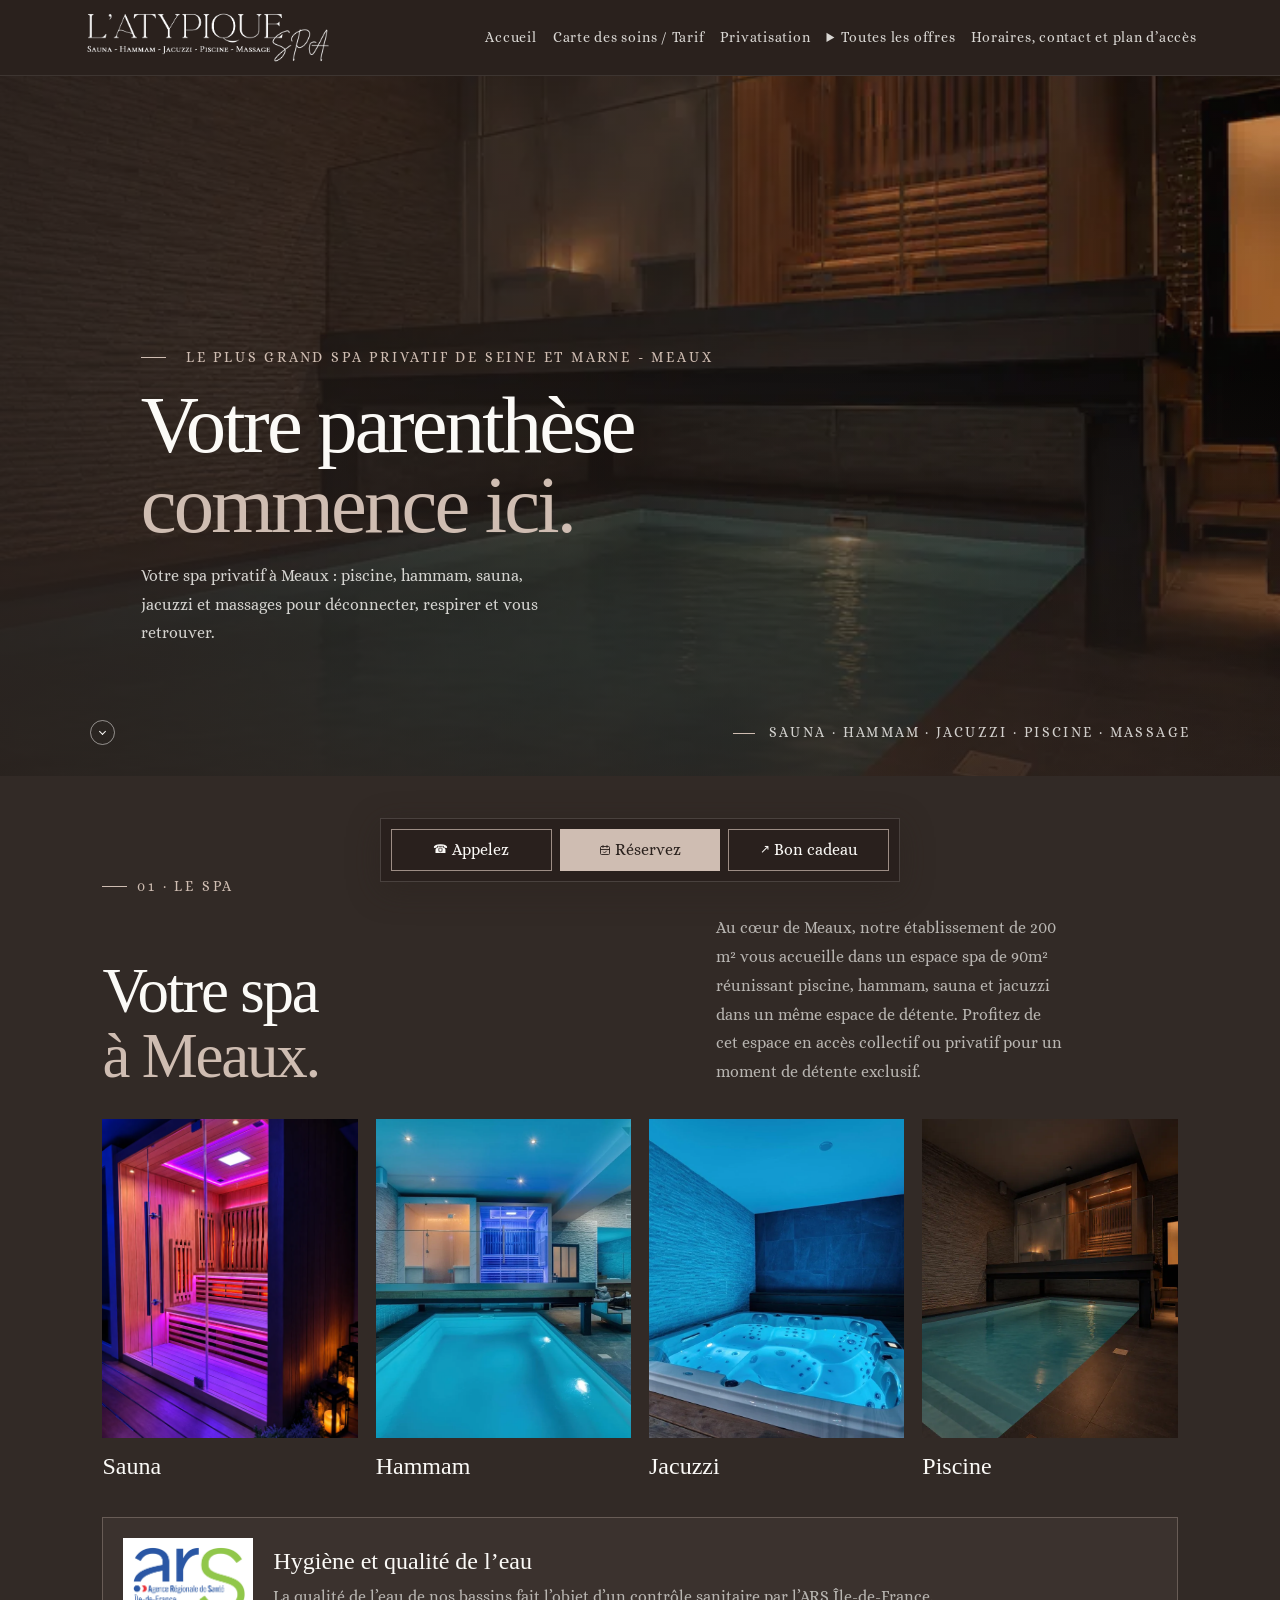
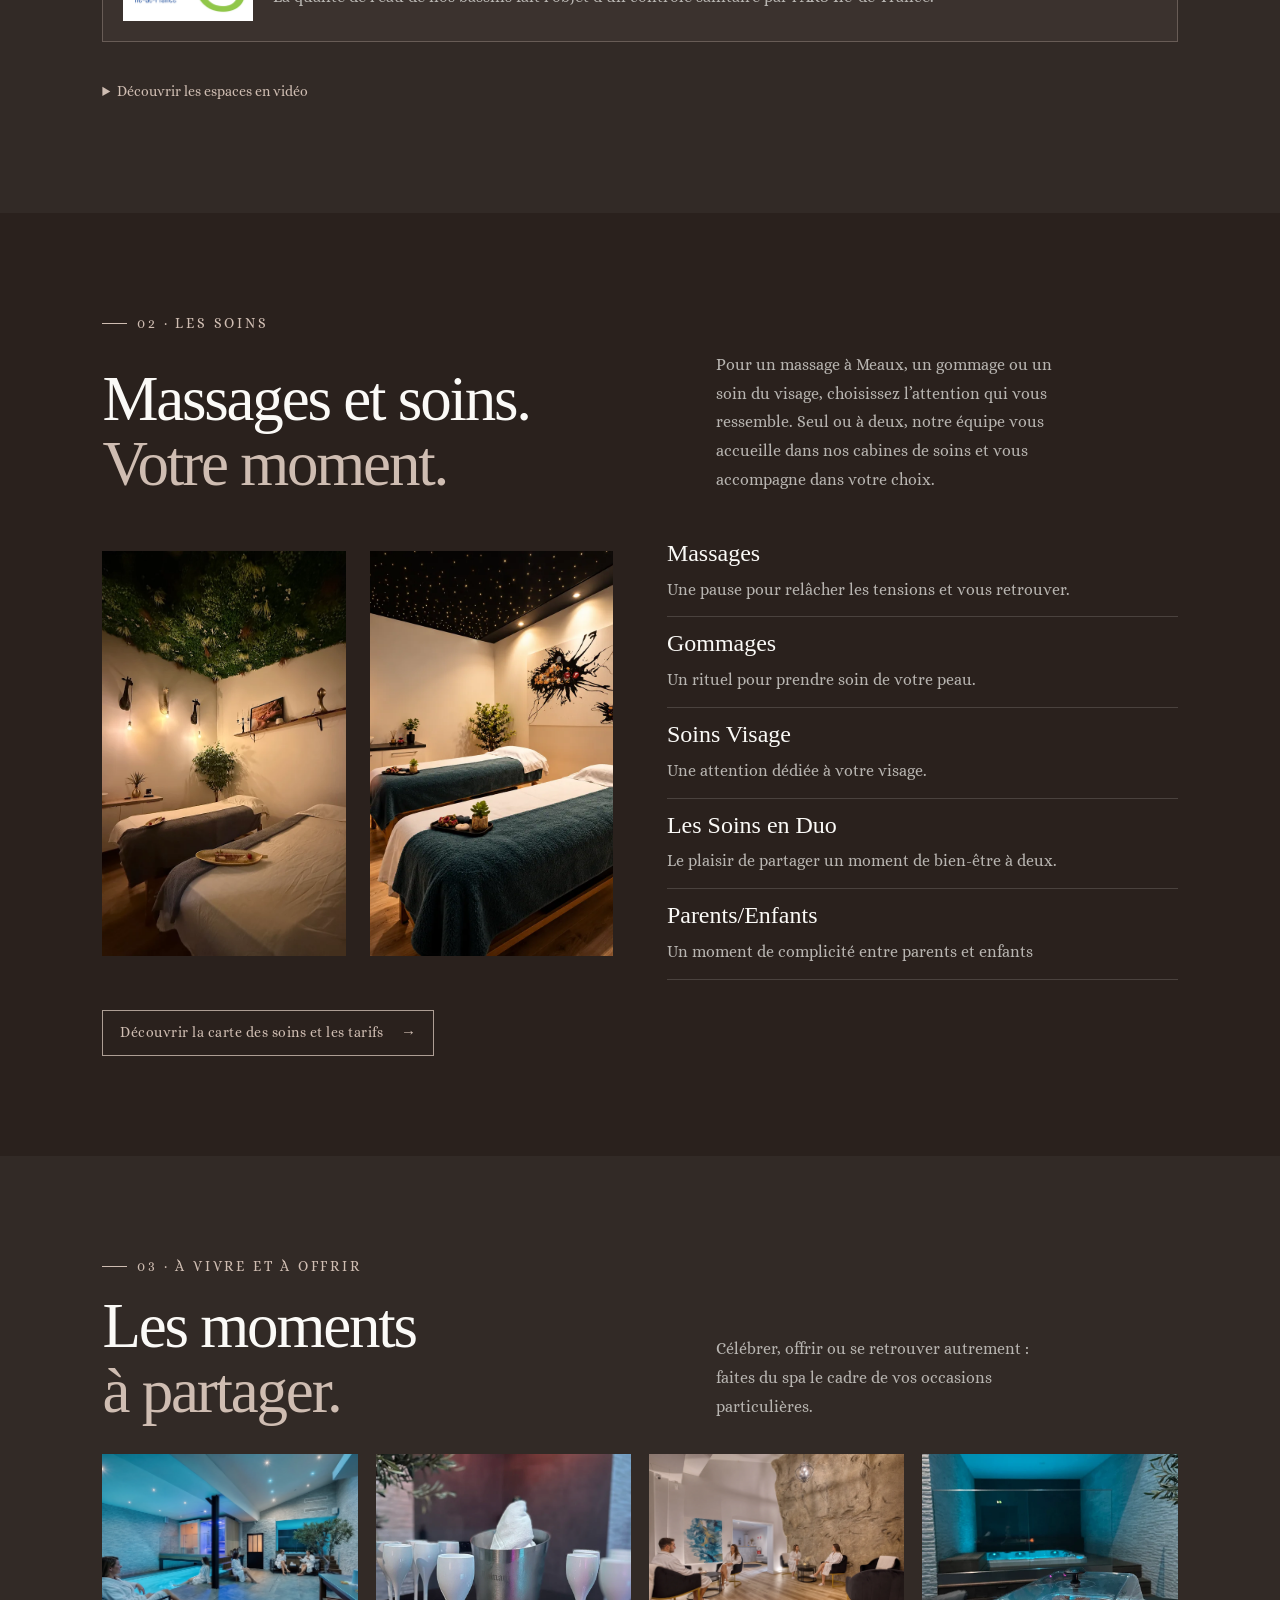
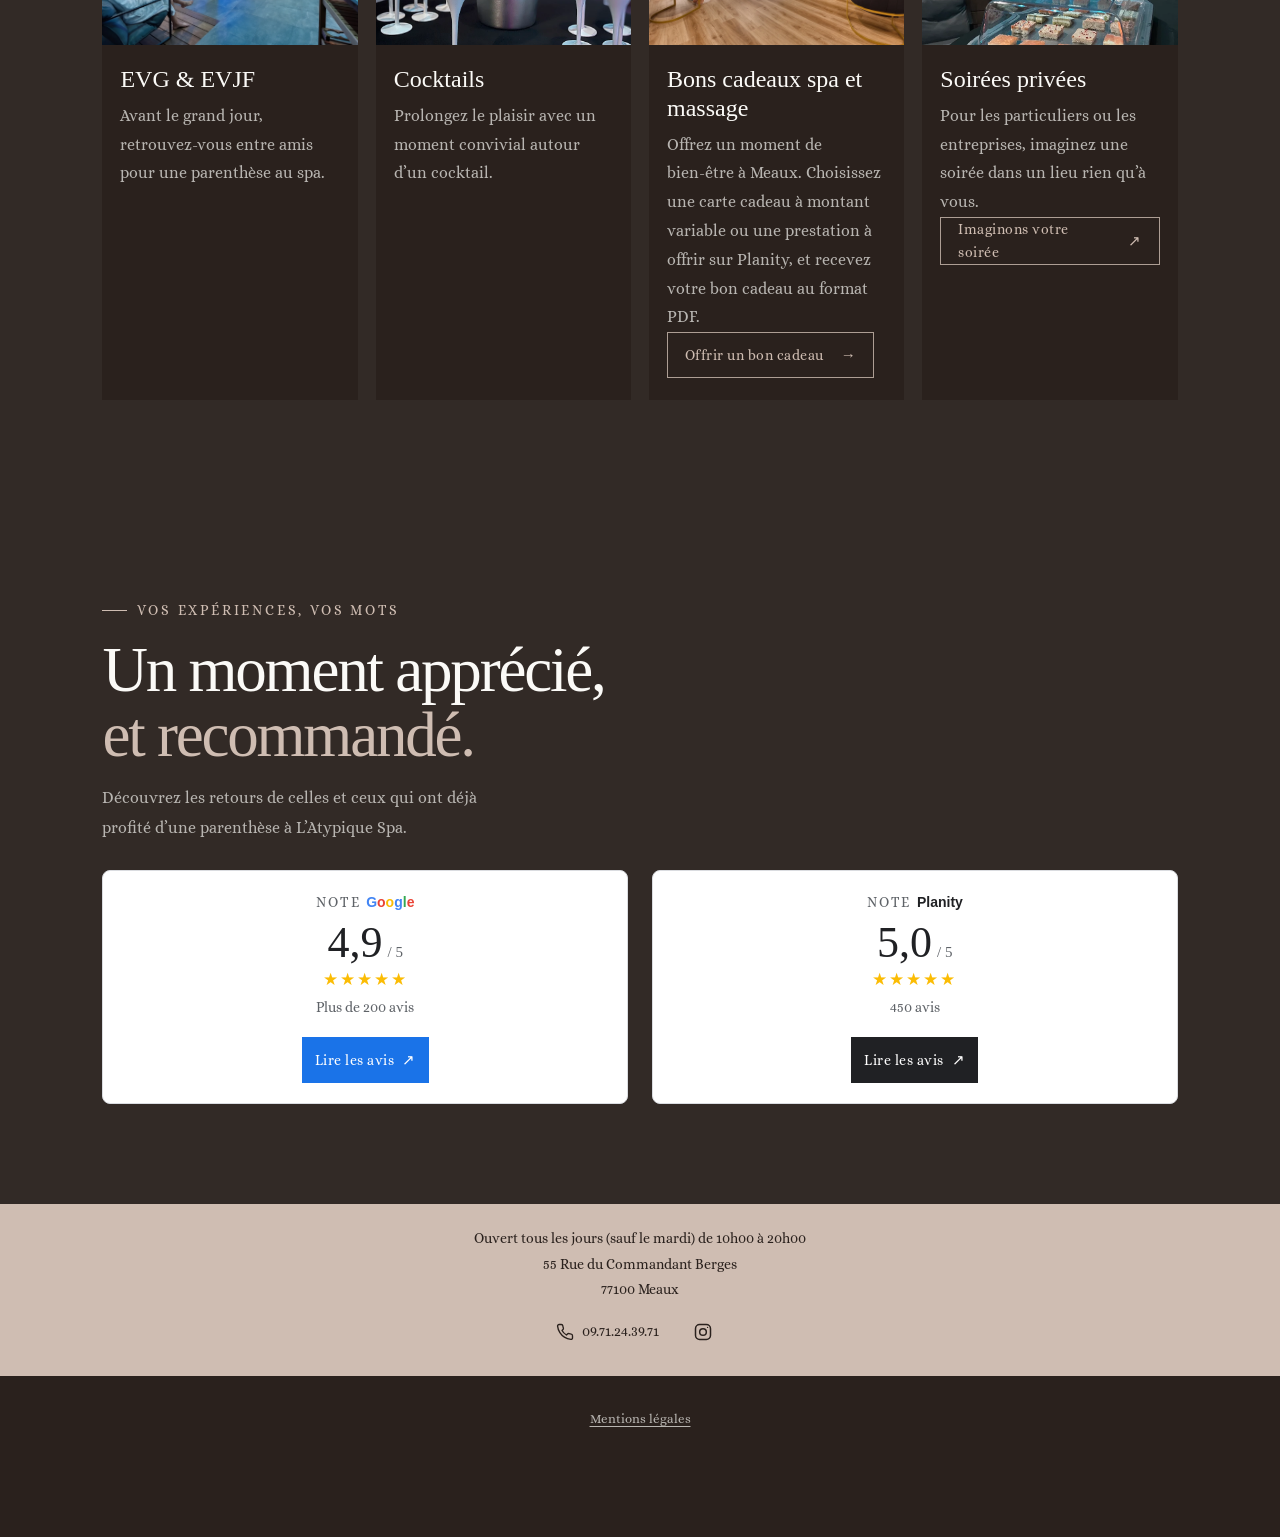
<file: docs/index.html>
<!doctype html>
<html lang="fr">
<head>
  <meta charset="utf-8">
  <meta name="viewport" content="width=device-width, initial-scale=1, viewport-fit=cover">
  <meta name="description" content="À Meaux, L’Atypique Spa vous accueille pour un massage, un soin ou une pause avec piscine, hammam, sauna et jacuzzi. Découvrez les tarifs et réservez.">
  <meta name="theme-color" content="#2a211d">
  <title>Spa à Meaux : piscine, hammam et massages | L’Atypique Spa</title>
  <link rel="canonical" href="https://latypiquespa.com/">
  <script type="application/ld+json">
    {
      "@context": "https://schema.org",
      "@type": "DaySpa",
      "@id": "https://latypiquespa.com/#spa",
      "name": "L’Atypique Spa",
      "url": "https://latypiquespa.com/",
      "description": "Spa à Meaux : massages, soins, piscine, hammam, sauna et jacuzzi, avec un espace spa privatisable.",
      "image": "https://latypiquespa.com/assets/images/piscine.webp",
      "logo": "https://latypiquespa.com/assets/Logo/logo1.webp",
      "telephone": "+33971243971",
      "email": "latypique.spa@gmail.com",
      "address": {
        "@type": "PostalAddress",
        "streetAddress": "55 rue du Commandant Berges",
        "postalCode": "77100",
        "addressLocality": "Meaux",
        "addressCountry": "FR"
      },
      "openingHoursSpecification": {
        "@type": "OpeningHoursSpecification",
        "dayOfWeek": [
          "https://schema.org/Monday",
          "https://schema.org/Wednesday",
          "https://schema.org/Thursday",
          "https://schema.org/Friday",
          "https://schema.org/Saturday",
          "https://schema.org/Sunday"
        ],
        "opens": "10:00",
        "closes": "20:00"
      },
      "sameAs": [
        "https://www.instagram.com/latypiquespa/",
        "https://www.planity.com/latypique-spa-77100-meaux-qjz"
      ]
    }
  </script>
  <link rel="icon" type="image/png" sizes="96x96" href="assets/favicon/favicon-96x96.png">
  <link rel="icon" type="image/svg+xml" href="assets/favicon/favicon.svg">
  <link rel="shortcut icon" href="assets/favicon/favicon.ico">
  <link rel="apple-touch-icon" sizes="180x180" href="assets/favicon/apple-touch-icon.png">
  <meta name="apple-mobile-web-app-title" content="L’Atypique Spa">
  <link rel="manifest" href="assets/favicon/site.webmanifest">
  <link rel="stylesheet" href="proposition-3.css?v=20261023-3">
</head>
<body>
  <a class="skip-link" href="#contenu">Aller au contenu</a>

  <header class="site-header">
    <a class="brand" href="#accueil" aria-label="L’Atypique Spa, accueil">
      <img class="brand-logo" src="assets/Logo/logo1.webp" alt="L’Atypique Spa — Sauna, hammam, jacuzzi, piscine et massage" width="683" height="140">
    </a>
    <input class="menu-toggle" type="checkbox" id="menu-toggle" aria-label="Ouvrir le menu">
    <label class="menu-button" for="menu-toggle" aria-label="Afficher le menu"><span></span><span></span><span></span></label>
    <nav class="main-nav" aria-label="Navigation principale">
      <a href="#accueil" aria-current="page">Accueil</a>
      <a href="carte-tarifs.html">Carte des soins / Tarif</a>
      <a href="privatisation.html">Privatisation</a>
      <details class="nav-offers">
        <summary>Toutes les offres</summary>
        <ul class="nav-submenu">
          <li><a href="carte-tarifs.html#massage">Nos Massages</a></li>
          <li><a href="carte-tarifs.html#gommage">Nos Gommages</a></li>
          <li><a href="carte-tarifs.html#visage">Soins Visage</a></li>
          <li><a href="carte-tarifs.html#duo">Les Soins en Duo</a></li>
          <li><a href="carte-tarifs.html#parent-enfant">Prestations parent/enfant</a></li>
          <li><a href="carte-tarifs.html#privatif">Le Spa Privatif</a></li>
          <li><a href="carte-tarifs.html#formules">Les Formules</a></li>
          <li><a href="carte-tarifs.html#evc">Offres Groupes</a></li>
          <li><a href="carte-tarifs.html#privatisation">Privatisation en Soirée</a></li>
        </ul>
      </details>
      <a href="contact.html">Horaires, contact et plan d’accès</a>
    </nav>
  </header>

  <main id="contenu">
    <section class="hero" id="accueil" aria-labelledby="hero-title">
      <video class="hero-video" autoplay muted loop playsinline preload="metadata" poster="assets/images/piscine.webp" aria-label="La piscine et l’espace détente de L’Atypique Spa">
        <source src="assets/video/Vidéo-spa-1.mp4" type="video/mp4">
      </video>
      <div class="hero-shade"></div>
      <div class="hero-copy">
        <p class="eyebrow"><span></span> Le plus grand spa privatif de Seine et Marne - Meaux</p>
        <h1 id="hero-title">Votre parenthèse<br><em>commence ici.</em></h1>
        <p>Votre spa privatif à Meaux : piscine, hammam, sauna, jacuzzi et massages pour déconnecter, respirer et vous retrouver.</p>
      </div>
      <div class="hero-caption"><span></span> Sauna · Hammam · Jacuzzi · Piscine · Massage</div>
      <a class="hero-scroll" href="#decouvrir" aria-label="Défiler vers le contenu"><span></span></a>
    </section>

    <div class="mobile-trust" aria-label="Les essentiels du spa">
      <span>Un espace<br>de <strong>200 m²</strong></span>
      <i></i>
      <span>Au cœur de<br><strong>Meaux</strong></span>
      <i></i>
      <span>Votre moment<br><strong>à vous</strong></span>
    </div>

    <section class="home-section section-pad" id="decouvrir" aria-labelledby="space-title">
      <div class="section-intro">
        <p class="eyebrow">01 · Le spa</p>
        <h2 id="space-title">Votre spa<br><em>à Meaux.</em></h2>
        <p>Au cœur de Meaux, notre établissement de 200 m² vous accueille dans un espace spa de 90m² réunissant piscine, hammam, sauna et jacuzzi dans un même espace de détente. Profitez de cet espace en accès collectif ou privatif pour un moment de détente exclusif.</p>
      </div>
      <div class="home-gallery" id="espace">
        <figure>
          <img src="assets/images/sauna-2.webp" alt="Le sauna et son éclairage chaleureux" loading="lazy">
          <figcaption>Sauna</figcaption>
        </figure>
        <figure>
          <img src="assets/images/piscine-vue-sauna-hammam.webp" alt="Vue de l’espace piscine et des accès au sauna et au hammam" loading="lazy">
          <figcaption>Hammam</figcaption>
        </figure>
        <figure>
          <img src="assets/images/jacuzzi-eclairage-bleu.webp" alt="Le jacuzzi éclairé de bleu" loading="lazy">
          <figcaption>Jacuzzi</figcaption>
        </figure>
        <figure>
          <img src="assets/images/piscine.webp" alt="La piscine de L’Atypique Spa" loading="lazy">
          <figcaption>Piscine</figcaption>
        </figure>
      </div>
      <aside class="water-quality" aria-labelledby="water-quality-title">
        <img src="assets/images/logo_ars_idf.webp" alt="Agence régionale de santé Île-de-France" width="1842" height="1080" loading="lazy">
        <div>
          <h3 id="water-quality-title">Hygiène et qualité de l’eau</h3>
          <p>La qualité de l’eau de nos bassins fait l’objet d’un contrôle sanitaire par l’ARS Île-de-France.</p>
        </div>
      </aside>
      <details class="home-tour">
        <summary>Découvrir les espaces en vidéo</summary>
        <video class="film-video" controls loop playsinline preload="none" poster="assets/images/piscine.webp" aria-label="Visite vidéo de l’Atypique Spa">
        <source src="assets/video/Video-2.mp4" type="video/mp4">
        Votre navigateur ne prend pas en charge la lecture vidéo.
        </video>
      </details>
    </section>

    <section class="home-section home-care section-pad" id="soins" aria-labelledby="care-title">
      <div class="section-intro">
        <p class="eyebrow">02 · Les soins</p>
        <h2 id="care-title">Massages et soins.<br><em>Votre moment.</em></h2>
        <p>Pour un massage à Meaux, un gommage ou un soin du visage, choisissez l’attention qui vous ressemble. Seul ou à deux, notre équipe vous accueille dans nos cabines de soins et vous accompagne dans votre choix.</p>
      </div>
      <div class="home-care-layout">
        <div class="home-care-photos">
          <img src="assets/images/cabine-massage-duo.webp" alt="La cabine de soins duo au plafond végétal" loading="lazy">
          <img src="assets/images/cabine-etoilée.webp" alt="Les tables de soins préparées pour votre accueil" loading="lazy">
        </div>
        <div class="home-care-options">
          <article><h3>Massages</h3><p>Une pause pour relâcher les tensions et vous retrouver.</p></article>
          <article><h3>Gommages</h3><p>Un rituel pour prendre soin de votre peau.</p></article>
          <article><h3>Soins Visage</h3><p>Une attention dédiée à votre visage.</p></article>
          <article><h3>Les Soins en Duo</h3><p>Le plaisir de partager un moment de bien-être à deux.</p></article>
          <article><h3>Parents/Enfants</h3><p>Un moment de complicité entre parents et enfants</p></article>
        </div>
      </div>
      <a class="button button-outline home-section-link" href="carte-tarifs.html">Découvrir la carte des soins et les tarifs <span aria-hidden="true">→</span></a>
    </section>

    <section class="home-section section-pad" id="privatisation" aria-labelledby="moments-title">
      <div class="section-intro">
        <p class="eyebrow">03 · À vivre et à offrir</p>
        <h2 id="moments-title">Les moments<br><em>à partager.</em></h2>
        <p>Célébrer, offrir ou se retrouver autrement : faites du spa le cadre de vos occasions particulières.</p>
      </div>
      <div class="home-moments-grid">
        <article>
          <img src="assets/images/EVJF-1.webp" alt="L’espace spa pour se retrouver en groupe" loading="lazy">
          <div><h3>EVG & EVJF</h3><p>Avant le grand jour, retrouvez-vous entre amis pour une parenthèse au spa.</p></div>
        </article>
        <article>
          <img src="assets/images/coupes-seau-espace-spa.webp" alt="Des coupes et un seau dans l’espace spa" loading="lazy">
          <div><h3>Cocktails</h3><p>Prolongez le plaisir avec un moment convivial autour d’un cocktail.</p></div>
        </article>
        <article>
          <img src="assets/images/Gemini_Generated_Image_ku5u34ku5u34ku5u.webp" alt="Le salon d’accueil de L’Atypique Spa" loading="lazy">
          <div>
            <h3>Bons cadeaux spa et massage</h3>
            <p>Offrez un moment de bien-être à Meaux. Choisissez une carte cadeau à montant variable ou une prestation à offrir sur Planity, et recevez votre bon cadeau au format PDF.</p>
            <a class="button button-outline" href="reservation.html?module=bons-cadeaux#reservation">Offrir un bon cadeau <span aria-hidden="true">→</span></a>
          </div>
        </article>
        <article>
          <img src="assets/images/buffet-sale-vue-jacuzzi.webp" alt="Un buffet installé près du jacuzzi" loading="lazy">
          <div>
            <h3>Soirées privées</h3>
            <p>Pour les particuliers ou les entreprises, imaginez une soirée dans un lieu rien qu’à vous.</p>
            <a class="button button-outline" href="tel:+33971243971">Imaginons votre soirée <span aria-hidden="true">↗</span></a>
          </div>
        </article>
      </div>
    </section>

    <section class="reviews section-pad" aria-labelledby="reviews-title">
      <div class="reviews-copy">
        <p class="eyebrow">Vos expériences, vos mots</p>
        <h2 id="reviews-title">Un moment apprécié,<br><em>et recommandé.</em></h2>
        <p>Découvrez les retours de celles et ceux qui ont déjà profité d’une parenthèse à L’Atypique Spa.</p>
      </div>
      <div class="reviews-platforms">
        <div class="reviews-card" aria-label="Note Google : 4,9 sur 5, basée sur plus de 200 avis">
          <span class="reviews-label">Note <span class="google-name" aria-label="Google"><span aria-hidden="true">G</span><span aria-hidden="true">o</span><span aria-hidden="true">o</span><span aria-hidden="true">g</span><span aria-hidden="true">l</span><span aria-hidden="true">e</span></span></span>
          <div class="reviews-score">
            <strong>4,9</strong>
            <span>/ 5</span>
          </div>
          <div class="reviews-stars" aria-hidden="true">★★★★★</div>
          <p>Plus de 200 avis</p>
          <a class="button button-outline" href="https://www.google.com/maps/search/?api=1&amp;query=L%27Atypique%20Spa%2C%2055%20rue%20du%20Commandant%20Berges%2C%2077100%20Meaux" target="_blank" rel="noopener noreferrer" aria-label="Lire les avis Google">Lire les avis <span aria-hidden="true">↗</span></a>
        </div>
        <div class="reviews-card reviews-card-planity" aria-label="Note Planity : 5 sur 5, basée sur 450 avis">
          <span class="reviews-label">Note <span class="planity-name">Planity</span></span>
          <div class="reviews-score">
            <strong>5,0</strong>
            <span>/ 5</span>
          </div>
          <div class="reviews-stars" aria-hidden="true">★★★★★</div>
          <p>450 avis</p>
          <a class="button button-outline" href="https://www.planity.com/latypique-spa-77100-meaux-qjz" target="_blank" rel="noopener noreferrer" aria-label="Lire les avis Planity">Lire les avis <span aria-hidden="true">↗</span></a>
        </div>
      </div>
    </section>
    <div class="hours-banner">
      <p>Ouvert tous les jours (sauf le mardi) de 10h00 à 20h00<br><span class="hours-address">55 Rue du Commandant Berges<br> 77100 Meaux</span></p>
      <div class="hours-contact">
        <a href="tel:+33971243971">
          <svg width="18" height="18" viewBox="0 0 24 24" fill="none" stroke="currentColor" stroke-width="1.8" stroke-linecap="round" stroke-linejoin="round" aria-hidden="true" focusable="false">
            <path d="M22 16.9v3a2 2 0 0 1-2.2 2 19.8 19.8 0 0 1-8.6-3.1 19.5 19.5 0 0 1-6-6 19.8 19.8 0 0 1-3.1-8.7A2 2 0 0 1 4.1 2h3a2 2 0 0 1 2 1.7c.1 1 .4 2 .7 2.9a2 2 0 0 1-.5 2.1L8 10a16 16 0 0 0 6 6l1.3-1.3a2 2 0 0 1 2.1-.5c.9.3 1.9.6 2.9.7a2 2 0 0 1 1.7 2z"></path>
          </svg>
          09.71.24.39.71
        </a>
        <a href="https://www.instagram.com/latypiquespa/" target="_blank" rel="noopener noreferrer" aria-label="L’Atypique Spa sur Instagram">
          <svg width="20" height="20" viewBox="0 0 24 24" fill="none" stroke="currentColor" stroke-width="1.8" stroke-linecap="round" stroke-linejoin="round" aria-hidden="true" focusable="false">
            <rect x="3" y="3" width="18" height="18" rx="5"></rect>
            <circle cx="12" cy="12" r="4"></circle>
            <circle cx="17.5" cy="6.5" r=".8" fill="currentColor" stroke="none"></circle>
          </svg>
        </a>
      </div>
    </div>
    <p class="legal-footer"><a href="mentions-legales.html">Mentions légales</a></p>
  </main>

  <div class="mobile-actions" aria-label="Actions rapides">
    <a href="tel:+33971243971"><span aria-hidden="true">☎</span> Appelez</a>
    <a class="mobile-booking" href="reservation.html">
      <svg width="12" height="12" viewBox="0 0 24 24" fill="none" stroke="currentColor" stroke-width="1.8" stroke-linecap="round" stroke-linejoin="round" aria-hidden="true" focusable="false">
        <rect x="3" y="5" width="18" height="16" rx="2"></rect>
        <path d="M16 3v4M8 3v4M3 11h18M9 16l2 2 4-4"></path>
      </svg>
      Réservez
    </a>
    <a href="reservation.html?module=bons-cadeaux#reservation"><span aria-hidden="true">↗</span> Bon cadeau</a>
  </div>
  <script>
    const tour = document.querySelector(".home-tour");
    const tourSummary = tour.querySelector("summary");
    const tourVideo = tour.querySelector("video");

    tourSummary.addEventListener("click", () => {
      if (tour.open) {
        tourVideo.pause();
        return;
      }

      tourVideo.play().catch((error) => {
        console.error("La lecture automatique de la visite vidéo a échoué.", error);
      });
    });
  </script>
</body>
</html>
</file>
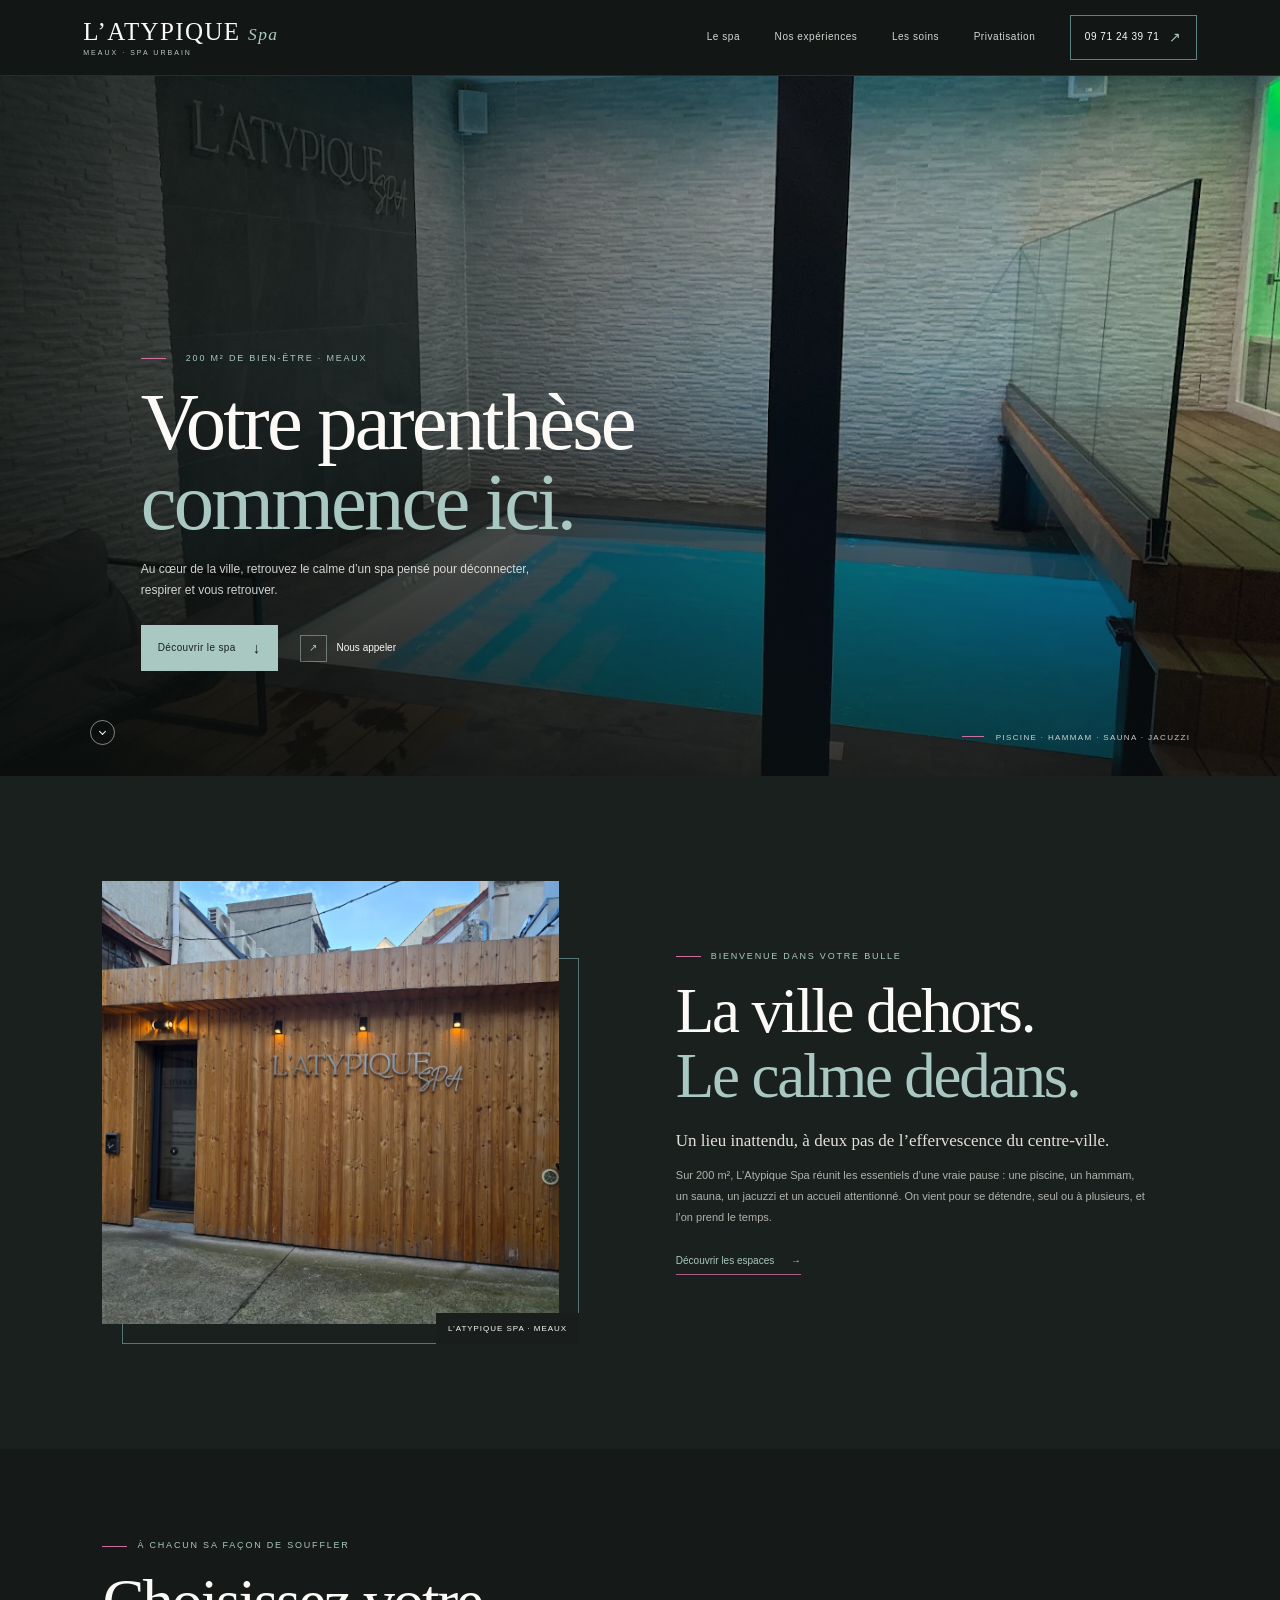
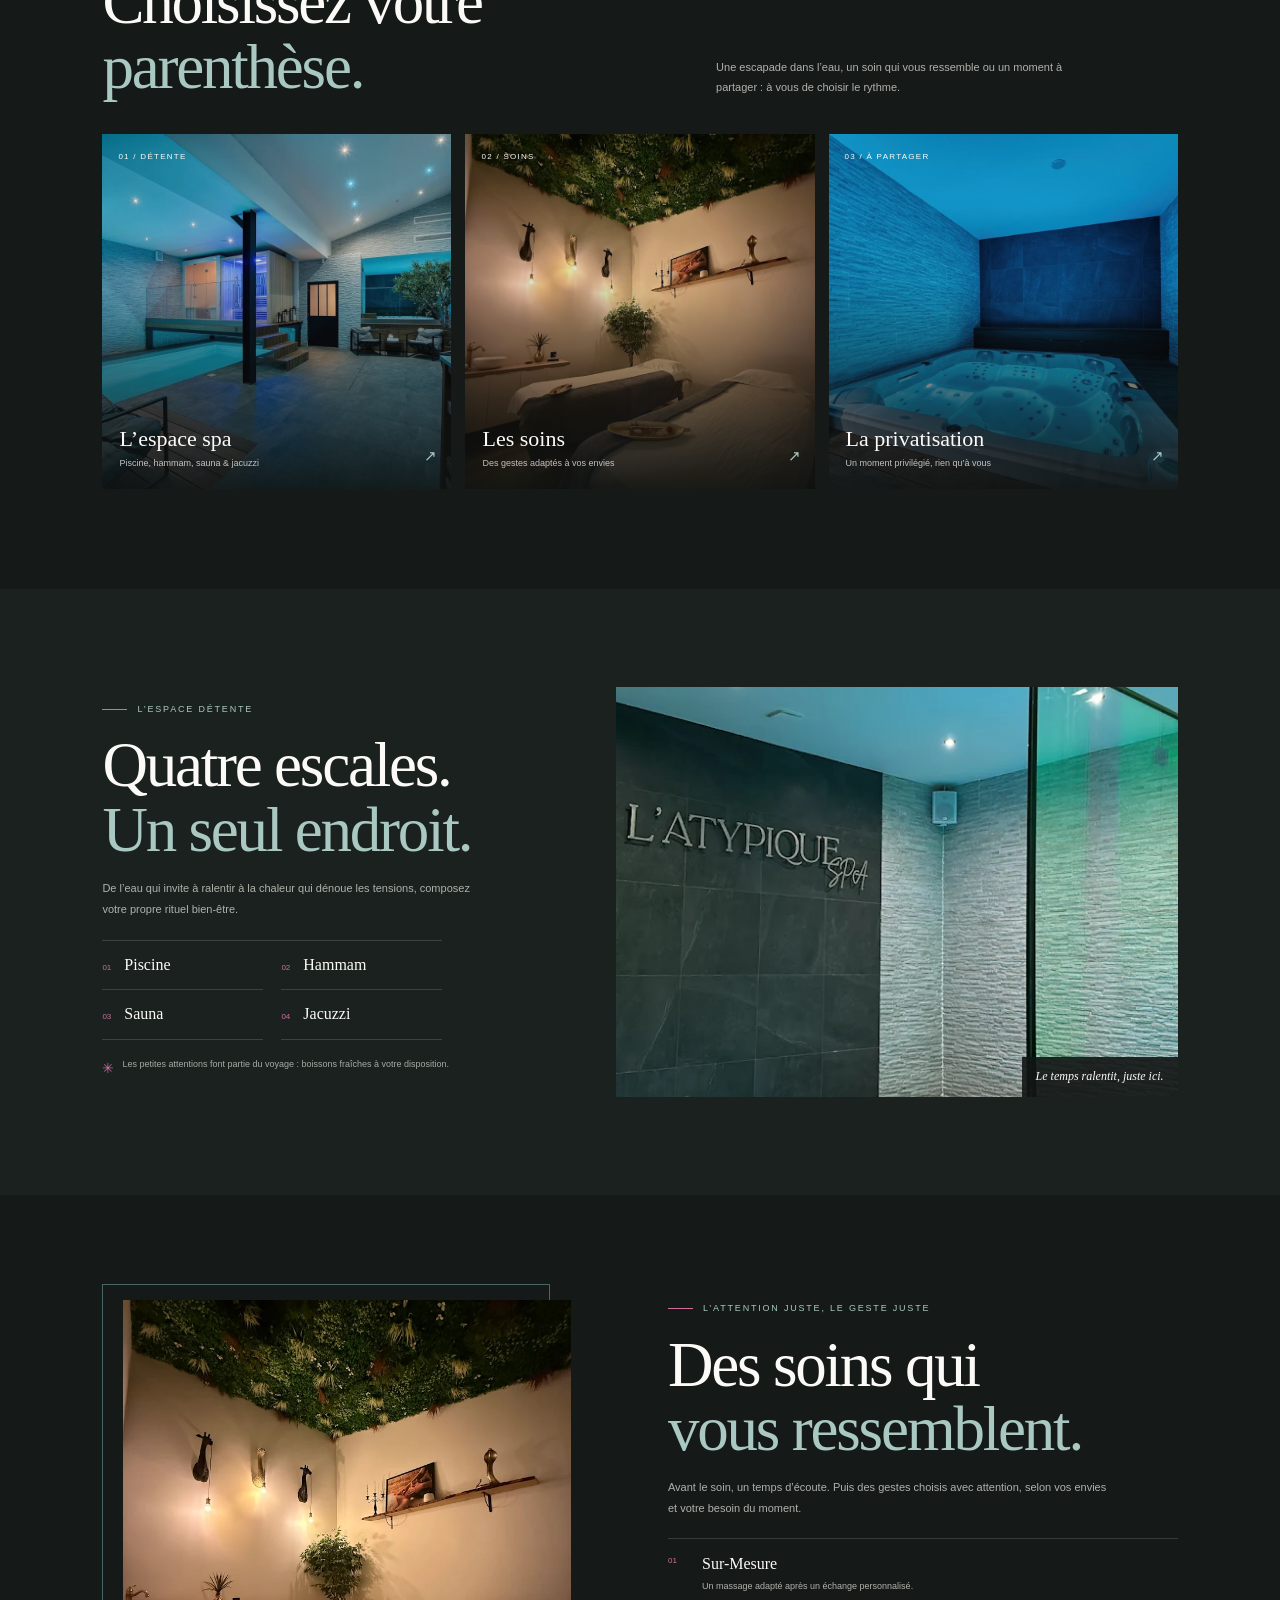
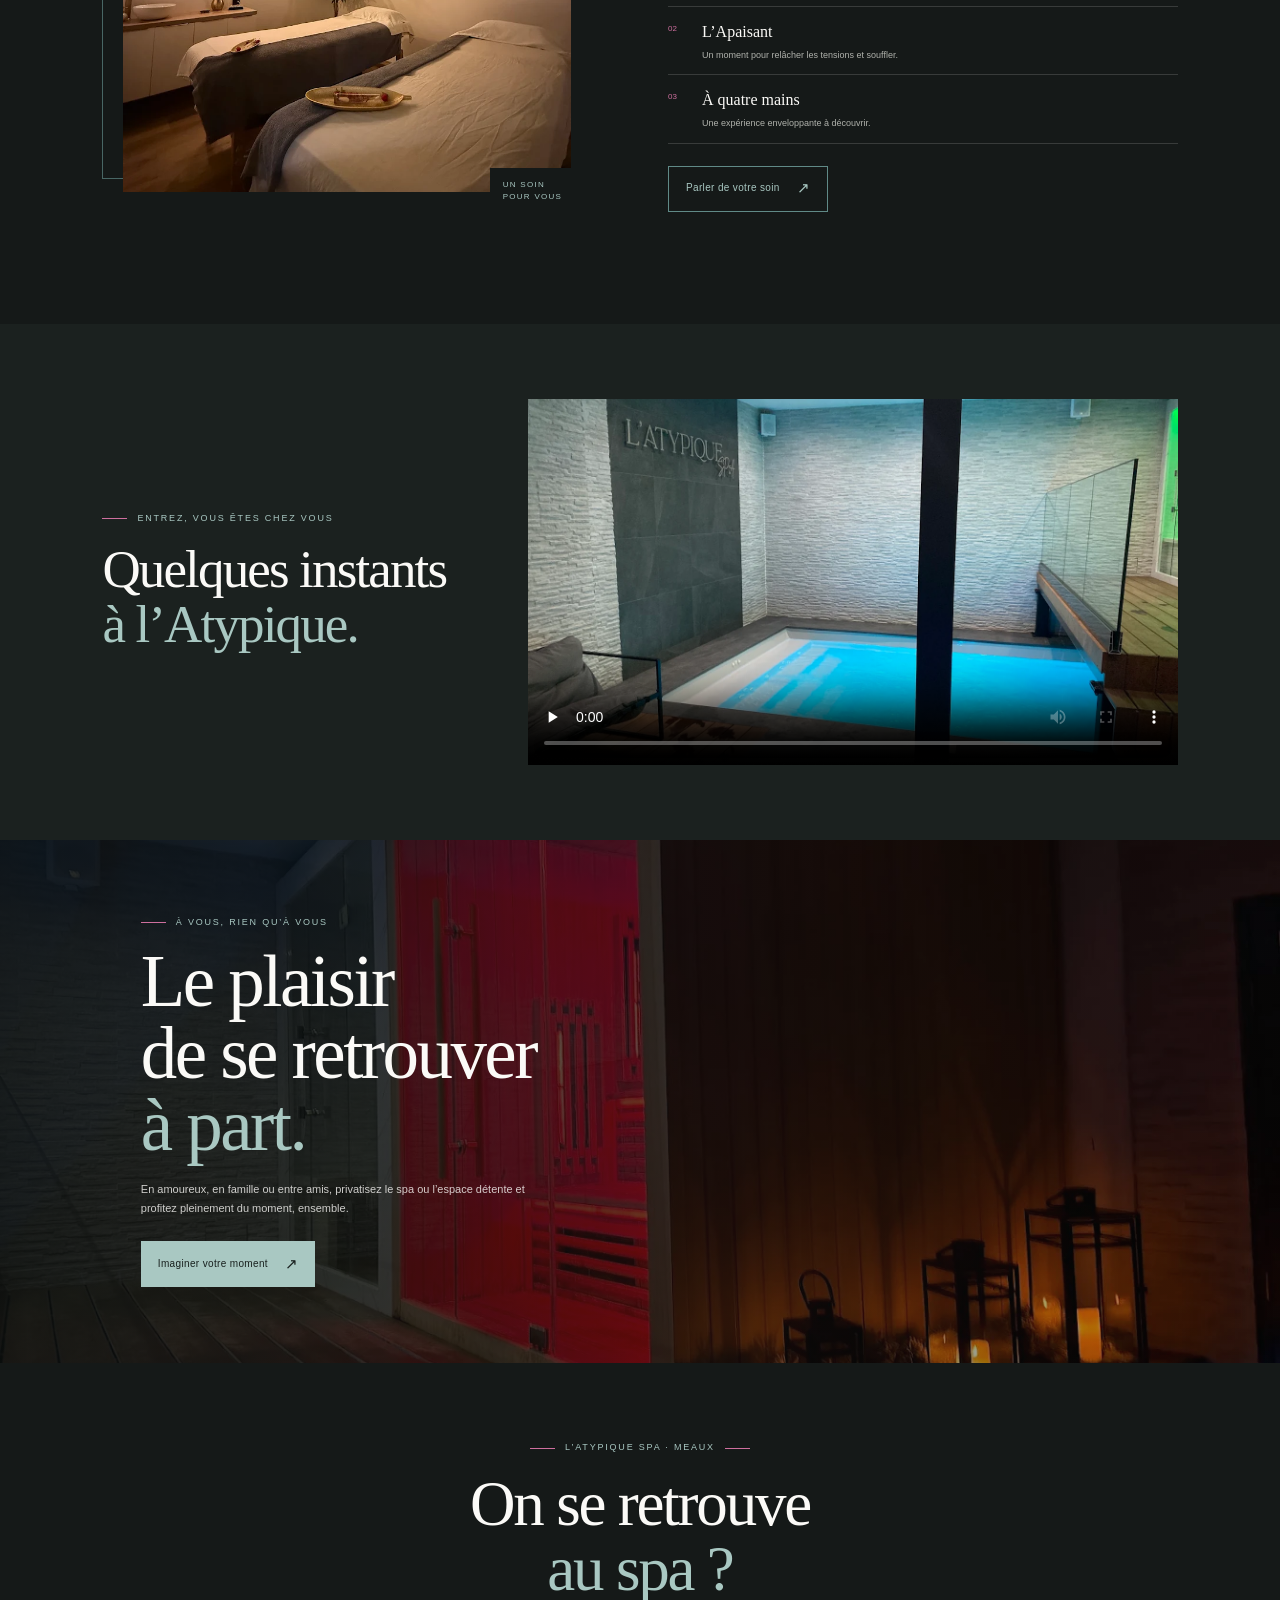
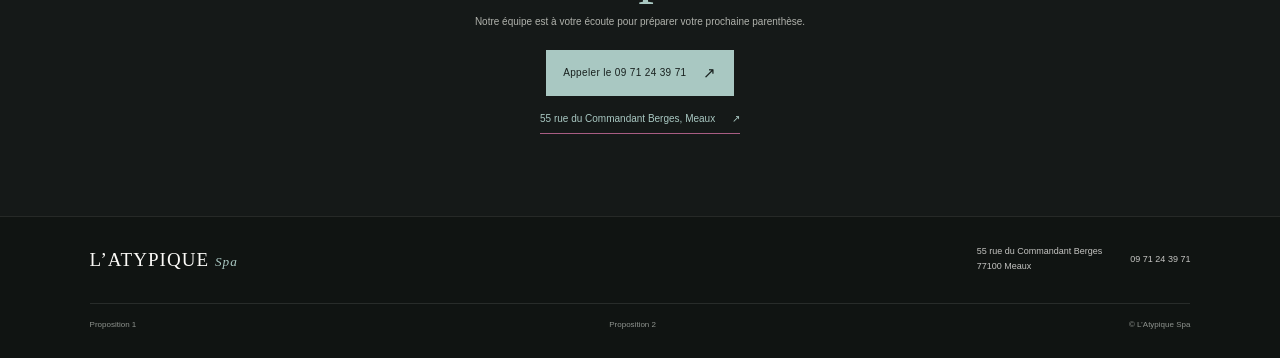
<file: proposition-3.html>
<!doctype html>
<html lang="fr">
<head>
  <meta charset="utf-8">
  <meta name="viewport" content="width=device-width, initial-scale=1, viewport-fit=cover">
  <meta name="description" content="Découvrez L'Atypique Spa à Meaux : piscine, hammam, sauna, jacuzzi, soins personnalisés et espace privatisable.">
  <meta name="theme-color" content="#151918">
  <title>L’Atypique Spa — Le bien-être au cœur de Meaux</title>
  <link rel="icon" href="images/unnamed (6).webp">
  <link rel="stylesheet" href="proposition-3.css">
</head>
<body>
  <a class="skip-link" href="#contenu">Aller au contenu</a>

  <header class="site-header">
    <a class="brand" href="#accueil" aria-label="L’Atypique Spa, accueil">
      <span class="brand-title">L’ATYPIQUE <i>Spa</i></span>
      <span class="brand-place">MEAUX · SPA URBAIN</span>
    </a>
    <input class="menu-toggle" type="checkbox" id="menu-toggle" aria-label="Ouvrir le menu">
    <label class="menu-button" for="menu-toggle" aria-label="Afficher le menu"><span></span><span></span><span></span></label>
    <nav class="main-nav" aria-label="Navigation principale">
      <a href="#decouvrir">Le spa</a>
      <a href="#experiences">Nos expériences</a>
      <a href="#soins">Les soins</a>
      <a href="#privatisation">Privatisation</a>
      <a class="nav-phone" href="tel:+33971243971">09 71 24 39 71 <span aria-hidden="true">↗</span></a>
    </nav>
  </header>

  <main id="contenu">
    <section class="hero" id="accueil" aria-labelledby="hero-title">
      <video class="hero-video" autoplay muted loop playsinline preload="metadata" poster="images/unnamed (6).webp" aria-label="La piscine et l’espace détente de L’Atypique Spa">
        <source src="video/Video-1.mp4" type="video/mp4">
      </video>
      <div class="hero-shade"></div>
      <div class="hero-copy">
        <p class="eyebrow"><span></span> 200 m² de bien-être · Meaux</p>
        <h1 id="hero-title">Votre parenthèse<br><em>commence ici.</em></h1>
        <p>Au cœur de la ville, retrouvez le calme d’un spa pensé pour déconnecter, respirer et vous retrouver.</p>
        <div class="hero-actions">
          <a class="button button-light" href="#decouvrir">Découvrir le spa <span aria-hidden="true">↓</span></a>
          <a class="hero-call" href="tel:+33971243971"><span class="call-icon" aria-hidden="true">↗</span> Nous appeler</a>
        </div>
      </div>
      <div class="hero-caption"><span></span> Piscine · Hammam · Sauna · Jacuzzi</div>
      <a class="hero-scroll" href="#decouvrir" aria-label="Défiler vers le contenu"><span></span></a>
    </section>

    <div class="mobile-trust" aria-label="Les essentiels du spa">
      <span>Un espace de <strong>200 m²</strong></span>
      <i></i>
      <span>Au cœur de <strong>Meaux</strong></span>
      <i></i>
      <span>Votre moment <strong>à vous</strong></span>
    </div>

    <section class="welcome section-pad" id="decouvrir" aria-labelledby="welcome-title">
      <div class="welcome-image">
        <img src="images/unnamed (7).webp" alt="Un espace détente chaleureux pour prolonger votre moment au spa" loading="lazy">
        <span class="image-tag">L’Atypique Spa · Meaux</span>
      </div>
      <div class="welcome-copy">
        <p class="eyebrow">Bienvenue dans votre bulle</p>
        <h2 id="welcome-title">La ville dehors.<br><em>Le calme dedans.</em></h2>
        <p class="welcome-lead">Un lieu inattendu, à deux pas de l’effervescence du centre-ville.</p>
        <p>Sur 200 m², L’Atypique Spa réunit les essentiels d’une vraie pause : une piscine, un hammam, un sauna, un jacuzzi et un accueil attentionné. On vient pour se détendre, seul ou à plusieurs, et l’on prend le temps.</p>
        <a class="text-link" href="#experiences">Découvrir les espaces <span aria-hidden="true">→</span></a>
      </div>
    </section>

    <section class="experiences section-pad" id="experiences" aria-labelledby="experiences-title">
      <div class="section-intro">
        <p class="eyebrow">À chacun sa façon de souffler</p>
        <h2 id="experiences-title">Choisissez votre<br><em>parenthèse.</em></h2>
        <p>Une escapade dans l’eau, un soin qui vous ressemble ou un moment à partager : à vous de choisir le rythme.</p>
      </div>
      <div class="experience-grid">
        <a class="experience-card experience-spa" href="#espace">
          <img src="images/unnamed.webp" alt="La piscine au cœur de l’espace spa" loading="lazy">
          <span class="card-number">01 / DÉTENTE</span>
          <span class="card-info"><strong>L’espace spa</strong><small>Piscine, hammam, sauna & jacuzzi</small></span>
          <span class="card-arrow" aria-hidden="true">↗</span>
        </a>
        <a class="experience-card experience-care" href="#soins">
          <img src="images/unnamed (3).webp" alt="La cabine de soins duo, préparée pour vous accueillir" loading="lazy">
          <span class="card-number">02 / SOINS</span>
          <span class="card-info"><strong>Les soins</strong><small>Des gestes adaptés à vos envies</small></span>
          <span class="card-arrow" aria-hidden="true">↗</span>
        </a>
        <a class="experience-card experience-private" href="#privatisation">
          <img src="images/unnamed (4).webp" alt="Un espace de soin chaleureux à partager" loading="lazy">
          <span class="card-number">03 / À PARTAGER</span>
          <span class="card-info"><strong>La privatisation</strong><small>Un moment privilégié, rien qu’à vous</small></span>
          <span class="card-arrow" aria-hidden="true">↗</span>
        </a>
      </div>
    </section>

    <section class="space section-pad" id="espace" aria-labelledby="space-title">
      <div class="space-copy">
        <p class="eyebrow">L’espace détente</p>
        <h2 id="space-title">Quatre escales.<br><em>Un seul endroit.</em></h2>
        <p>De l’eau qui invite à ralentir à la chaleur qui dénoue les tensions, composez votre propre rituel bien-être.</p>
        <ul class="amenities">
          <li><span>01</span> Piscine</li>
          <li><span>02</span> Hammam</li>
          <li><span>03</span> Sauna</li>
          <li><span>04</span> Jacuzzi</li>
        </ul>
        <p class="small-note"><span aria-hidden="true">✳</span> Les petites attentions font partie du voyage : boissons fraîches à votre disposition.</p>
      </div>
      <div class="space-photo">
        <img src="images/unnamed (5).webp" alt="La piscine et les installations bien-être de L’Atypique Spa" loading="lazy">
        <span class="photo-caption">Le temps ralentit, juste ici.</span>
      </div>
    </section>

    <section class="care section-pad" id="soins" aria-labelledby="care-title">
      <div class="care-image">
        <img src="images/unnamed (3).webp" alt="Une cabine double, aménagée pour les soins" loading="lazy">
        <span class="care-stamp">UN SOIN<br>POUR VOUS</span>
      </div>
      <div class="care-copy">
        <p class="eyebrow">L’attention juste, le geste juste</p>
        <h2 id="care-title">Des soins qui<br><em>vous ressemblent.</em></h2>
        <p>Avant le soin, un temps d’écoute. Puis des gestes choisis avec attention, selon vos envies et votre besoin du moment.</p>
        <div class="care-list">
          <div><span>01</span><p><strong>Sur-Mesure</strong><small>Un massage adapté après un échange personnalisé.</small></p></div>
          <div><span>02</span><p><strong>L’Apaisant</strong><small>Un moment pour relâcher les tensions et souffler.</small></p></div>
          <div><span>03</span><p><strong>À quatre mains</strong><small>Une expérience enveloppante à découvrir.</small></p></div>
        </div>
        <a class="button button-outline" href="tel:+33971243971">Parler de votre soin <span aria-hidden="true">↗</span></a>
      </div>
    </section>

    <section class="film section-pad" aria-labelledby="film-title">
      <div class="film-heading">
        <p class="eyebrow">Entrez, vous êtes chez vous</p>
        <h2 id="film-title">Quelques instants<br><em>à l’Atypique.</em></h2>
      </div>
      <video class="film-video" controls playsinline preload="none" poster="images/unnamed (6).webp" aria-label="Visite vidéo de l’Atypique Spa">
        <source src="video/Video-2.mp4" type="video/mp4">
        Votre navigateur ne prend pas en charge la lecture vidéo.
      </video>
    </section>

    <section class="private" id="privatisation" aria-labelledby="private-title">
      <img class="private-image" src="images/unnamed (1).webp" alt="Le jacuzzi, prêt à vous accueillir pour une parenthèse privée" loading="lazy">
      <div class="private-shade"></div>
      <div class="private-copy">
        <p class="eyebrow">À vous, rien qu’à vous</p>
        <h2 id="private-title">Le plaisir<br>de se retrouver<br><em>à part.</em></h2>
        <p>En amoureux, en famille ou entre amis, privatisez le spa ou l’espace détente et profitez pleinement du moment, ensemble.</p>
        <a class="button button-light" href="tel:+33971243971">Imaginer votre moment <span aria-hidden="true">↗</span></a>
      </div>
    </section>

    <section class="visit section-pad" aria-labelledby="visit-title">
      <p class="eyebrow">L’Atypique Spa · Meaux</p>
      <h2 id="visit-title">On se retrouve<br><em>au spa ?</em></h2>
      <p>Notre équipe est à votre écoute pour préparer votre prochaine parenthèse.</p>
      <div class="visit-actions">
        <a class="button button-light" href="tel:+33971243971">Appeler le 09 71 24 39 71 <span aria-hidden="true">↗</span></a>
        <a class="text-link" href="https://www.google.com/maps/search/?api=1&query=55+rue+du+Commandant+Berges+77100+Meaux" target="_blank" rel="noopener noreferrer">55 rue du Commandant Berges, Meaux <span aria-hidden="true">↗</span></a>
      </div>
    </section>
  </main>

  <footer class="site-footer" id="contact">
    <a class="footer-brand" href="#accueil">L’ATYPIQUE <i>Spa</i></a>
    <p>55 rue du Commandant Berges<br>77100 Meaux</p>
    <a href="tel:+33971243971">09 71 24 39 71</a>
    <div class="footer-links">
      <a href="spa/index.html">Proposition 1</a>
      <a href="spa/proposition-noire.html">Proposition 2</a>
      <span>© L’Atypique Spa</span>
    </div>
  </footer>

  <div class="mobile-actions" aria-label="Actions rapides">
    <a href="tel:+33971243971"><span aria-hidden="true">☎</span> Appeler le spa</a>
    <a href="#privatisation"><span aria-hidden="true">↗</span> Privatiser</a>
  </div>
</body>
</html>
</file>
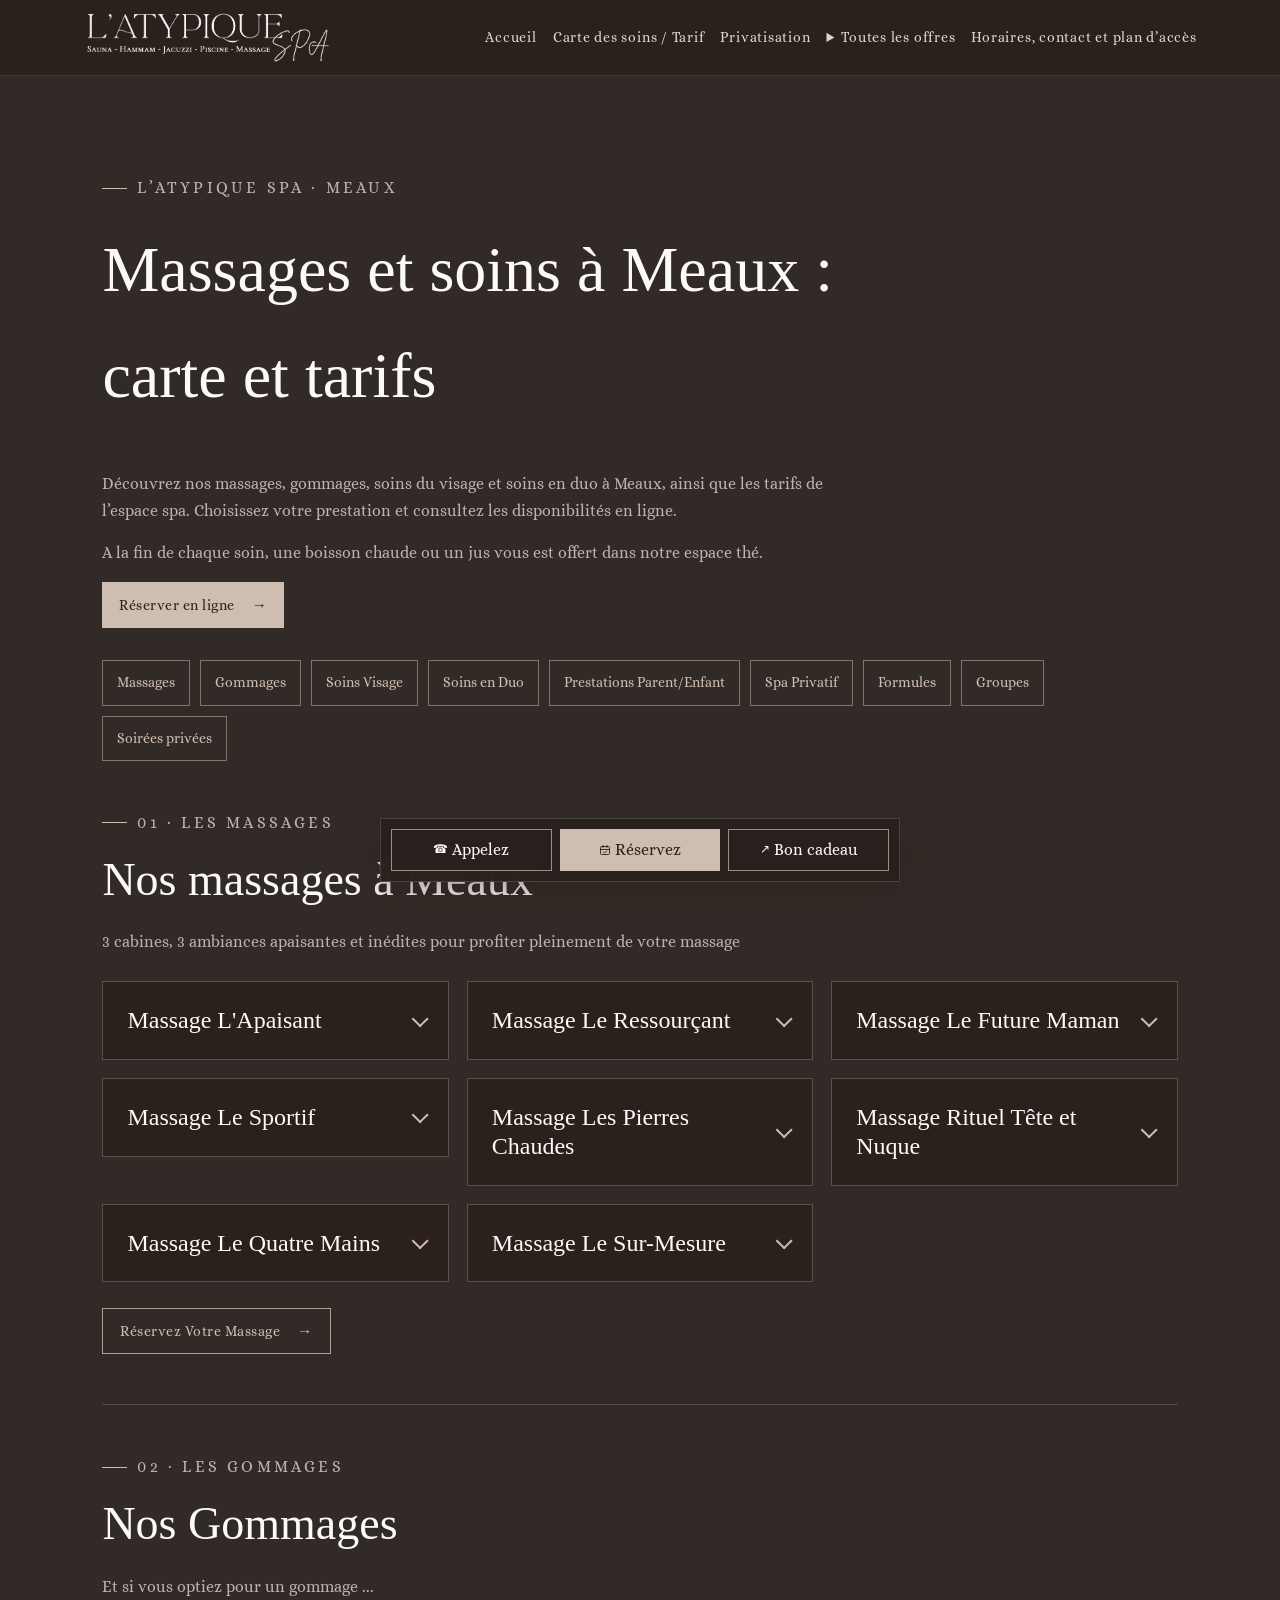
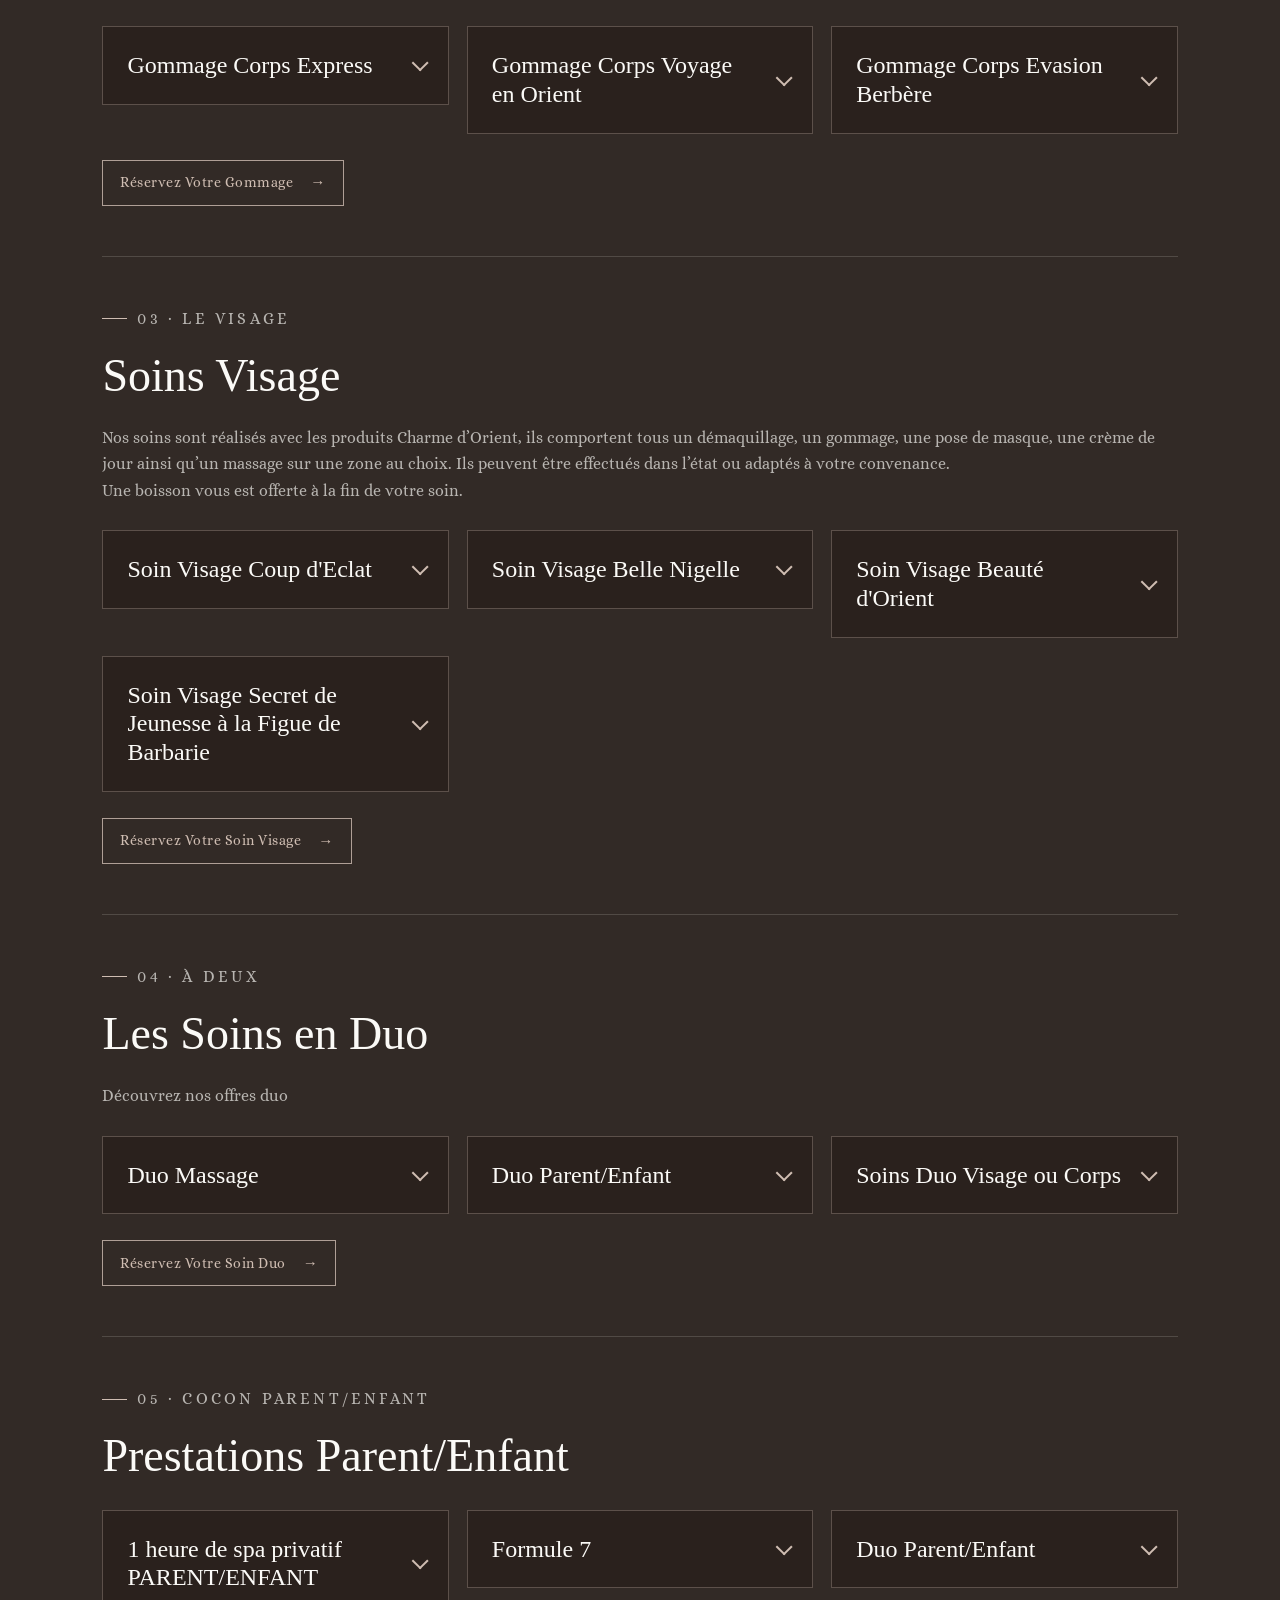
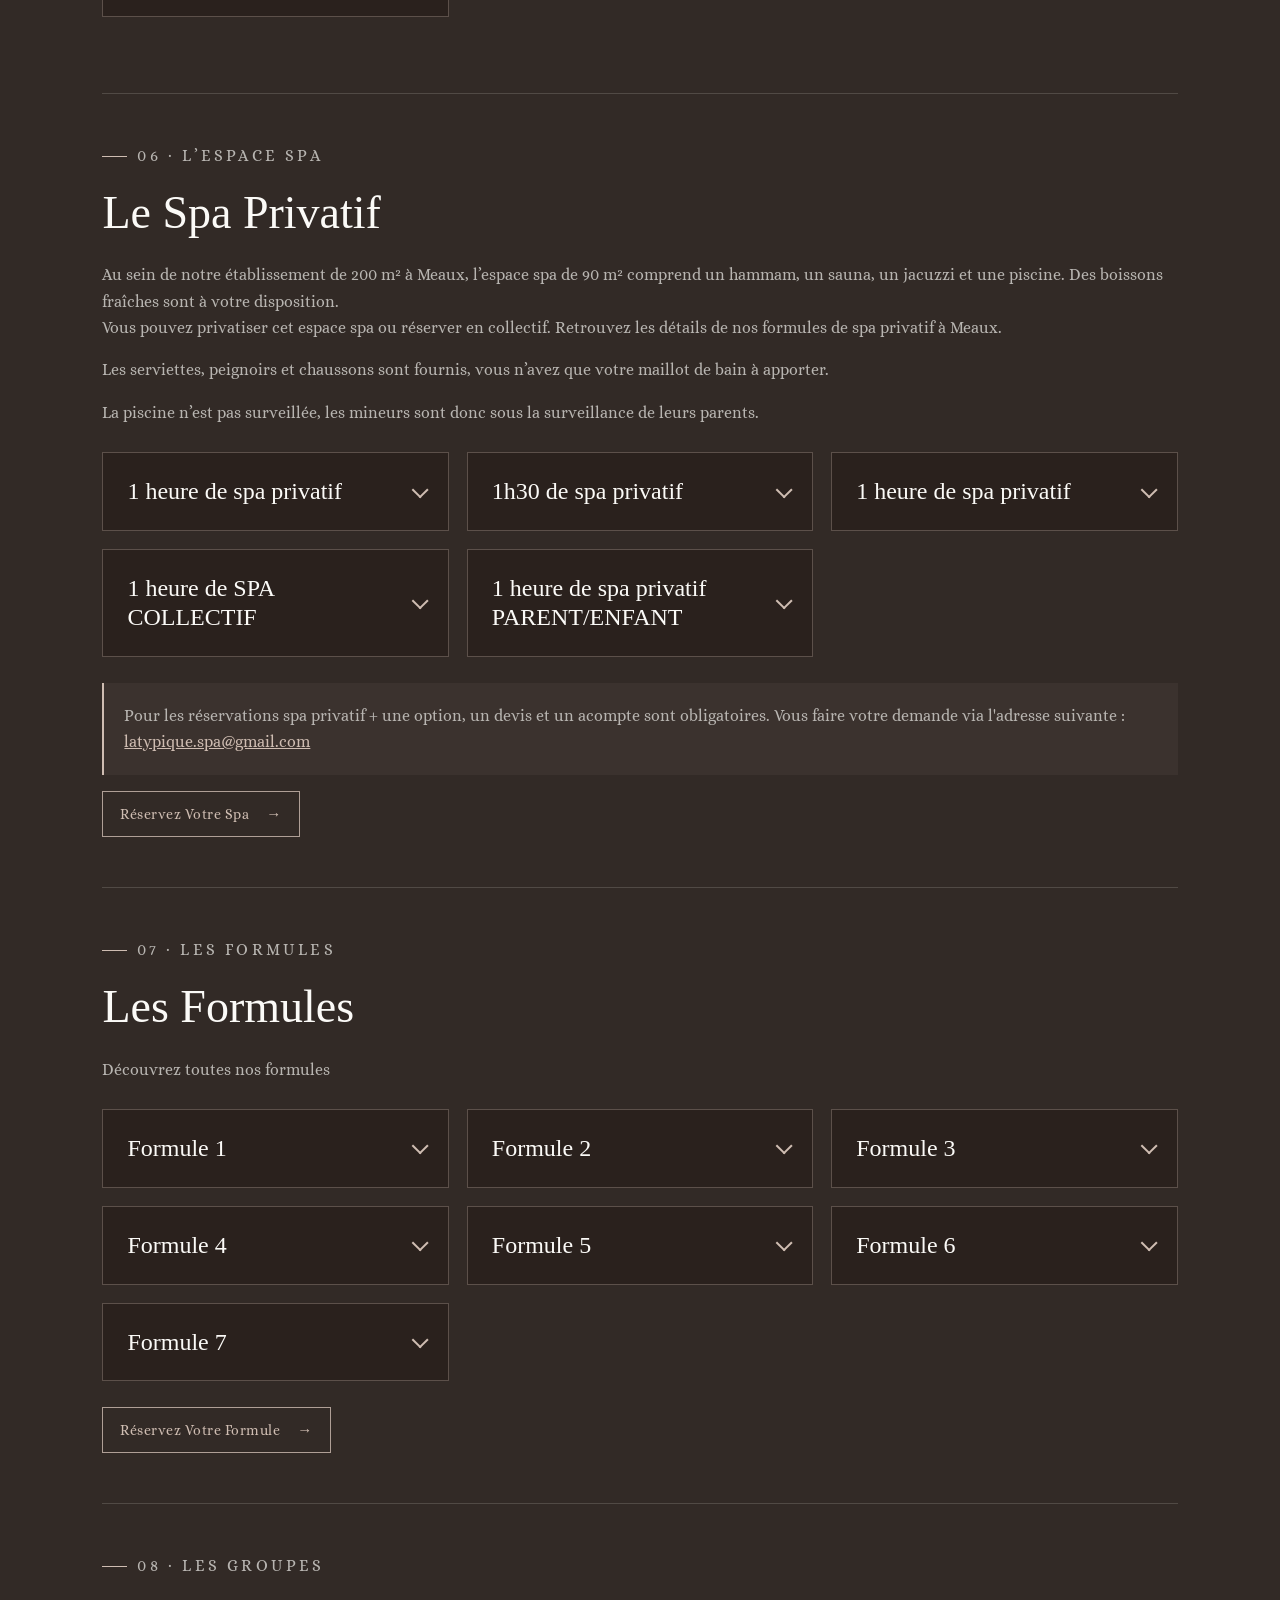
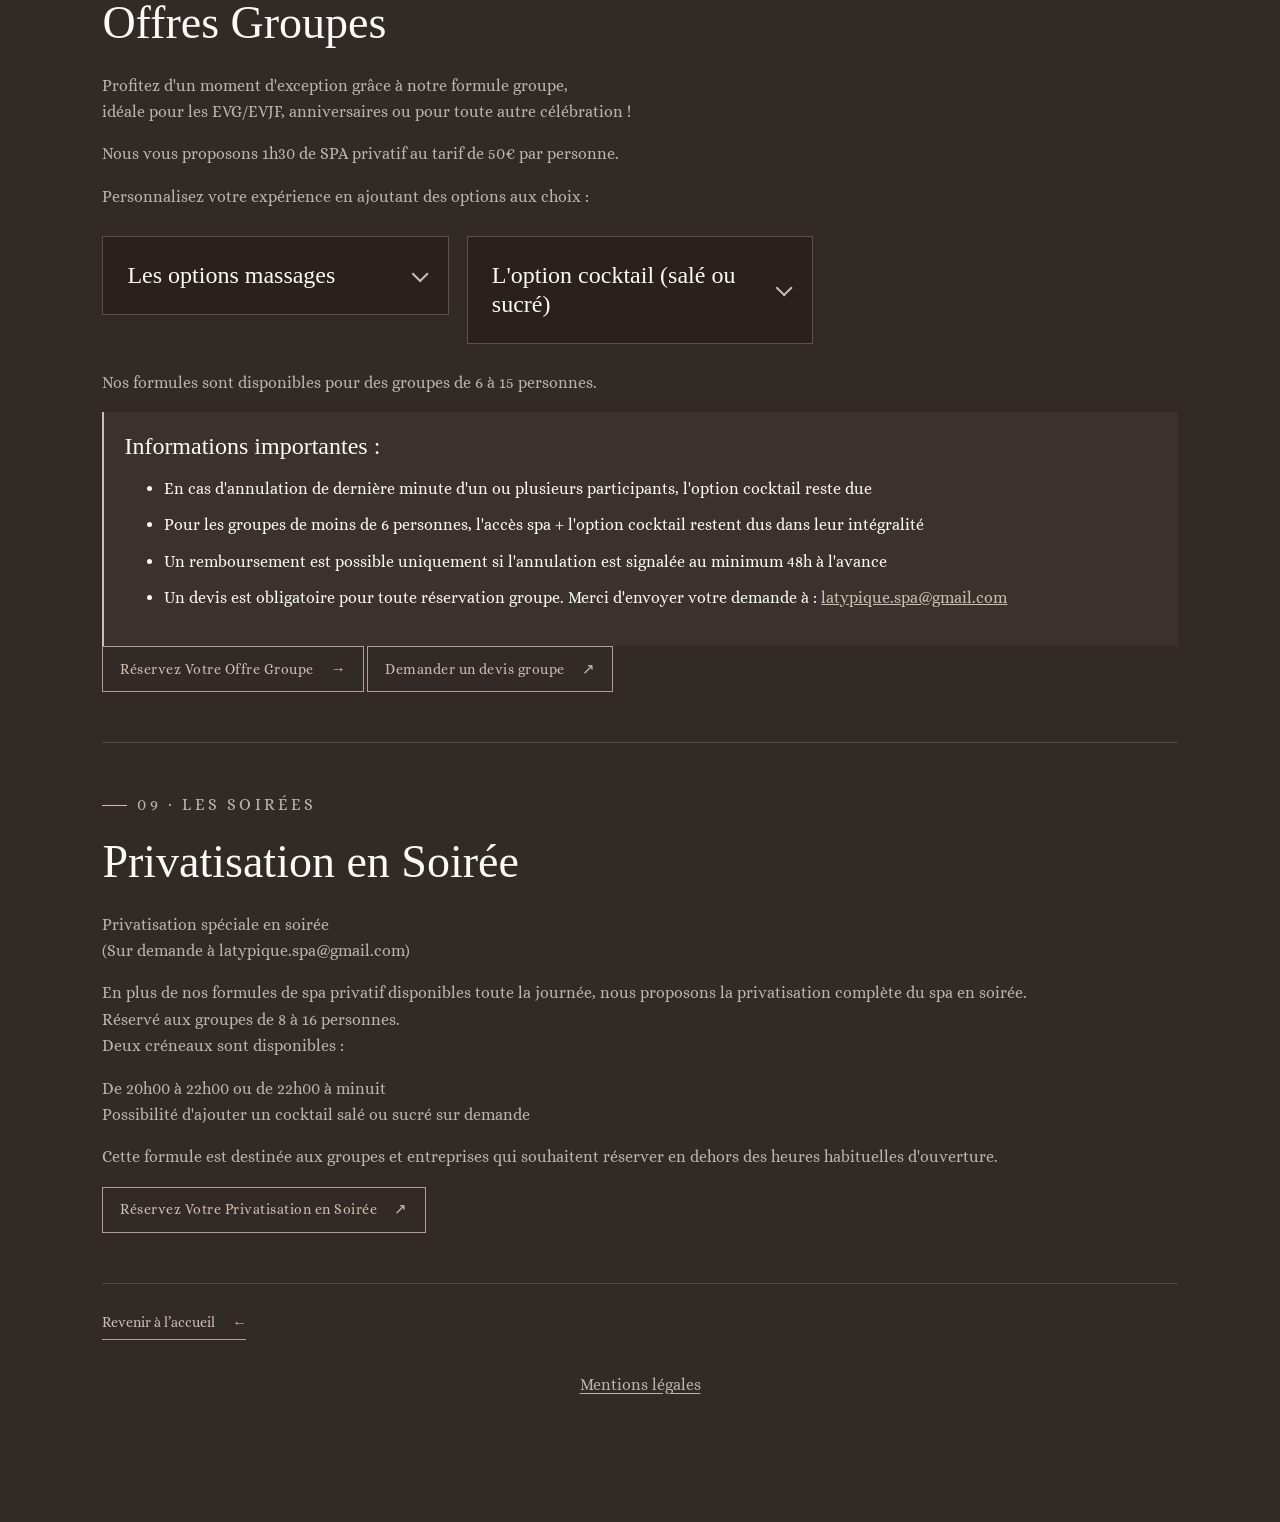
<file: docs/carte-tarifs.html>
<!doctype html>
<html lang="fr">
<head>
  <meta charset="utf-8">
  <meta name="viewport" content="width=device-width, initial-scale=1, viewport-fit=cover">
  <meta name="description" content="Consultez les tarifs des massages, soins du visage, gommages et soins en duo à Meaux. Découvrez aussi nos formules spa et réservez à L’Atypique Spa.">
  <meta name="theme-color" content="#2a211d">
  <title>Massages et soins à Meaux : carte et tarifs | L’Atypique Spa</title>
  <link rel="canonical" href="https://latypiquespa.com/carte-tarifs.html">
  <link rel="icon" href="assets/favicon/favicon.ico">
  <link rel="stylesheet" href="proposition-3.css?v=20261026-1">
</head>
<body class="rates-page">
  <a class="skip-link" href="#contenu">Aller au contenu</a>
  <header class="site-header">
    <a class="brand" href="index.html" aria-label="L’Atypique Spa, accueil">
      <img class="brand-logo" src="assets/Logo/logo1.webp" alt="L’Atypique Spa" width="683" height="140">
    </a>
    <input class="menu-toggle" type="checkbox" id="menu-toggle" aria-label="Ouvrir le menu">
    <label class="menu-button" for="menu-toggle" aria-label="Afficher le menu"><span></span><span></span><span></span></label>
    <nav class="main-nav" aria-label="Navigation principale">
      <a href="index.html">Accueil</a>
      <a href="carte-tarifs.html" aria-current="page">Carte des soins / Tarif</a>
      <a href="privatisation.html">Privatisation</a>
      <details class="nav-offers">
        <summary>Toutes les offres</summary>
        <ul class="nav-submenu">
          <li><a href="#massage">Nos Massages</a></li>
          <li><a href="#gommage">Nos Gommages</a></li>
          <li><a href="#visage">Soins Visage</a></li>
          <li><a href="#duo">Les Soins en Duo</a></li>
          <li><a href="#parent-enfant">Prestations parent/enfant</a></li>
          <li><a href="#privatif">Le Spa Privatif</a></li>
          <li><a href="#formules">Les Formules</a></li>
          <li><a href="#evc">Offres Groupes</a></li>
          <li><a href="#privatisation">Privatisation en Soirée</a></li>
        </ul>
      </details>
      <a href="contact.html">Horaires, contact et plan d’accès</a>
    </nav>
  </header>
  <main class="rates-content section-pad" id="contenu">
    <div class="rates-intro">
      <p class="eyebrow">L’Atypique Spa · Meaux</p>
      <h1>Massages et soins à Meaux :<br>carte et tarifs</h1>
      <p>Découvrez nos massages, gommages, soins du visage et soins en duo à Meaux, ainsi que les tarifs de l’espace spa. Choisissez votre prestation et consultez les disponibilités en ligne.</p>
      <p>A la fin de chaque soin, une boisson chaude ou un jus vous est offert dans notre espace thé.</p>
      <a class="button button-light" href="reservation.html">Réserver en ligne <span aria-hidden="true">→</span></a>
    </div>
    <nav class="rates-categories" aria-label="Rubriques de la carte">
      <a href="#massage">Massages</a><a href="#gommage">Gommages</a><a href="#visage">Soins Visage</a><a href="#duo">Soins en Duo</a><a href="#parent-enfant">Prestations Parent/Enfant</a><a href="#privatif">Spa Privatif</a><a href="#formules">Formules</a><a href="#evc">Groupes</a><a href="#privatisation">Soirées privées</a>
    </nav>

    <section class="rates-section" id="massage" aria-labelledby="massage-title">
      <p class="eyebrow">01 · Les massages</p>
      <h2 id="massage-title">Nos massages à Meaux</h2>
      <p>3 cabines, 3 ambiances apaisantes et inédites pour profiter pleinement de votre massage</p>
      <div class="rates-grid">
        <details class="rate-card">
          <summary><h3>Massage L'Apaisant</h3></summary>
          <p>La combinaison parfaite de longs effleurements et de mouvements amples et fluides</p>
          <p>Il permet d’éliminer les tensions physiques et psychiques</p>
          <p>Composé d’une gestuelle lente et douce, il vous offrira un apaisement total</p>
          <ul class="rate-prices"><li>90 min <strong>120 €</strong></li><li>60 min <strong>85 €</strong></li><li>30 min <strong>55 €</strong></li></ul>
        </details>
        <details class="rate-card">
          <summary><h3>Massage Le Ressourçant</h3></summary>
          <p>Inspiré du massage Hawaïen, il se veut tonique et souple à la fois</p>
          <p>Il se pratique en parcourant le corps de haut en bas</p>
          <p>Il permet de masser plusieurs zones en même temps, provoquant ainsi, une sensation de relaxation intense</p>
          <ul class="rate-prices"><li>90 min <strong>125 €</strong></li><li>60 min <strong>90 €</strong></li><li>30 min <strong>60 €</strong></li></ul>
        </details>
        <details class="rate-card">
          <summary><h3>Massage Le Future Maman</h3></summary>
          <p>Il agit sur le sommeil et permet de diminuer les douleurs liées à la sciatique</p>
          <p>Réalisé avec une huile neutre bio, vous profiterez d’un moment de bien-être et de détente</p>
          <p>Il se pratique entre le 3ème et 8ème mois de grossesse, en position latérale et sur le dos</p>
          <ul class="rate-prices"><li>60 min <strong>85 €</strong></li><li>30 min <strong>55 €</strong></li></ul>
        </details>
        <details class="rate-card">
          <summary><h3>Massage Le Sportif</h3></summary>
          <p>Un mélange d’étirements thaï, de travail musculaire et de drainage lymphatique</p>
          <p>Il soulage les douleurs liées au sport, prévient les courbatures et détend la musculature</p>
          <p>Associé à un massage à l’huile avec pression, il sera l’allié imparable pour améliorer votre performance</p>
          <ul class="rate-prices"><li>60 min <strong>90 €</strong></li><li>30 min <strong>60 €</strong></li></ul>
        </details>
        <details class="rate-card">
          <summary><h3>Massage Les Pierres Chaudes</h3></summary>
          <p>Un massage manuel réalisé aux huiles essentielles de camomille, associé à un massage aux pierres de basalte volcanique</p>
          <p>La chaleur des pierres va permettre de travailler plus intensément les nœuds pour dénouer les tensions musculaires profondes</p>
          <p class="rate-note">Déconseillé pour les personnes souffrant de diabète et de troubles cardiaques</p>
          <ul class="rate-prices"><li>60 min <strong>95 €</strong></li><li>30 min <strong>65 €</strong></li></ul>
        </details>
        <details class="rate-card">
          <summary><h3>Massage Rituel Tête et Nuque</h3></summary>
          <p>Spécialement conçu pour offrir une relaxation profonde</p>
          <p>Ce massage libère les tensions du visage, du crâne et de la nuque, procurant une sensation de bien-être immédiate</p>
          <ul class="rate-prices"><li>30 min <strong>50 €</strong></li></ul>
        </details>
        <details class="rate-card">
          <summary><h3>Massage Le Quatre Mains</h3></summary>
          <p>Ce massage s’impose comme une alternative originale aux pratiques habituelles, grâce à des manœuvres réalisées harmonieusement par 2 praticiennes</p>
          <p>Pour des sensations décuplées et un effet de bien-être général</p>
          <ul class="rate-prices"><li>50 min <strong>150 €</strong></li></ul>
        </details>
        <details class="rate-card">
          <summary><h3>Massage Le Sur-Mesure</h3></summary>
          <p>Après avoir répondu aux 10 questions de L’atypique, votre massage sera composé sur mesure, adapté à vos envies ou vos besoins, mélangeant plusieurs techniques de massage venues du monde entier</p>
          <p>Vous vous évaderez pour un moment de bien-être et de sérénité</p>
          <ul class="rate-prices"><li>60 min <strong>130 €</strong></li></ul>
        </details>
      </div>
      <a class="button button-outline" href="reservation.html">Réservez Votre Massage <span aria-hidden="true">→</span></a>
    </section>

    <section class="rates-section" id="gommage" aria-labelledby="gommage-title">
      <p class="eyebrow">02 · Les gommages</p>
      <h2 id="gommage-title">Nos Gommages</h2>
      <p>Et si vous optiez pour un gommage ...</p>
      <div class="rates-grid">
        <details class="rate-card">
          <summary><h3>Gommage Corps Express</h3></summary>
          <p>Gommage rapide sur le corps entier pour éliminer les cellules mortes et redonner à votre peau une sensation de douceur.</p>
          <ul class="rate-prices"><li>30 min <strong>48 €</strong></li></ul>
        </details>
        <details class="rate-card">
          <summary><h3>Gommage Corps Voyage en Orient</h3></summary>
          <p>Gommage Charme d’Orient réalisé aux cristaux de rose pour un gommage détoxifiant et reminéralisant</p>
          <p>Suivi d’un enveloppement au beurre d’arganier et d'un modelage final pour une réhydratation totale</p>
          <ul class="rate-prices"><li>90 min <strong>125 €</strong></li></ul>
        </details>
        <details class="rate-card">
          <summary><h3>Gommage Corps Evasion Berbère</h3></summary>
          <p>Une douce et profonde exfoliation, suivie d’un enveloppement et d’un effleurage à l’huile sur le corps entier</p>
          <p>La combinaison des richesses des céréales, ainsi que les bienfaits du miel, de la gelée royale et des huiles végétales vous permettront de retrouver une peau dynamisée, redensifiée et nourrie</p>
          <ul class="rate-prices"><li>75 min <strong>120 €</strong></li></ul>
        </details>
      </div>
      <a class="button button-outline" href="reservation.html">Réservez Votre Gommage <span aria-hidden="true">→</span></a>
    </section>

    <section class="rates-section" id="visage" aria-labelledby="visage-title">
      <p class="eyebrow">03 · Le visage</p>
      <h2 id="visage-title">Soins Visage</h2>
      <p>Nos soins sont réalisés avec les produits Charme d’Orient, ils comportent tous un démaquillage, un gommage, une pose de masque, une crème de jour ainsi qu’un massage sur une zone au choix. Ils peuvent être effectués dans l’état ou adaptés à votre convenance.<br>Une boisson vous est offerte à la fin de votre soin.</p>
      <div class="rates-grid">
        <details class="rate-card"><summary><h3>Soin Visage Coup d'Eclat</h3></summary><p>Grâce à l’utilisation du miel et de la gelée royale, vous retrouverez une peau lumineuse et un coup d’éclat immédiat donnant un teint unifié et nacré à la peau.</p><ul class="rate-prices"><li>45 min <strong>65 €</strong></li></ul></details>
        <details class="rate-card"><summary><h3>Soin Visage Belle Nigelle</h3></summary><p>Soin à base d’huile de Nigelle pour le respect des peaux sensibles et réactives. Votre peau sera réhydratée et apaisée.</p><ul class="rate-prices"><li>55 min <strong>75 €</strong></li></ul></details>
        <details class="rate-card"><summary><h3>Soin Visage Beauté d'Orient</h3></summary><p>Soin adapté aux peaux mixtes à grasses, à tendance comédogène. Vous retrouverez une peau purifiée, oxygénée, un grain de peau lisse. (utilisation du vapozone pour l’extraction de comédons) .</p><ul class="rate-prices"><li>55 min <strong>88 €</strong></li></ul></details>
        <details class="rate-card"><summary><h3>Soin Visage Secret de Jeunesse à la Figue de Barbarie</h3></summary><p>Grâce à l’utilisation du miel et de la figue de barbarie, vous retrouverez une peau lumineuse et un coup d’éclat immédiat donnant un teint unifié et nacré à la peau.</p><ul class="rate-prices"><li>55 min <strong>105 €</strong></li></ul></details>
      </div>
      <a class="button button-outline" href="reservation.html">Réservez Votre Soin Visage <span aria-hidden="true">→</span></a>
    </section>

    <section class="rates-section" id="duo" aria-labelledby="duo-title">
      <p class="eyebrow">04 · À deux</p>
      <h2 id="duo-title">Les Soins en Duo</h2>
      <p>Découvrez nos offres duo</p>
      <div class="rates-grid">
        <details class="rate-card"><summary><h3>Duo Massage</h3></summary><p>Massage sur mesure pour 2 personnes</p><ul class="rate-prices"><li>30 min <strong>120 €</strong></li><li>60 min <strong>180 €</strong></li><li>90 min <strong>230 €</strong></li></ul></details>
        <details class="rate-card"><summary><h3>Duo Parent/Enfant</h3></summary><p>Nous ne réalisons les massages enfants (à partir de 5 ans), qu’en présence d’un parent.</p><ul class="rate-prices"><li>30 min <strong>90 €</strong></li><li>60 min <strong>150 €</strong></li></ul></details>
        <details class="rate-card"><summary><h3>Soins Duo Visage ou Corps</h3></summary><p>Soin visage ou corps sur mesure avec un massage sur une zone au choix.<br>Pour 2 personnes en duo</p><ul class="rate-prices"><li>60 min <strong>195 €</strong></li></ul></details>
      </div>
      <a class="button button-outline" href="reservation.html">Réservez Votre Soin Duo <span aria-hidden="true">→</span></a>
    </section>

    <section class="rates-section" id="parent-enfant" aria-labelledby="parent-enfant-title">
      <p class="eyebrow">05 · Cocon parent/enfant</p>
      <h2 id="parent-enfant-title">Prestations Parent/Enfant</h2>
      <div class="rates-grid">
        <details class="rate-card"><summary><h3>1 heure de spa privatif PARENT/ENFANT</h3></summary><ul class="rate-prices"><li>Par adulte <strong>65 €</strong></li><li>Par enfant/adolescent <strong>40 €</strong></li><li>Option massage duo · 30 min <strong>70 €</strong></li></ul></details>
        <details class="rate-card"><summary><h3>Formule 7</h3></summary><p>Spa privatif 1 heure +<br>Massage 30 minutes parent/enfant (12 ans maxi)</p><p class="rate-total">175 € pour 2 personnes</p></details>
        <details class="rate-card"><summary><h3>Duo Parent/Enfant</h3></summary><p>Nous ne réalisons les massages enfants (à partir de 5 ans), qu’en présence d’un parent.</p><ul class="rate-prices"><li>30 min <strong>90 €</strong></li><li>60 min <strong>150 €</strong></li></ul></details>
      </div>
    </section>

    <section class="rates-section" id="privatif" aria-labelledby="privatif-title">
      <p class="eyebrow">06 · L’espace spa</p>
      <h2 id="privatif-title">Le Spa Privatif</h2>
      <p>Au sein de notre établissement de 200 m² à Meaux, l’espace spa de 90 m² comprend un hammam, un sauna, un jacuzzi et une piscine. Des boissons fraîches sont à votre disposition.<br>Vous pouvez privatiser cet espace spa ou réserver en collectif. Retrouvez les détails de nos <a href="privatisation.html#privatif">formules de spa privatif à Meaux</a>.</p>
      <p>Les serviettes, peignoirs et chaussons sont fournis, vous n’avez que votre maillot de bain à apporter.</p>
      <p>La piscine n’est pas surveillée, les mineurs sont donc sous la surveillance de leurs parents.</p>
      <div class="rates-grid">
        <details class="rate-card"><summary><h3>1 heure de spa privatif</h3></summary><p>du lundi au vendredi</p><ul class="rate-prices"><li>A partir de 2 personnes <strong>60 €/personne</strong></li><li>A partir de 4 personnes <strong>50 €/personne</strong></li><li>A partir de 8 personnes <strong>40 €/personne</strong></li></ul></details>
        <details class="rate-card"><summary><h3>1h30 de spa privatif</h3></summary><p>du lundi au vendredi</p><ul class="rate-prices"><li>A partir de 2 personnes <strong>80 €/personne</strong></li><li>A partir de 4 personnes <strong>70 €/personne</strong></li><li>A partir de 8 personnes <strong>55 €/personne</strong></li></ul></details>
        <details class="rate-card"><summary><h3>1 heure de spa privatif</h3></summary><p>les week-ends</p><ul class="rate-prices"><li>A partir de 2 personnes <strong>70 €/personne</strong></li><li>A partir de 4 personnes <strong>60 €/personne</strong></li><li>A partir de 6 personnes <strong>55 €/personne</strong></li><li>A partir de 8 personnes <strong>50 €/personne</strong></li></ul></details>
        <details class="rate-card"><summary><h3>1 heure de SPA COLLECTIF</h3></summary><p>Profitez de tous nos équipements (piscine, jacuzzi, sauna et hammam) dans un espace partagé avec d’autres clients, dans la limite de 8 personnes maximum. À la différence de nos espaces privatifs, ce cocon de bien-être reste ouvert à d'autres hôtes pendant votre séance.</p><ul class="rate-prices"><li>Par personne <strong>40 €</strong></li></ul></details>
        <details class="rate-card"><summary><h3>1 heure de spa privatif PARENT/ENFANT</h3></summary><ul class="rate-prices"><li>Par adulte <strong>65 €</strong></li><li>Par enfant/adolescent <strong>40 €</strong></li><li>Option massage duo · 30 min <strong>70 €</strong></li></ul></details>
      </div>
      <p class="rates-notice">Pour les réservations spa privatif + une option, un devis et un acompte sont obligatoires. Vous faire votre demande via l'adresse suivante : <a href="mailto:latypique.spa@gmail.com">latypique.spa@gmail.com</a></p>
      <a class="button button-outline" href="reservation.html">Réservez Votre Spa <span aria-hidden="true">→</span></a>
    </section>

    <section class="rates-section" id="formules" aria-labelledby="formules-title">
      <p class="eyebrow">07 · Les formules</p>
      <h2 id="formules-title">Les Formules</h2>
      <p>Découvrez toutes nos formules</p>
      <div class="rates-grid">
        <details class="rate-card"><summary><h3>Formule 1</h3></summary><p>Spa privatif 1h +<br>Massage 1h</p><p class="rate-total">120 €/personne</p></details>
        <details class="rate-card"><summary><h3>Formule 2</h3></summary><p>Spa privatif 1h +<br>Massage 30 minutes</p><p class="rate-total">100 €/personne</p></details>
        <details class="rate-card"><summary><h3>Formule 3</h3></summary><p>Spa collectif 1h +<br>Massage 30 minutes</p><p class="rate-total">75 €/personne</p></details>
        <details class="rate-card"><summary><h3>Formule 4</h3></summary><p>Spa privatif 1h +<br>Massage 1h +<br>un soin du visage 45 mn</p><p class="rate-total">187 €/personne</p></details>
        <details class="rate-card"><summary><h3>Formule 5</h3></summary><p>Massage 1h +<br>Gommage corps 30 minutes +<br>Soin visage 45 minutes</p><p class="rate-total">187 €/personne</p></details>
        <details class="rate-card"><summary><h3>Formule 6</h3></summary><p>Massage 1 heure +<br>Soin visage 45 minutes</p><p class="rate-total">130 €/personne</p></details>
        <details class="rate-card"><summary><h3>Formule 7</h3></summary><p>Spa privatif 1 heure +<br>Massage 30 minutes parent/enfant (12 ans maxi)</p><p class="rate-total">175 € pour 2 personnes</p></details>
      </div>
      <a class="button button-outline" href="reservation.html">Réservez Votre Formule <span aria-hidden="true">→</span></a>
    </section>

    <section class="rates-section" id="evc" aria-labelledby="evc-title">
      <p class="eyebrow">08 · Les groupes</p>
      <h2 id="evc-title">Offres Groupes</h2>
      <p>Profitez d'un moment d'exception grâce à notre formule groupe,<br>idéale pour les EVG/EVJF, anniversaires ou pour toute autre célébration !</p>
      <p>Nous vous proposons 1h30 de SPA privatif au tarif de 50€ par personne.</p>
      <p>Personnalisez votre expérience en ajoutant des options aux choix :</p>
      <div class="rates-grid">
        <details class="rate-card"><summary><h3>Les options massages</h3></summary><p>15 minutes: 20€ / 30 minutes: 30€ / 45 minutes: 45€.</p><p>Nos massages sont réalisés pendant le temps de votre spa.</p></details>
        <details class="rate-card"><summary><h3>L'option cocktail (salé ou sucré)</h3></summary><p>(une bouteille de champagne offerte pour toute réservation de l'option cocktail).</p><p class="rate-total">18€ TTC par personne</p></details>
      </div>
      <p>Nos formules sont disponibles pour des groupes de 6 à 15 personnes.</p>
      <div class="rates-notice"><h3>Informations importantes :</h3><ul>
        <li>En cas d'annulation de dernière minute d'un ou plusieurs participants, l'option cocktail reste due</li>
        <li>Pour les groupes de moins de 6 personnes, l'accès spa + l'option cocktail restent dus dans leur intégralité</li>
        <li>Un remboursement est possible uniquement si l'annulation est signalée au minimum 48h à l'avance</li>
        <li>Un devis est obligatoire pour toute réservation groupe. Merci d'envoyer votre demande à : <a href="mailto:latypique.spa@gmail.com">latypique.spa@gmail.com</a></li>
      </ul></div>
      <a class="button button-outline" href="reservation.html">Réservez Votre Offre Groupe <span aria-hidden="true">→</span></a>
      <a class="button button-outline" href="mailto:latypique.spa@gmail.com?subject=Demande%20de%20devis%20groupe">Demander un devis groupe <span aria-hidden="true">↗</span></a>
    </section>

    <section class="rates-section" id="privatisation" aria-labelledby="privatisation-title">
      <p class="eyebrow">09 · Les soirées</p>
      <h2 id="privatisation-title">Privatisation en Soirée</h2>
      <p>Privatisation spéciale en soirée<br>(Sur demande à <a href="mailto:latypique.spa@gmail.com">latypique.spa@gmail.com</a>)</p>
      <p>En plus de nos formules de spa privatif disponibles toute la journée, nous proposons la privatisation complète du spa en soirée.<br>Réservé aux groupes de 8 à 16 personnes.<br>Deux créneaux sont disponibles :</p>
      <p>De 20h00 à 22h00 ou de 22h00 à minuit<br>Possibilité d'ajouter un cocktail salé ou sucré sur demande</p>
      <p>Cette formule est destinée aux groupes et entreprises qui souhaitent réserver en dehors des heures habituelles d'ouverture.</p>
      <a class="button button-outline" href="mailto:latypique.spa@gmail.com?subject=Demande%20d%27informations%20privatisation%20du%20spa">Réservez Votre Privatisation en Soirée <span aria-hidden="true">↗</span></a>
    </section>
    <a class="text-link" href="index.html">Revenir à l’accueil <span aria-hidden="true">←</span></a>
    <p class="legal-footer"><a href="mentions-legales.html">Mentions légales</a></p>
  </main>
  <div class="mobile-actions" aria-label="Actions rapides">
    <a href="tel:+33971243971"><span aria-hidden="true">☎</span> Appelez</a>
    <a class="mobile-booking" href="reservation.html">
      <svg width="12" height="12" viewBox="0 0 24 24" fill="none" stroke="currentColor" stroke-width="1.8" stroke-linecap="round" stroke-linejoin="round" aria-hidden="true" focusable="false">
        <rect x="3" y="5" width="18" height="16" rx="2"></rect>
        <path d="M16 3v4M8 3v4M3 11h18M9 16l2 2 4-4"></path>
      </svg>
      Réservez
    </a>
    <a href="reservation.html?module=bons-cadeaux#reservation"><span aria-hidden="true">↗</span> Bon cadeau</a>
  </div>
</body>
</html>
</file>
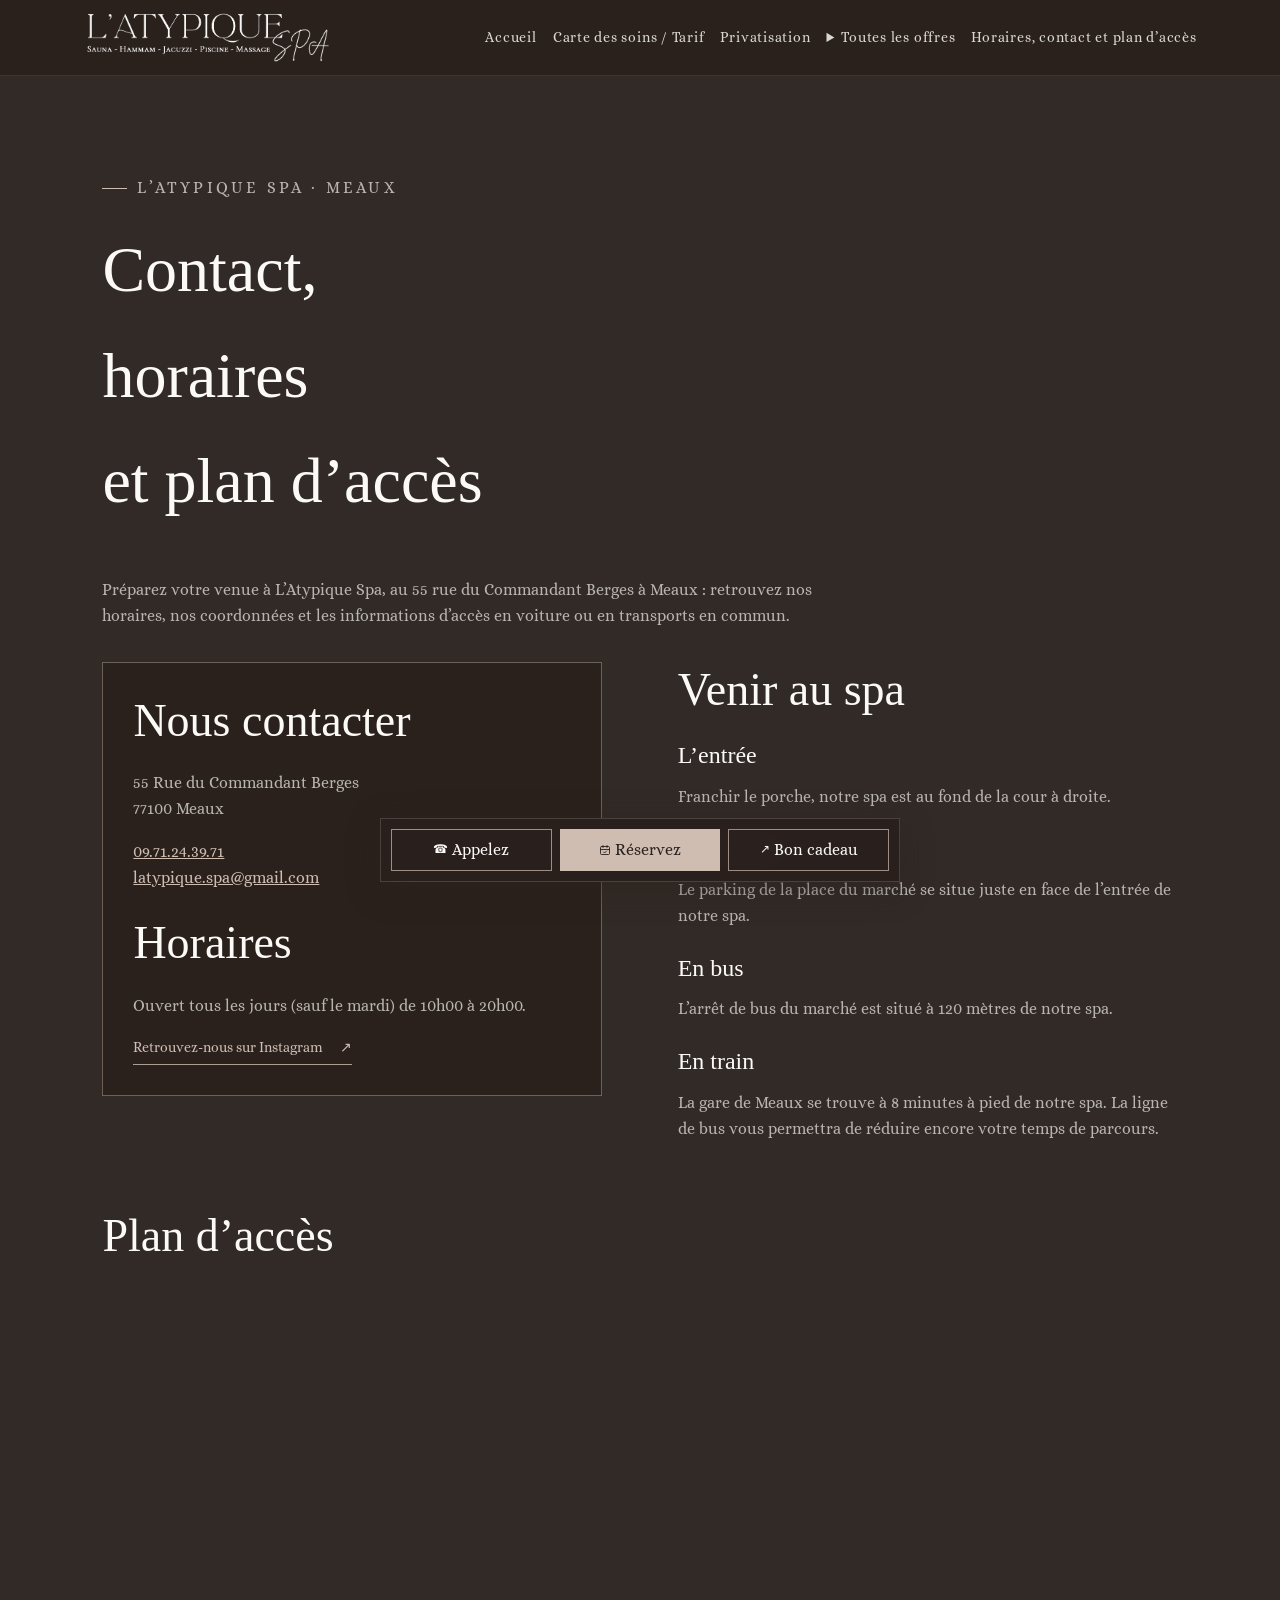
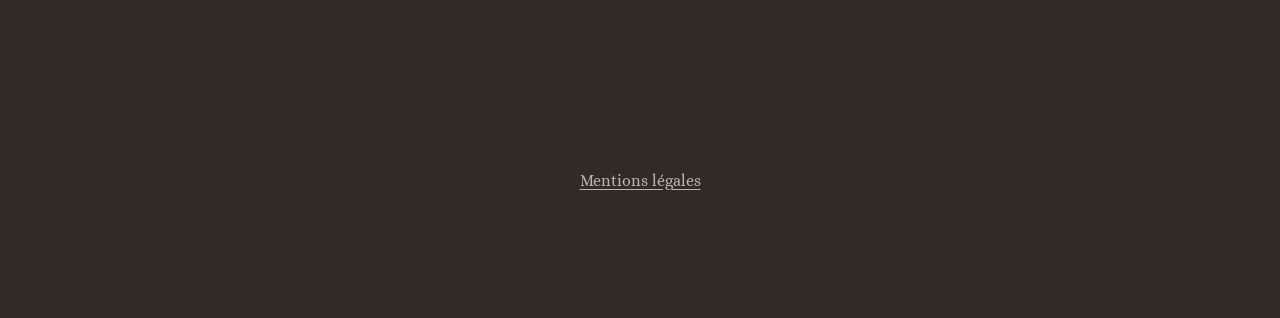
<file: docs/contact.html>
<!doctype html>
<html lang="fr">
<head>
  <meta charset="utf-8">
  <meta name="viewport" content="width=device-width, initial-scale=1, viewport-fit=cover">
  <meta name="description" content="Contactez L’Atypique Spa au 09.71.24.39.71 et préparez votre venue au 55 rue du Commandant Berges à Meaux : horaires, parking, bus et plan d’accès.">
  <meta name="theme-color" content="#2a211d">
  <title>Spa à Meaux : contact, horaires et accès | L’Atypique Spa</title>
  <link rel="canonical" href="https://latypiquespa.com/contact.html">
  <link rel="icon" href="assets/favicon/favicon.ico">
  <link rel="stylesheet" href="proposition-3.css?v=20261020-1">
</head>
<body class="rates-page">
  <a class="skip-link" href="#contenu">Aller au contenu</a>
  <header class="site-header">
    <a class="brand" href="index.html" aria-label="L’Atypique Spa, accueil">
      <img class="brand-logo" src="assets/Logo/logo1.webp" alt="L’Atypique Spa" width="683" height="140">
    </a>
    <input class="menu-toggle" type="checkbox" id="menu-toggle" aria-label="Ouvrir le menu">
    <label class="menu-button" for="menu-toggle" aria-label="Afficher le menu"><span></span><span></span><span></span></label>
    <nav class="main-nav" aria-label="Navigation principale">
      <a href="index.html">Accueil</a>
      <a href="carte-tarifs.html">Carte des soins / Tarif</a>
      <a href="privatisation.html">Privatisation</a>
      <details class="nav-offers">
        <summary>Toutes les offres</summary>
        <ul class="nav-submenu">
          <li><a href="carte-tarifs.html#massage">Nos Massages</a></li>
          <li><a href="carte-tarifs.html#gommage">Nos Gommages</a></li>
          <li><a href="carte-tarifs.html#visage">Soins Visage</a></li>
          <li><a href="carte-tarifs.html#duo">Les Soins en Duo</a></li>
          <li><a href="carte-tarifs.html#parent-enfant">Prestations parent/enfant</a></li>
          <li><a href="carte-tarifs.html#privatif">Le Spa Privatif</a></li>
          <li><a href="carte-tarifs.html#formules">Les Formules</a></li>
          <li><a href="carte-tarifs.html#evc">Offres Groupes</a></li>
          <li><a href="carte-tarifs.html#privatisation">Privatisation en Soirée</a></li>
        </ul>
      </details>
      <a href="contact.html" aria-current="page">Horaires, contact et plan d’accès</a>
    </nav>
  </header>

  <main class="rates-content contact-content section-pad" id="contenu">
    <div class="rates-intro">
      <p class="eyebrow">L’Atypique Spa · Meaux</p>
      <h1>Contact,<br>horaires<br>et plan d’accès</h1>
      <p>Préparez votre venue à L’Atypique Spa, au 55 rue du Commandant Berges à Meaux : retrouvez nos horaires, nos coordonnées et les informations d’accès en voiture ou en transports en commun.</p>
    </div>
    <div class="contact-layout">
      <section class="contact-card" aria-labelledby="contact-title">
        <h2 id="contact-title">Nous contacter</h2>
        <address>
          <p>55 Rue du Commandant Berges<br>77100 Meaux</p>
          <p><a href="tel:+33971243971">09.71.24.39.71</a><br><a href="mailto:latypique.spa@gmail.com">latypique.spa@gmail.com</a></p>
        </address>
        <h2>Horaires</h2>
        <p>Ouvert tous les jours (sauf le mardi) de 10h00 à 20h00.</p>
        <a class="text-link" href="https://www.instagram.com/latypiquespa/" target="_blank" rel="noopener noreferrer">Retrouvez-nous sur Instagram <span aria-hidden="true">↗</span></a>
      </section>
      <section class="contact-access" aria-labelledby="access-title">
        <h2 id="access-title">Venir au spa</h2>
        <h3>L’entrée</h3>
        <p>Franchir le porche, notre spa est au fond de la cour à droite.</p>
        <h3>En voiture</h3>
        <p>Le parking de la place du marché se situe juste en face de l’entrée de notre spa.</p>
        <h3>En bus</h3>
        <p>L’arrêt de bus du marché est situé à 120 mètres de notre spa.</p>
        <h3>En train</h3>
        <p>La gare de Meaux se trouve à 8 minutes à pied de notre spa. La ligne de bus vous permettra de réduire encore votre temps de parcours.</p>
      </section>
    </div>

    <section class="contact-map" aria-labelledby="map-title">
      <h2 id="map-title">Plan d’accès</h2>
      <iframe title="Localisation de L’Atypique Spa au 55 rue du Commandant Berges à Meaux" src="https://www.google.com/maps/embed?pb=!1m18!1m12!1m3!1d2619.8724060295467!2d2.877236676363526!3d48.95591537134549!2m3!1f0!2f0!3f0!3m2!1i1024!2i768!4f13.1!3m3!1m2!1s0x47e8a1035c063caf%3A0xbe2c0381d34f8ba!2s55%20Rue%20du%20Commandant%20Berge%2C%2077100%20Meaux!5e0!3m2!1sfr!2sfr!4v1705332201307!5m2!1sfr!2sfr" width="600" height="450" allowfullscreen loading="lazy" referrerpolicy="no-referrer-when-downgrade"></iframe>
    </section>
    <p class="legal-footer"><a href="mentions-legales.html">Mentions légales</a></p>
  </main>
  <div class="mobile-actions" aria-label="Actions rapides">
    <a href="tel:+33971243971"><span aria-hidden="true">☎</span> Appelez</a>
    <a class="mobile-booking" href="reservation.html">
      <svg width="12" height="12" viewBox="0 0 24 24" fill="none" stroke="currentColor" stroke-width="1.8" stroke-linecap="round" stroke-linejoin="round" aria-hidden="true" focusable="false">
        <rect x="3" y="5" width="18" height="16" rx="2"></rect>
        <path d="M16 3v4M8 3v4M3 11h18M9 16l2 2 4-4"></path>
      </svg>
      Réservez
    </a>
    <a href="reservation.html?module=bons-cadeaux#reservation"><span aria-hidden="true">↗</span> Bon cadeau</a>
  </div>
</body>
</html>
</file>
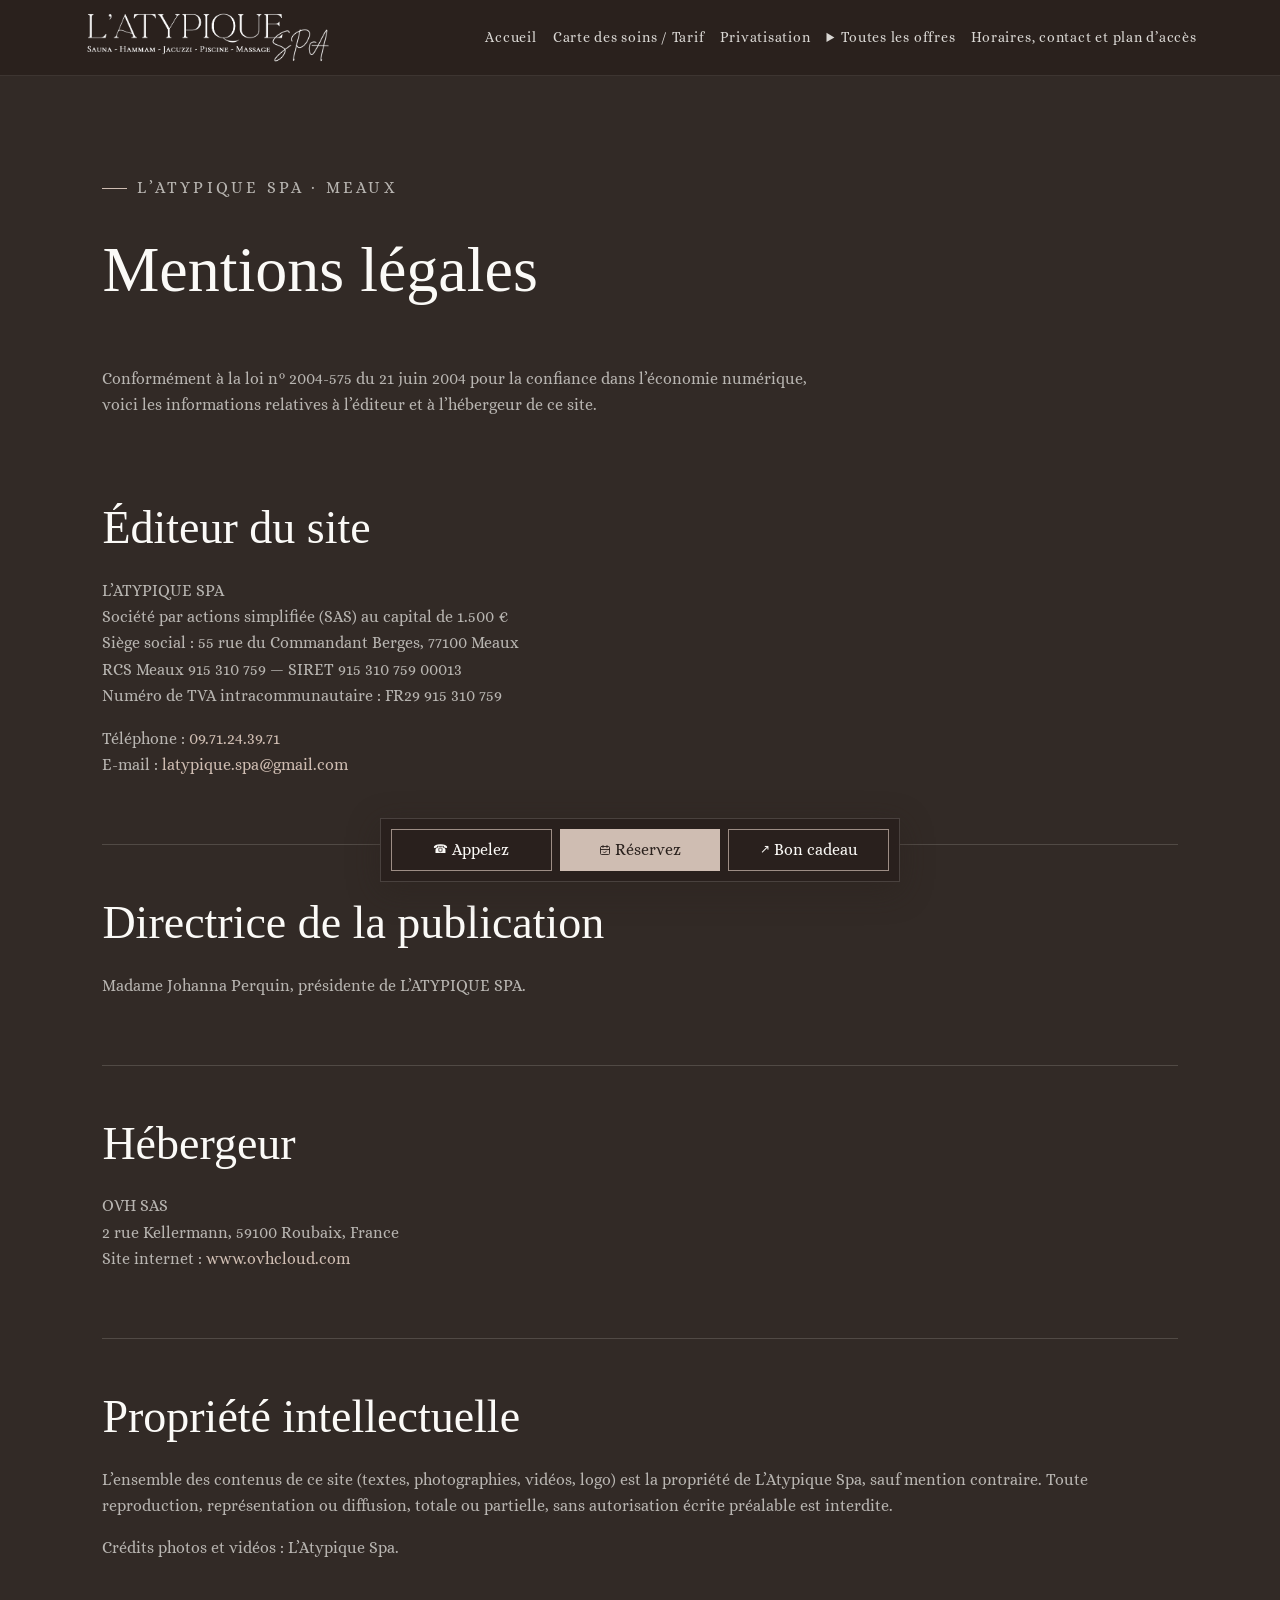
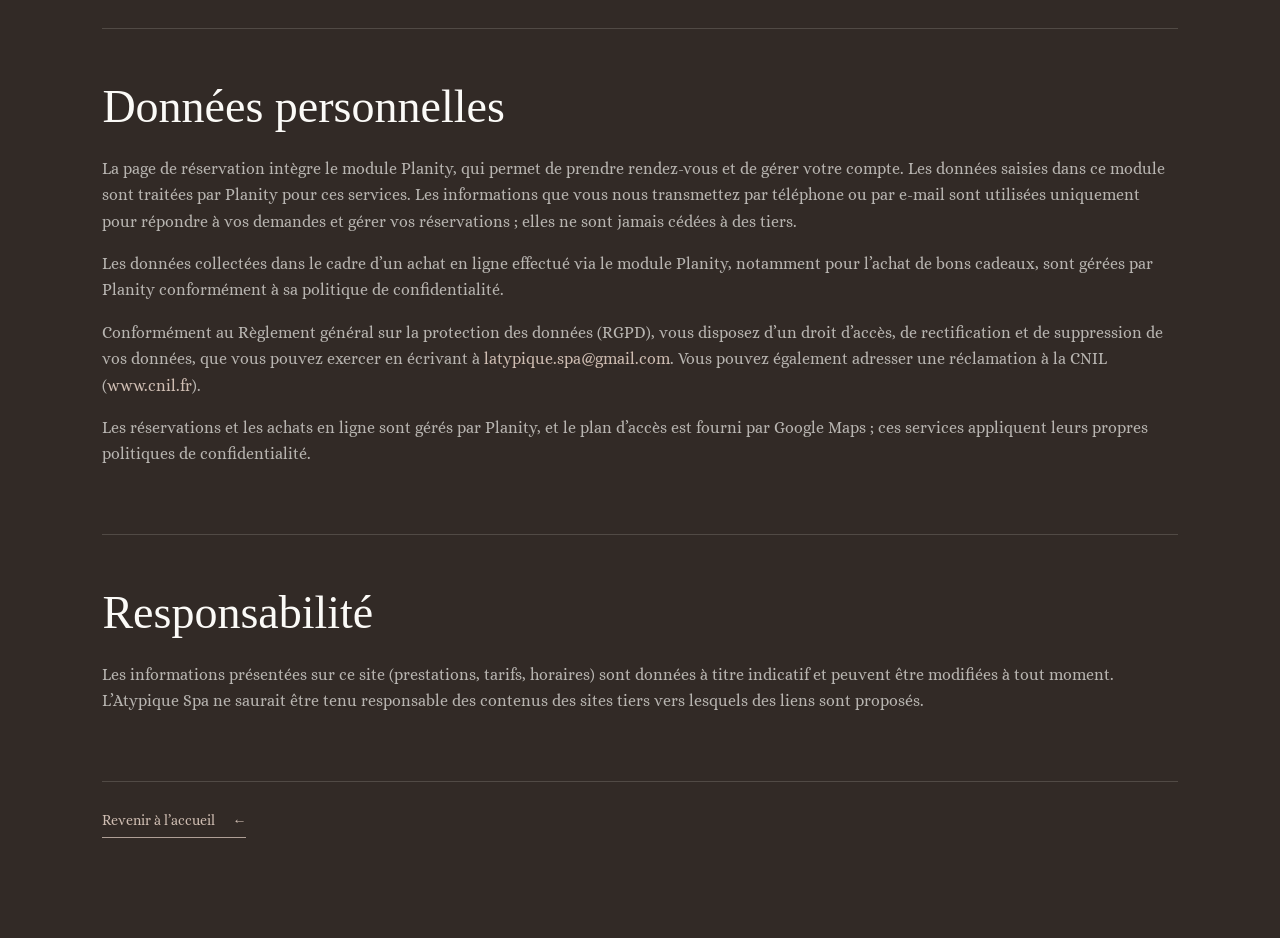
<file: docs/mentions-legales.html>
<!doctype html>
<html lang="fr">
<head>
  <meta charset="utf-8">
  <meta name="viewport" content="width=device-width, initial-scale=1, viewport-fit=cover">
  <meta name="description" content="Mentions légales du site de L’Atypique Spa, 55 rue du Commandant Berges à Meaux.">
  <meta name="robots" content="noindex">
  <meta name="theme-color" content="#2a211d">
  <title>Mentions légales — L’Atypique Spa</title>
  <link rel="canonical" href="https://latypiquespa.com/mentions-legales.html">
  <link rel="icon" href="assets/favicon/favicon.ico">
  <link rel="stylesheet" href="proposition-3.css?v=20261020-1">
</head>
<body class="rates-page">
  <a class="skip-link" href="#contenu">Aller au contenu</a>
  <header class="site-header">
    <a class="brand" href="index.html" aria-label="L’Atypique Spa, accueil">
      <img class="brand-logo" src="assets/Logo/logo1.webp" alt="L’Atypique Spa" width="683" height="140">
    </a>
    <input class="menu-toggle" type="checkbox" id="menu-toggle" aria-label="Ouvrir le menu">
    <label class="menu-button" for="menu-toggle" aria-label="Afficher le menu"><span></span><span></span><span></span></label>
    <nav class="main-nav" aria-label="Navigation principale">
      <a href="index.html">Accueil</a>
      <a href="carte-tarifs.html">Carte des soins / Tarif</a>
      <a href="privatisation.html">Privatisation</a>
      <details class="nav-offers">
        <summary>Toutes les offres</summary>
        <ul class="nav-submenu">
          <li><a href="carte-tarifs.html#massage">Nos Massages</a></li>
          <li><a href="carte-tarifs.html#gommage">Nos Gommages</a></li>
          <li><a href="carte-tarifs.html#visage">Soins Visage</a></li>
          <li><a href="carte-tarifs.html#duo">Les Soins en Duo</a></li>
          <li><a href="carte-tarifs.html#parent-enfant">Prestations parent/enfant</a></li>
          <li><a href="carte-tarifs.html#privatif">Le Spa Privatif</a></li>
          <li><a href="carte-tarifs.html#formules">Les Formules</a></li>
          <li><a href="carte-tarifs.html#evc">Offres Groupes</a></li>
          <li><a href="carte-tarifs.html#privatisation">Privatisation en Soirée</a></li>
        </ul>
      </details>
      <a href="contact.html">Horaires, contact et plan d’accès</a>
    </nav>
  </header>

  <main class="rates-content legal-content section-pad" id="contenu">
    <div class="rates-intro">
      <p class="eyebrow">L’Atypique Spa · Meaux</p>
      <h1>Mentions légales</h1>
      <p>Conformément à la loi n° 2004-575 du 21 juin 2004 pour la confiance dans l’économie numérique, voici les informations relatives à l’éditeur et à l’hébergeur de ce site.</p>
    </div>

    <section class="rates-section" aria-labelledby="editeur-title">
      <h2 id="editeur-title">Éditeur du site</h2>
      <p>L’ATYPIQUE SPA<br>
        Société par actions simplifiée (SAS) au capital de 1.500 €<br>
        Siège social : 55 rue du Commandant Berges, 77100 Meaux<br>
        RCS Meaux 915 310 759 — SIRET 915 310 759 00013<br>
        Numéro de TVA intracommunautaire : FR29 915 310 759</p>
      <p>Téléphone : <a href="tel:+33971243971">09.71.24.39.71</a><br>
        E-mail : <a href="mailto:latypique.spa@gmail.com">latypique.spa@gmail.com</a></p>
    </section>

    <section class="rates-section" aria-labelledby="publication-title">
      <h2 id="publication-title">Directrice de la publication</h2>
      <p>Madame Johanna Perquin, présidente de L’ATYPIQUE SPA.</p>
    </section>

    <section class="rates-section" aria-labelledby="hebergeur-title">
      <h2 id="hebergeur-title">Hébergeur</h2>
      <p>OVH SAS<br>
        2 rue Kellermann, 59100 Roubaix, France<br>
        Site internet : <a href="https://www.ovhcloud.com/fr/" target="_blank" rel="noopener noreferrer">www.ovhcloud.com</a></p>
    </section>

    <section class="rates-section" aria-labelledby="propriete-title">
      <h2 id="propriete-title">Propriété intellectuelle</h2>
      <p>L’ensemble des contenus de ce site (textes, photographies, vidéos, logo) est la propriété de L’Atypique Spa, sauf mention contraire. Toute reproduction, représentation ou diffusion, totale ou partielle, sans autorisation écrite préalable est interdite.</p>
      <p>Crédits photos et vidéos : L’Atypique Spa.</p>
    </section>

    <section class="rates-section" aria-labelledby="donnees-title">
      <h2 id="donnees-title">Données personnelles</h2>
      <p>La page de réservation intègre le module Planity, qui permet de prendre rendez-vous et de gérer votre compte. Les données saisies dans ce module sont traitées par Planity pour ces services. Les informations que vous nous transmettez par téléphone ou par e-mail sont utilisées uniquement pour répondre à vos demandes et gérer vos réservations ; elles ne sont jamais cédées à des tiers.</p>
      <p>Les données collectées dans le cadre d’un achat en ligne effectué via le module Planity, notamment pour l’achat de bons cadeaux, sont gérées par Planity conformément à sa politique de confidentialité.</p>
      <p>Conformément au Règlement général sur la protection des données (RGPD), vous disposez d’un droit d’accès, de rectification et de suppression de vos données, que vous pouvez exercer en écrivant à <a href="mailto:latypique.spa@gmail.com">latypique.spa@gmail.com</a>. Vous pouvez également adresser une réclamation à la CNIL (<a href="https://www.cnil.fr" target="_blank" rel="noopener noreferrer">www.cnil.fr</a>).</p>
      <p>Les réservations et les achats en ligne sont gérés par Planity, et le plan d’accès est fourni par Google Maps ; ces services appliquent leurs propres politiques de confidentialité.</p>
    </section>

    <section class="rates-section" aria-labelledby="responsabilite-title">
      <h2 id="responsabilite-title">Responsabilité</h2>
      <p>Les informations présentées sur ce site (prestations, tarifs, horaires) sont données à titre indicatif et peuvent être modifiées à tout moment. L’Atypique Spa ne saurait être tenu responsable des contenus des sites tiers vers lesquels des liens sont proposés.</p>
    </section>

    <a class="text-link" href="index.html">Revenir à l’accueil <span aria-hidden="true">←</span></a>
  </main>
  <div class="mobile-actions" aria-label="Actions rapides">
    <a href="tel:+33971243971"><span aria-hidden="true">☎</span> Appelez</a>
    <a class="mobile-booking" href="reservation.html">
      <svg width="12" height="12" viewBox="0 0 24 24" fill="none" stroke="currentColor" stroke-width="1.8" stroke-linecap="round" stroke-linejoin="round" aria-hidden="true" focusable="false">
        <rect x="3" y="5" width="18" height="16" rx="2"></rect>
        <path d="M16 3v4M8 3v4M3 11h18M9 16l2 2 4-4"></path>
      </svg>
      Réservez
    </a>
    <a href="reservation.html?module=bons-cadeaux#reservation"><span aria-hidden="true">↗</span> Bon cadeau</a>
  </div>
</body>
</html>
</file>
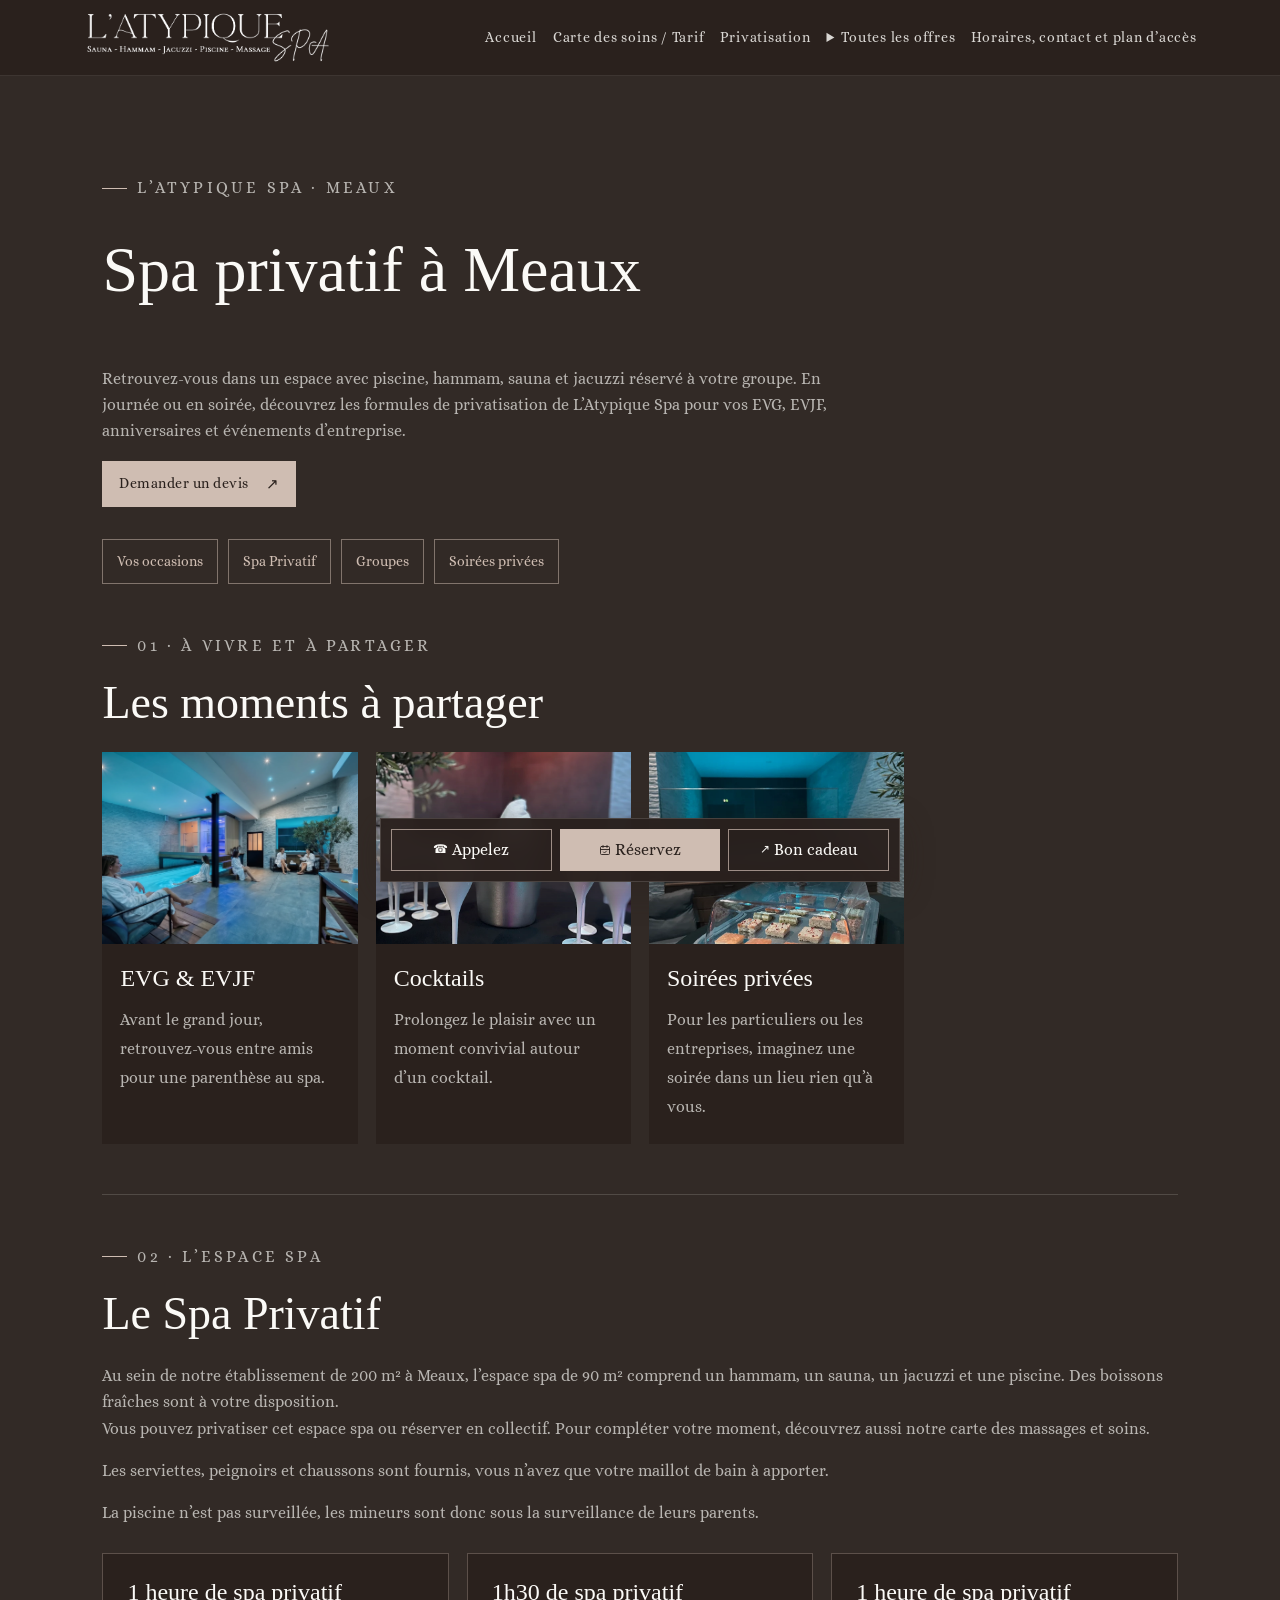
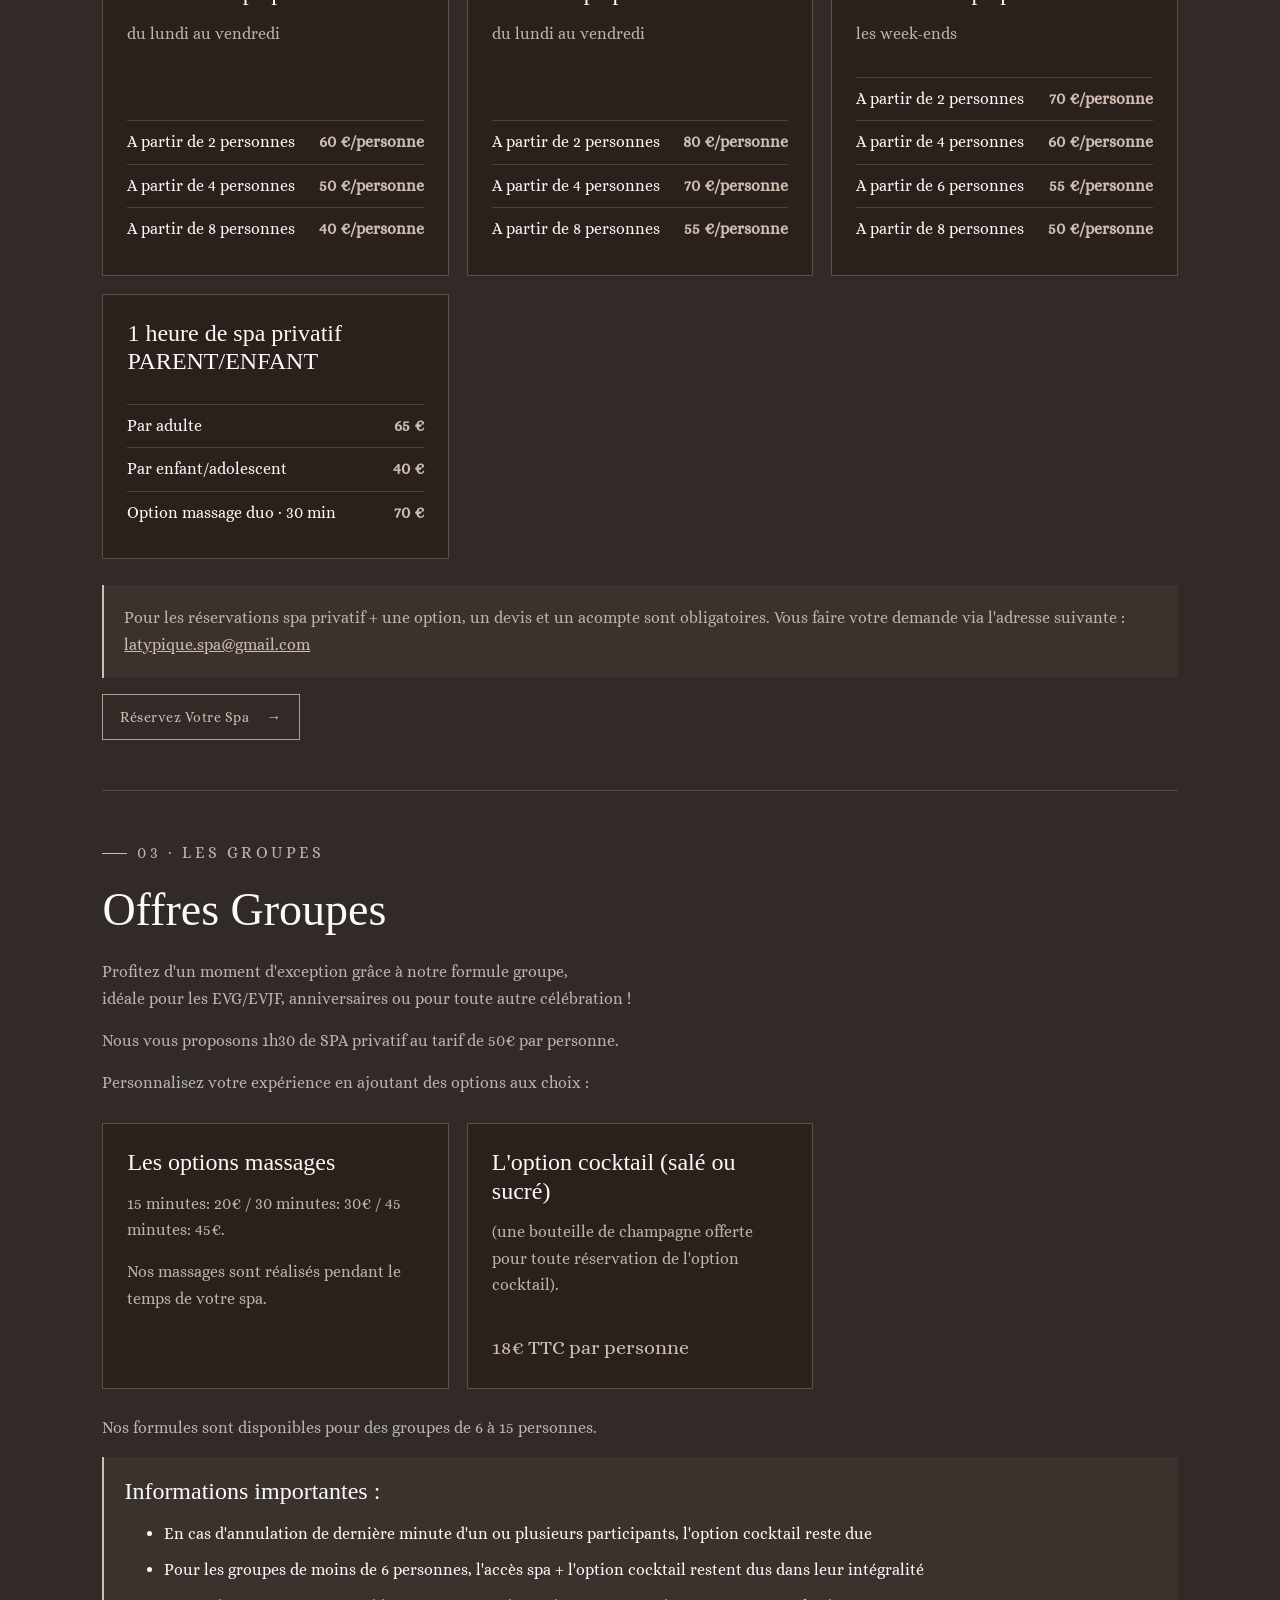
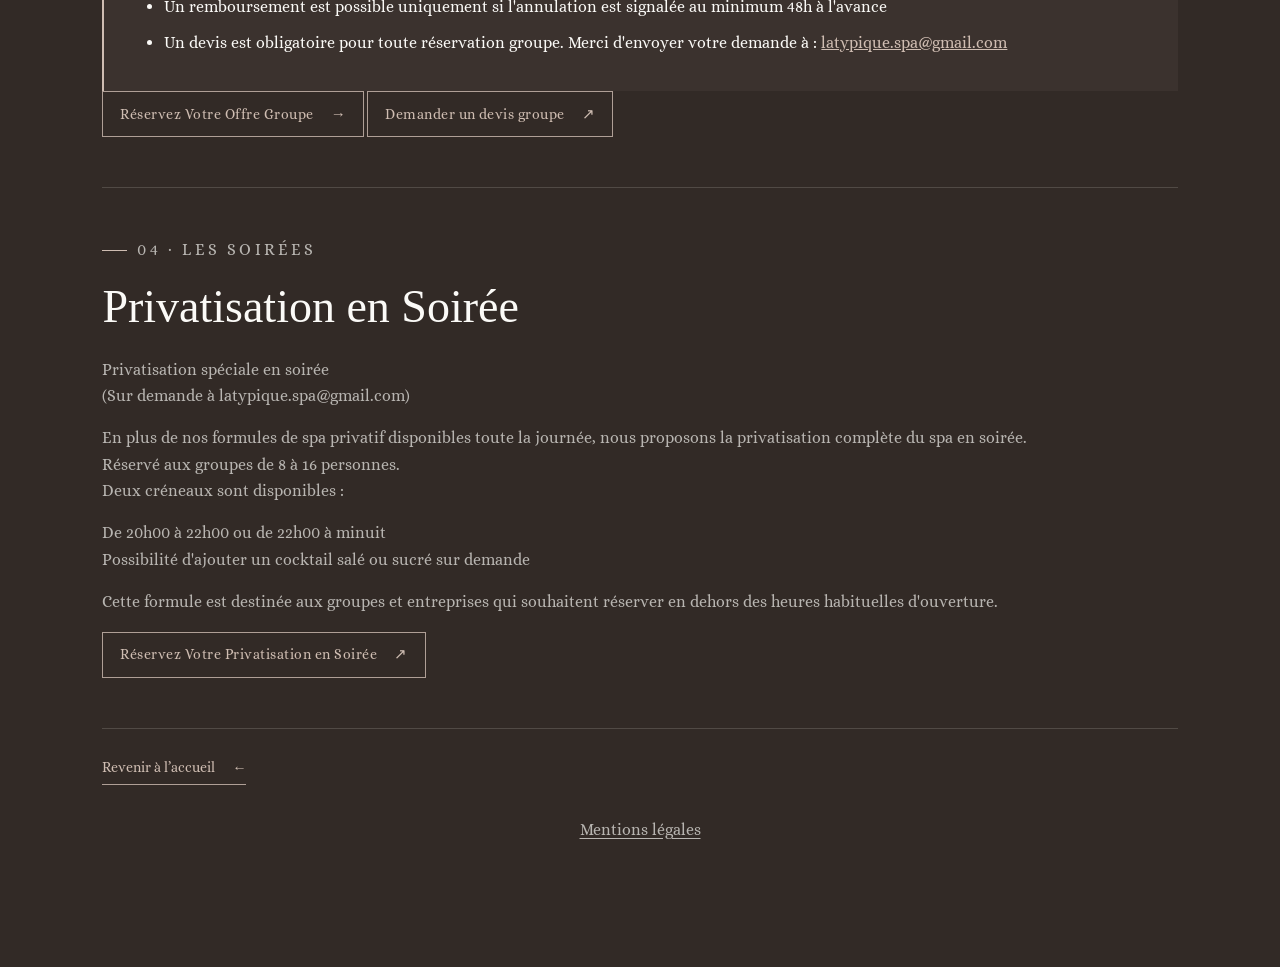
<file: docs/privatisation.html>
<!doctype html>
<html lang="fr">
<head>
  <meta charset="utf-8">
  <meta name="viewport" content="width=device-width, initial-scale=1, viewport-fit=cover">
  <meta name="description" content="Profitez d’un spa privatif à Meaux avec piscine, hammam, sauna et jacuzzi. Découvrez nos formules, offres EVG/EVJF et privatisations en soirée.">
  <meta name="theme-color" content="#2a211d">
  <title>Spa privatif à Meaux : formules et groupes | L’Atypique Spa</title>
  <link rel="canonical" href="https://latypiquespa.com/privatisation.html">
  <link rel="icon" href="assets/favicon/favicon.ico">
  <link rel="stylesheet" href="proposition-3.css?v=20261020-1">
</head>
<body class="rates-page">
  <a class="skip-link" href="#contenu">Aller au contenu</a>
  <header class="site-header">
    <a class="brand" href="index.html" aria-label="L’Atypique Spa, accueil">
      <img class="brand-logo" src="assets/Logo/logo1.webp" alt="L’Atypique Spa" width="683" height="140">
    </a>
    <input class="menu-toggle" type="checkbox" id="menu-toggle" aria-label="Ouvrir le menu">
    <label class="menu-button" for="menu-toggle" aria-label="Afficher le menu"><span></span><span></span><span></span></label>
    <nav class="main-nav" aria-label="Navigation principale">
      <a href="index.html">Accueil</a>
      <a href="carte-tarifs.html">Carte des soins / Tarif</a>
      <a href="privatisation.html" aria-current="page">Privatisation</a>
      <details class="nav-offers">
        <summary>Toutes les offres</summary>
        <ul class="nav-submenu">
          <li><a href="carte-tarifs.html#massage">Nos Massages</a></li>
          <li><a href="carte-tarifs.html#gommage">Nos Gommages</a></li>
          <li><a href="carte-tarifs.html#visage">Soins Visage</a></li>
          <li><a href="carte-tarifs.html#duo">Les Soins en Duo</a></li>
          <li><a href="carte-tarifs.html#parent-enfant">Prestations parent/enfant</a></li>
          <li><a href="#privatif">Le Spa Privatif</a></li>
          <li><a href="carte-tarifs.html#formules">Les Formules</a></li>
          <li><a href="#groupes">Offres Groupes</a></li>
          <li><a href="#soirees">Privatisation en Soirée</a></li>
        </ul>
      </details>
      <a href="contact.html">Horaires, contact et plan d’accès</a>
    </nav>
  </header>

  <main class="rates-content section-pad" id="contenu">
    <div class="rates-intro">
      <p class="eyebrow">L’Atypique Spa · Meaux</p>
      <h1>Spa privatif à Meaux</h1>
      <p>Retrouvez-vous dans un espace avec piscine, hammam, sauna et jacuzzi réservé à votre groupe. En journée ou en soirée, découvrez les formules de privatisation de L’Atypique Spa pour vos EVG, EVJF, anniversaires et événements d’entreprise.</p>
      <a class="button button-light" href="mailto:latypique.spa@gmail.com?subject=Demande%20d%27informations%20privatisation%20du%20spa">Demander un devis <span aria-hidden="true">↗</span></a>
    </div>
    <nav class="rates-categories" aria-label="Rubriques de la page">
      <a href="#moments">Vos occasions</a><a href="#privatif">Spa Privatif</a><a href="#groupes">Groupes</a><a href="#soirees">Soirées privées</a>
    </nav>

    <section class="rates-section home-section" id="moments" aria-labelledby="moments-title">
      <p class="eyebrow">01 · À vivre et à partager</p>
      <h2 id="moments-title">Les moments à partager</h2>
      <div class="home-moments-grid">
        <article>
          <img src="assets/images/EVJF-1.webp" alt="L’espace spa pour se retrouver en groupe" loading="lazy">
          <div><h3>EVG & EVJF</h3><p>Avant le grand jour, retrouvez-vous entre amis pour une parenthèse au spa.</p></div>
        </article>
        <article>
          <img src="assets/images/coupes-seau-espace-spa.webp" alt="Des coupes et un seau dans l’espace spa" loading="lazy">
          <div><h3>Cocktails</h3><p>Prolongez le plaisir avec un moment convivial autour d’un cocktail.</p></div>
        </article>
        <article>
          <img src="assets/images/buffet-sale-vue-jacuzzi.webp" alt="Un buffet installé près du jacuzzi" loading="lazy">
          <div><h3>Soirées privées</h3><p>Pour les particuliers ou les entreprises, imaginez une soirée dans un lieu rien qu’à vous.</p></div>
        </article>
      </div>
    </section>

    <section class="rates-section" id="privatif" aria-labelledby="privatif-title">
      <p class="eyebrow">02 · L’espace spa</p>
      <h2 id="privatif-title">Le Spa Privatif</h2>
      <p>Au sein de notre établissement de 200 m² à Meaux, l’espace spa de 90 m² comprend un hammam, un sauna, un jacuzzi et une piscine. Des boissons fraîches sont à votre disposition.<br>Vous pouvez privatiser cet espace spa ou réserver en collectif. Pour compléter votre moment, découvrez aussi notre <a href="carte-tarifs.html#massage">carte des massages et soins</a>.</p>
      <p>Les serviettes, peignoirs et chaussons sont fournis, vous n’avez que votre maillot de bain à apporter.</p>
      <p>La piscine n’est pas surveillée, les mineurs sont donc sous la surveillance de leurs parents.</p>
      <div class="rates-grid">
        <article class="rate-card"><h3>1 heure de spa privatif</h3><p>du lundi au vendredi</p><ul class="rate-prices"><li>A partir de 2 personnes <strong>60 €/personne</strong></li><li>A partir de 4 personnes <strong>50 €/personne</strong></li><li>A partir de 8 personnes <strong>40 €/personne</strong></li></ul></article>
        <article class="rate-card"><h3>1h30 de spa privatif</h3><p>du lundi au vendredi</p><ul class="rate-prices"><li>A partir de 2 personnes <strong>80 €/personne</strong></li><li>A partir de 4 personnes <strong>70 €/personne</strong></li><li>A partir de 8 personnes <strong>55 €/personne</strong></li></ul></article>
        <article class="rate-card"><h3>1 heure de spa privatif</h3><p>les week-ends</p><ul class="rate-prices"><li>A partir de 2 personnes <strong>70 €/personne</strong></li><li>A partir de 4 personnes <strong>60 €/personne</strong></li><li>A partir de 6 personnes <strong>55 €/personne</strong></li><li>A partir de 8 personnes <strong>50 €/personne</strong></li></ul></article>
        <article class="rate-card"><h3>1 heure de spa privatif PARENT/ENFANT</h3><ul class="rate-prices"><li>Par adulte <strong>65 €</strong></li><li>Par enfant/adolescent <strong>40 €</strong></li><li>Option massage duo · 30 min <strong>70 €</strong></li></ul></article>
      </div>
      <p class="rates-notice">Pour les réservations spa privatif + une option, un devis et un acompte sont obligatoires. Vous faire votre demande via l'adresse suivante : <a href="mailto:latypique.spa@gmail.com">latypique.spa@gmail.com</a></p>
      <a class="button button-outline" href="reservation.html">Réservez Votre Spa <span aria-hidden="true">→</span></a>
    </section>

    <section class="rates-section" id="groupes" aria-labelledby="groupes-title">
      <p class="eyebrow">03 · Les groupes</p>
      <h2 id="groupes-title">Offres Groupes</h2>
      <p>Profitez d'un moment d'exception grâce à notre formule groupe,<br>idéale pour les EVG/EVJF, anniversaires ou pour toute autre célébration !</p>
      <p>Nous vous proposons 1h30 de SPA privatif au tarif de 50€ par personne.</p>
      <p>Personnalisez votre expérience en ajoutant des options aux choix :</p>
      <div class="rates-grid">
        <article class="rate-card"><h3>Les options massages</h3><p>15 minutes: 20€ / 30 minutes: 30€ / 45 minutes: 45€.</p><p>Nos massages sont réalisés pendant le temps de votre spa.</p></article>
        <article class="rate-card"><h3>L'option cocktail (salé ou sucré)</h3><p>(une bouteille de champagne offerte pour toute réservation de l'option cocktail).</p><p class="rate-total">18€ TTC par personne</p></article>
      </div>
      <p>Nos formules sont disponibles pour des groupes de 6 à 15 personnes.</p>
      <div class="rates-notice"><h3>Informations importantes :</h3><ul>
        <li>En cas d'annulation de dernière minute d'un ou plusieurs participants, l'option cocktail reste due</li>
        <li>Pour les groupes de moins de 6 personnes, l'accès spa + l'option cocktail restent dus dans leur intégralité</li>
        <li>Un remboursement est possible uniquement si l'annulation est signalée au minimum 48h à l'avance</li>
        <li>Un devis est obligatoire pour toute réservation groupe. Merci d'envoyer votre demande à : <a href="mailto:latypique.spa@gmail.com">latypique.spa@gmail.com</a></li>
      </ul></div>
      <a class="button button-outline" href="reservation.html">Réservez Votre Offre Groupe <span aria-hidden="true">→</span></a>
      <a class="button button-outline" href="mailto:latypique.spa@gmail.com?subject=Demande%20de%20devis%20groupe">Demander un devis groupe <span aria-hidden="true">↗</span></a>
    </section>

    <section class="rates-section" id="soirees" aria-labelledby="soirees-title">
      <p class="eyebrow">04 · Les soirées</p>
      <h2 id="soirees-title">Privatisation en Soirée</h2>
      <p>Privatisation spéciale en soirée<br>(Sur demande à <a href="mailto:latypique.spa@gmail.com">latypique.spa@gmail.com</a>)</p>
      <p>En plus de nos formules de spa privatif disponibles toute la journée, nous proposons la privatisation complète du spa en soirée.<br>Réservé aux groupes de 8 à 16 personnes.<br>Deux créneaux sont disponibles :</p>
      <p>De 20h00 à 22h00 ou de 22h00 à minuit<br>Possibilité d'ajouter un cocktail salé ou sucré sur demande</p>
      <p>Cette formule est destinée aux groupes et entreprises qui souhaitent réserver en dehors des heures habituelles d'ouverture.</p>
      <a class="button button-outline" href="mailto:latypique.spa@gmail.com?subject=Demande%20d%27informations%20privatisation%20du%20spa">Réservez Votre Privatisation en Soirée <span aria-hidden="true">↗</span></a>
    </section>
    <a class="text-link" href="index.html">Revenir à l’accueil <span aria-hidden="true">←</span></a>
    <p class="legal-footer"><a href="mentions-legales.html">Mentions légales</a></p>
  </main>
  <div class="mobile-actions" aria-label="Actions rapides">
    <a href="tel:+33971243971"><span aria-hidden="true">☎</span> Appelez</a>
    <a class="mobile-booking" href="reservation.html">
      <svg width="12" height="12" viewBox="0 0 24 24" fill="none" stroke="currentColor" stroke-width="1.8" stroke-linecap="round" stroke-linejoin="round" aria-hidden="true" focusable="false">
        <rect x="3" y="5" width="18" height="16" rx="2"></rect>
        <path d="M16 3v4M8 3v4M3 11h18M9 16l2 2 4-4"></path>
      </svg>
      Réservez
    </a>
    <a href="reservation.html?module=bons-cadeaux#reservation"><span aria-hidden="true">↗</span> Bon cadeau</a>
  </div>
</body>
</html>
</file>
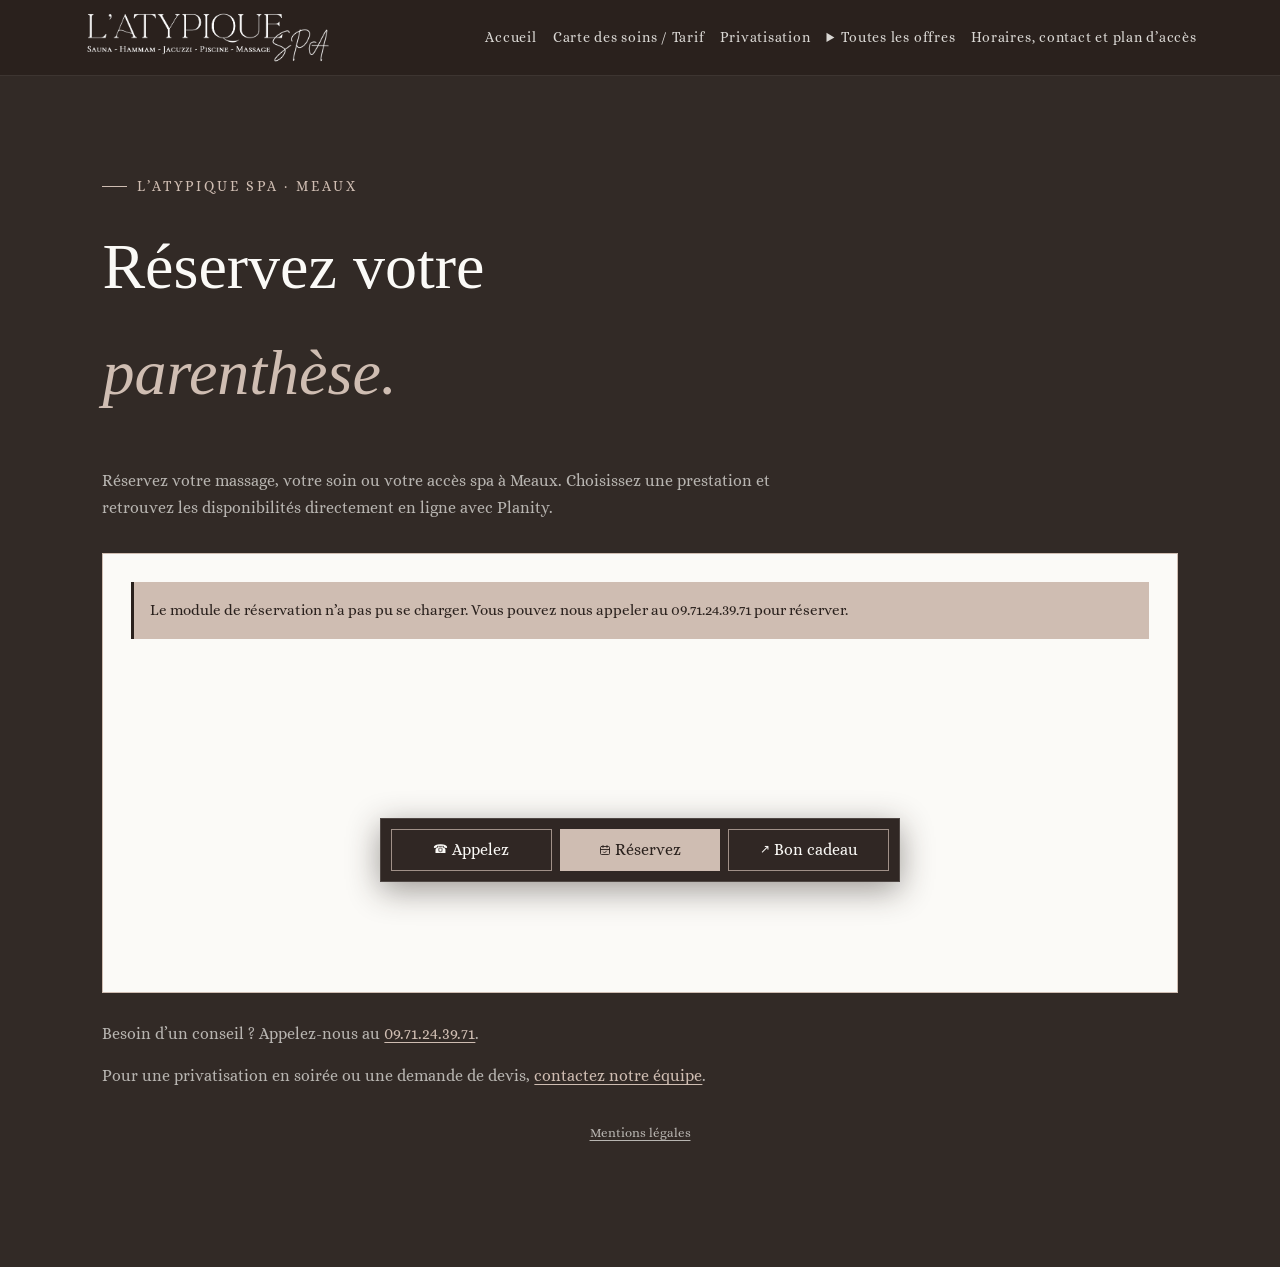
<file: docs/reservation.html>
<!doctype html>
<html lang="fr">
<head>
  <meta charset="utf-8">
  <meta name="viewport" content="width=device-width, initial-scale=1, viewport-fit=cover">
  <meta name="description" content="Réservez un massage, un soin ou un accès spa à Meaux. Consultez les prestations et disponibilités de L’Atypique Spa avec notre module Planity.">
  <meta name="theme-color" content="#2a211d">
  <title>Réserver un spa ou un massage à Meaux | L’Atypique Spa</title>
  <link rel="canonical" href="https://latypiquespa.com/reservation.html">
  <link rel="icon" href="assets/favicon/favicon.ico">
  <link rel="stylesheet" href="proposition-3.css?v=20261020-2">
</head>
<body class="rates-page booking-page">
  <a class="skip-link" href="#contenu">Aller au contenu</a>
  <header class="site-header">
    <a class="brand" href="index.html" aria-label="L’Atypique Spa, accueil">
      <img class="brand-logo" src="assets/Logo/logo1.webp" alt="L’Atypique Spa" width="683" height="140">
    </a>
    <input class="menu-toggle" type="checkbox" id="menu-toggle" aria-label="Ouvrir le menu">
    <label class="menu-button" for="menu-toggle" aria-label="Afficher le menu"><span></span><span></span><span></span></label>
    <nav class="main-nav" aria-label="Navigation principale">
      <a href="index.html">Accueil</a>
      <a href="carte-tarifs.html">Carte des soins / Tarif</a>
      <a href="privatisation.html">Privatisation</a>
      <details class="nav-offers">
        <summary>Toutes les offres</summary>
        <ul class="nav-submenu">
          <li><a href="carte-tarifs.html#massage">Nos Massages</a></li>
          <li><a href="carte-tarifs.html#gommage">Nos Gommages</a></li>
          <li><a href="carte-tarifs.html#visage">Soins Visage</a></li>
          <li><a href="carte-tarifs.html#duo">Les Soins en Duo</a></li>
          <li><a href="carte-tarifs.html#parent-enfant">Prestations parent/enfant</a></li>
          <li><a href="carte-tarifs.html#privatif">Le Spa Privatif</a></li>
          <li><a href="carte-tarifs.html#formules">Les Formules</a></li>
          <li><a href="carte-tarifs.html#evc">Offres Groupes</a></li>
          <li><a href="carte-tarifs.html#privatisation">Privatisation en Soirée</a></li>
        </ul>
      </details>
      <a href="contact.html">Horaires, contact et plan d’accès</a>
    </nav>
  </header>

  <main class="booking-content section-pad" id="contenu">
    <div class="rates-intro booking-intro">
      <p class="eyebrow">L’Atypique Spa · Meaux</p>
      <h1>Réservez votre<br><em>parenthèse.</em></h1>
      <p>Réservez votre massage, votre soin ou votre accès spa à Meaux. Choisissez une prestation et retrouvez les disponibilités directement en ligne avec Planity.</p>
    </div>

    <section class="booking-module" id="reservation" aria-label="Réservation en ligne avec Planity">
      <p class="booking-error" id="booking-error" role="alert" hidden>Le module de réservation n’a pas pu se charger. Vous pouvez nous appeler au <a href="tel:+33971243971">09.71.24.39.71</a> pour réserver.</p>
      <noscript><p>Activez JavaScript pour utiliser le module de réservation, ou appelez-nous au <a href="tel:+33971243971">09.71.24.39.71</a> pour réserver.</p></noscript>
      <div id="planity-container"></div>
    </section>

    <div class="booking-help">
      <p>Besoin d’un conseil ? Appelez-nous au <a href="tel:+33971243971">09.71.24.39.71</a>.</p>
      <p>Pour une privatisation en soirée ou une demande de devis, <a href="contact.html">contactez notre équipe</a>.</p>
    </div>
    <p class="legal-footer"><a href="mentions-legales.html">Mentions légales</a></p>
  </main>

  <div class="mobile-actions" aria-label="Actions rapides">
    <a href="tel:+33971243971"><span aria-hidden="true">☎</span> Appelez</a>
    <a class="mobile-booking" href="#reservation" aria-current="page">
      <svg width="12" height="12" viewBox="0 0 24 24" fill="none" stroke="currentColor" stroke-width="1.8" stroke-linecap="round" stroke-linejoin="round" aria-hidden="true" focusable="false">
        <rect x="3" y="5" width="18" height="16" rx="2"></rect>
        <path d="M16 3v4M8 3v4M3 11h18M9 16l2 2 4-4"></path>
      </svg>
      Réservez
    </a>
    <a href="reservation.html?module=bons-cadeaux#reservation"><span aria-hidden="true">↗</span> Bon cadeau</a>
  </div>

  <script>
    window.planity = {
      key: '2207--NE6sAewOqTRVJlf_gqS',
      primaryColor: '#2a211d'
    };
    if (new URLSearchParams(window.location.search).get('module') === 'bons-cadeaux') {
      window.planity.giftVoucherContainer = document.getElementById('planity-container');
      document.title = 'Bons cadeaux spa et massage à Meaux | L’Atypique Spa';
      document.querySelector('.booking-intro h1').innerHTML = 'Offrez une<br><em>parenthèse.</em>';
      document.querySelector('.booking-intro > p:last-child').textContent = 'Offrez un massage, un soin ou une pause spa à Meaux. Choisissez une carte cadeau à montant variable ou une prestation à offrir et recevez votre bon cadeau au format PDF avec Planity.';
      document.querySelector('meta[name="description"]').content = 'Offrez un bon cadeau spa ou massage à Meaux. Choisissez une carte à montant variable ou une prestation chez L’Atypique Spa et recevez votre bon au format PDF.';
      document.getElementById('reservation').setAttribute('aria-label', 'Bons cadeaux avec Planity');
      document.querySelector('.mobile-booking').href = 'reservation.html';
      document.querySelector('.mobile-booking').removeAttribute('aria-current');
    } else {
      window.planity.container = document.getElementById('planity-container');
    }
  </script>
  <script src="https://d2skjte8udjqxw.cloudfront.net/widget/production/2/polyfills.latest.js" onerror="document.getElementById('booking-error').hidden = false"></script>
  <script src="https://d2skjte8udjqxw.cloudfront.net/widget/production/2/app.latest.js" onerror="document.getElementById('booking-error').hidden = false"></script>
</body>
</html>
</file>
<file: docs/proposition-3.css>
@font-face {
  font-family: "Alice";
  font-style: normal;
  font-weight: 400;
  font-display: swap;
  src: url("assets/fonts/alice-latin.woff2") format("woff2");
}

:root {
  /* Palette commune a toutes les pages partageant cette feuille de style. */
  --color-black: #2a211d;
  --color-white: #fbfaf7;
  --color-accent: #cfbdb2;

  --ink: var(--color-black);
  --night: var(--color-black);
  --white: var(--color-white);
  --surface: color-mix(in srgb, var(--color-black) 96%, var(--color-white));
  --surface-raised: color-mix(in srgb, var(--color-black) 92%, var(--color-white));
  --muted: color-mix(in srgb, var(--color-white) 68%, var(--color-black));
  --serif: Georgia, "Noto Serif", "Times New Roman", serif;
  --sans: "Alice", Georgia, "Noto Serif", serif;
}

* {
  box-sizing: border-box;
}

html {
  scroll-behavior: smooth;
  scroll-padding-top: 80px;
}

body {
  margin: 0;
  padding-bottom: 84px;
  color: var(--white);
  background: var(--night);
  font-family: var(--sans);
  font-size: 15px;
  line-height: 1.65;
  -webkit-font-smoothing: antialiased;
}

img,
video {
  display: block;
  max-width: 100%;
}

a {
  color: inherit;
  text-decoration: none;
}

.skip-link {
  position: absolute;
  z-index: 20;
  top: 10px;
  left: 10px;
  padding: 10px 15px;
  color: var(--ink);
  background: var(--color-accent);
  transform: translateY(-150%);
}

.skip-link:focus {
  transform: translateY(0);
}

.site-header {
  position: relative;
  z-index: 8;
  display: flex;
  height: 76px;
  align-items: center;
  justify-content: space-between;
  padding: 0 6.5%;
  background: var(--color-black);
  border-bottom: 1px solid color-mix(in srgb, var(--color-white) 9%, transparent);
}

.brand {
  display: flex;
  flex-shrink: 0;
  align-items: center;
  line-height: 1;
}

.brand-logo {
  width: 250px;
  height: auto;
}

.footer-brand {
  font-family: var(--serif);
  font-size: 25px;
  letter-spacing: .055em;
}

.footer-brand i {
  color: var(--color-accent);
  font-family: var(--serif);
  font-size: .7em;
  font-weight: 400;
}

.main-nav {
  position: absolute;
  top: 100%;
  right: 0;
  left: 0;
  display: none;
  flex-direction: column;
  align-items: stretch;
  gap: 0;
  max-height: calc(100dvh - 80px - 84px);
  padding: 5px 6.5% 16px;
  overflow-y: auto;
  color: color-mix(in srgb, var(--color-white) 84%, transparent);
  background: var(--color-black);
  box-shadow: 0 12px 18px color-mix(in srgb, var(--color-black) 27%, transparent);
  font-size: 14px;
  letter-spacing: .055em;
}

.main-nav > a,
.main-nav > .nav-pending,
.nav-offers summary {
  padding: 11px 4px;
  border-bottom: 1px solid color-mix(in srgb, var(--color-white) 10%, transparent);
}

.menu-toggle:checked ~ .main-nav {
  display: flex;
}

.main-nav > a:not(.nav-phone):hover,
.main-nav > a:not(.nav-phone):focus-visible {
  color: var(--color-accent);
}

.nav-offers {
  position: relative;
}

.nav-offers summary {
  cursor: pointer;
}

.nav-offers summary:hover,
.nav-offers summary:focus-visible {
  color: var(--color-accent);
}

.nav-submenu {
  margin: 0;
  padding: 4px 0 4px 20px;
  list-style: none;
  background: var(--night);
}

.nav-submenu li {
  padding: 8px 0;
}

.nav-submenu a {
  display: block;
}

.nav-submenu a:hover,
.nav-submenu a:focus-visible {
  color: var(--color-accent);
}

.nav-phone {
  display: inline-flex;
  align-items: center;
  gap: 10px;
  padding: 10px 14px;
  color: var(--white);
  border: 1px solid color-mix(in srgb, var(--color-accent) 75%, transparent);
  white-space: nowrap;
}

.nav-phone span {
  color: var(--color-accent);
  font-size: 14px;
}

.menu-toggle {
  position: absolute;
  width: 1px;
  height: 1px;
  overflow: hidden;
  clip-path: inset(50%);
  white-space: nowrap;
}

.menu-button {
  display: flex;
  width: 38px;
  height: 38px;
  flex-direction: column;
  align-items: center;
  justify-content: center;
  gap: 5px;
  cursor: pointer;
}

.menu-button span {
  width: 22px;
  height: 1px;
  background: var(--color-accent);
}

.menu-toggle:focus-visible + .menu-button {
  outline: 2px solid var(--color-accent);
  outline-offset: 3px;
}

.hero {
  position: relative;
  display: flex;
  min-height: min(700px, calc(100svh - 76px));
  align-items: flex-end;
  overflow: hidden;
  background: var(--color-black);
}

.hero-video,
.hero-shade {
  position: absolute;
  inset: 0;
  width: 100%;
  height: 100%;
}

.hero-video {
  object-fit: cover;
  object-position: center 52%;
}

.hero-shade {
  background: linear-gradient(90deg, color-mix(in srgb, var(--color-black) 82%, transparent), color-mix(in srgb, var(--color-black) 48%, transparent) 48%, color-mix(in srgb, var(--color-black) 14%, transparent)),
    linear-gradient(0deg, color-mix(in srgb, var(--color-black) 72%, transparent), transparent 58%);
}

.hero-copy {
  position: relative;
  z-index: 1;
  width: min(650px, 74%);
  margin: 0 0 105px 11%;
  animation: enter .7s ease both;
}

.eyebrow {
  display: flex;
  align-items: center;
  gap: 10px;
  margin: 0 0 17px;
  color: var(--color-accent);
  font-size: 9px;
  font-weight: 500;
  letter-spacing: .2em;
  line-height: 1.5;
  text-transform: uppercase;
}

.eyebrow::before {
  width: 25px;
  height: 1px;
  background: var(--color-accent);
  content: "";
}

h1,
h2,
h3,
p {
  margin-top: 0;
}

.hero h1,
.welcome h2,
.section-intro h2,
.space h2,
.care h2,
.film h2,
.private h2,
.visit h2 {
  font-family: var(--serif);
  font-weight: 400;
  letter-spacing: -.035em;
}

.hero h1 {
  max-width: 620px;
  margin: 0 0 17px;
  font-size: clamp(53px, 6.3vw, 85px);
  line-height: .99;
}

.hero h1 em,
.welcome h2 em,
.section-intro h2 em,
.space h2 em,
.care h2 em,
.film h2 em,
.private h2 em,
.visit h2 em {
  color: var(--color-accent);
  font-style: normal;
}

.hero-copy > p:not(.eyebrow) {
  max-width: 410px;
  margin: 0 0 23px;
  color: color-mix(in srgb, var(--color-white) 82%, transparent);
  font-size: 12px;
  line-height: 1.8;
}

.hero-actions {
  display: flex;
  flex-wrap: wrap;
  align-items: center;
  gap: 22px;
}

.button {
  display: inline-flex;
  min-height: 46px;
  align-items: center;
  justify-content: center;
  gap: 17px;
  padding: 0 17px;
  font-size: 10px;
  letter-spacing: .035em;
  transition: color .2s ease, background .2s ease, border-color .2s ease;
}

.button span {
  font-size: 15px;
}

.button-light {
  color: var(--ink);
  background: var(--color-accent);
}

.button-light:hover,
.button-light:focus-visible {
  color: var(--color-black);
  background: var(--white);
}

.button-outline {
  color: var(--color-accent);
  border: 1px solid color-mix(in srgb, var(--color-accent) 80%, transparent);
}

.button-outline:hover,
.button-outline:focus-visible {
  color: var(--ink);
  background: var(--color-accent);
}

.hero-call {
  display: inline-flex;
  align-items: center;
  gap: 10px;
  color: var(--white);
  font-size: 10px;
}

.call-icon {
  display: inline-flex;
  width: 27px;
  height: 27px;
  align-items: center;
  justify-content: center;
  color: var(--color-accent);
  border: 1px solid color-mix(in srgb, var(--color-accent) 50%, transparent);
}

.hero-caption {
  position: absolute;
  right: 7%;
  bottom: 32px;
  z-index: 1;
  color: color-mix(in srgb, var(--color-white) 80%, transparent);
  font-size: 8px;
  letter-spacing: .17em;
  text-transform: uppercase;
}

.hero-caption span {
  display: inline-block;
  width: 22px;
  height: 1px;
  margin: 0 8px 3px 0;
  background: var(--color-accent);
}

.hero-scroll {
  position: absolute;
  bottom: 31px;
  left: 7%;
  z-index: 1;
  display: flex;
  width: 25px;
  height: 25px;
  align-items: center;
  justify-content: center;
  border: 1px solid color-mix(in srgb, var(--color-white) 50%, transparent);
  border-radius: 50%;
}

.hero-scroll span {
  width: 5px;
  height: 5px;
  border-right: 1px solid var(--white);
  border-bottom: 1px solid var(--white);
  transform: translateY(-1px) rotate(45deg);
}

.mobile-trust {
  display: none;
}

.section-pad {
  padding: 100px max(8%, calc((100vw - 1100px) / 2));
}

.welcome {
  display: grid;
  grid-template-columns: .95fr 1fr;
  align-items: center;
  gap: 9%;
  padding-top: 105px;
  padding-bottom: 105px;
  background: var(--surface);
}

.welcome-image {
  position: relative;
  padding: 0 20px 20px 0;
}

.welcome-image::after {
  position: absolute;
  right: 0;
  bottom: 0;
  left: 20px;
  height: 83%;
  border: 1px solid color-mix(in srgb, var(--color-accent) 65%, transparent);
  content: "";
}

.welcome-image img {
  position: relative;
  z-index: 1;
  width: 100%;
  aspect-ratio: 1.03;
  object-fit: cover;
}

.image-tag {
  position: absolute;
  z-index: 2;
  right: 0;
  bottom: 0;
  padding: 9px 12px;
  color: var(--white);
  background: var(--ink);
  font-size: 8px;
  letter-spacing: .12em;
  text-transform: uppercase;
}

.welcome-copy .eyebrow {
  margin-bottom: 15px;
}

.welcome h2,
.section-intro h2,
.space h2,
.care h2,
.film h2,
.visit h2 {
  margin-bottom: 20px;
  font-size: clamp(43px, 5vw, 63px);
  line-height: 1.03;
}

.welcome-lead {
  margin-bottom: 11px;
  color: var(--white);
  font-family: var(--serif);
  font-size: 17px;
  line-height: 1.5;
}

.welcome-copy > p:not(.eyebrow, .welcome-lead) {
  max-width: 470px;
  margin-bottom: 19px;
  color: var(--muted);
  font-size: 11px;
  line-height: 1.9;
}

.text-link {
  display: inline-block;
  padding-bottom: 5px;
  color: var(--color-accent);
  border-bottom: 1px solid color-mix(in srgb, var(--color-accent) 80%, transparent);
  font-size: 10px;
}

.text-link span {
  margin-left: 14px;
}

.experiences {
  padding-top: 90px;
  padding-bottom: 100px;
  background: var(--night);
}

.section-intro {
  display: grid;
  grid-template-columns: 1.05fr .9fr;
  align-items: end;
  column-gap: 7%;
  margin-bottom: 34px;
}

.section-intro .eyebrow {
  grid-column: 1 / -1;
}

.section-intro h2 {
  margin-bottom: 0;
}

.section-intro > p:last-child {
  max-width: 350px;
  margin: 0 0 2px;
  color: var(--muted);
  font-size: 11px;
  line-height: 1.8;
}

.experience-grid {
  display: grid;
  grid-template-columns: repeat(3, 1fr);
  gap: 14px;
}

.experience-card {
  position: relative;
  min-height: 355px;
  overflow: hidden;
  background: var(--surface-raised);
}

.experience-card::after {
  position: absolute;
  inset: 0;
  background: linear-gradient(180deg, color-mix(in srgb, var(--color-black) 5%, transparent) 20%, color-mix(in srgb, var(--color-black) 14%, transparent) 42%, color-mix(in srgb, var(--color-black) 91%, transparent) 100%);
  content: "";
}

.experience-card img {
  position: absolute;
  inset: 0;
  width: 100%;
  height: 100%;
  object-fit: cover;
  transition: transform .4s ease;
}

.experience-card:hover img {
  transform: scale(1.04);
}

.experience-care img {
  object-position: 52% center;
}

.experience-private img {
  object-position: 50% center;
}

.card-number,
.card-info,
.card-arrow {
  position: absolute;
  z-index: 1;
}

.card-number {
  top: 16px;
  left: 16px;
  color: var(--white);
  font-size: 8px;
  letter-spacing: .16em;
}

.card-info {
  right: 35px;
  bottom: 19px;
  left: 17px;
  display: flex;
  flex-direction: column;
  line-height: 1.35;
}

.card-info strong {
  font-family: var(--serif);
  font-size: 22px;
  font-weight: 400;
}

.card-info small {
  margin-top: 4px;
  color: color-mix(in srgb, var(--color-white) 75%, transparent);
  font-size: 9px;
}

.card-arrow {
  right: 14px;
  bottom: 20px;
  color: var(--color-accent);
  font-size: 15px;
}

.space {
  display: grid;
  grid-template-columns: .83fr 1.12fr;
  align-items: center;
  gap: 9%;
  padding-top: 98px;
  padding-bottom: 98px;
  background: var(--surface);
}

.space h2 {
  margin-bottom: 15px;
}

.space-copy > p:not(.eyebrow, .small-note) {
  max-width: 390px;
  margin-bottom: 21px;
  color: var(--muted);
  font-size: 11px;
  line-height: 1.85;
}

.amenities {
  display: grid;
  grid-template-columns: 1fr 1fr;
  gap: 0 18px;
  max-width: 340px;
  margin: 0;
  padding: 0;
  list-style: none;
  border-top: 1px solid color-mix(in srgb, var(--color-white) 15%, transparent);
}

.amenities li {
  padding: 11px 0;
  color: var(--white);
  border-bottom: 1px solid color-mix(in srgb, var(--color-white) 15%, transparent);
  font-family: var(--serif);
  font-size: 16px;
}

.amenities span {
  margin-right: 9px;
  color: var(--color-accent);
  font-family: var(--sans);
  font-size: 8px;
}

.small-note {
  display: flex;
  gap: 8px;
  align-items: flex-start;
  max-width: 350px;
  margin: 17px 0 0;
  color: var(--muted);
  font-size: 9px;
  line-height: 1.7;
}

.small-note span {
  color: var(--color-accent);
  font-size: 14px;
}

.space-photo {
  position: relative;
}

.space-photo img {
  width: 100%;
  aspect-ratio: 1.37;
  object-fit: cover;
}

.photo-caption {
  position: absolute;
  right: 0;
  bottom: 0;
  padding: 10px 14px;
  color: var(--white);
  background: color-mix(in srgb, var(--color-black) 90%, transparent);
  font-family: var(--serif);
  font-size: 12px;
  font-style: italic;
}

.care {
  display: grid;
  grid-template-columns: .92fr 1fr;
  align-items: center;
  gap: 9%;
  padding-top: 105px;
  padding-bottom: 110px;
  background: var(--night);
}

.care-image {
  position: relative;
  padding: 0 0 22px 21px;
}

.care-image::before {
  position: absolute;
  top: -16px;
  right: 21px;
  bottom: 35px;
  left: 0;
  border: 1px solid color-mix(in srgb, var(--color-accent) 55%, transparent);
  content: "";
}

.care-image img {
  position: relative;
  width: 100%;
  aspect-ratio: .91;
  object-fit: cover;
}

.care-stamp {
  position: absolute;
  right: -4px;
  bottom: 0;
  padding: 11px 13px;
  color: var(--color-accent);
  background: var(--night);
  font-size: 8px;
  letter-spacing: .16em;
  line-height: 1.5;
}

.care h2 {
  margin-bottom: 15px;
}

.care-copy > p:not(.eyebrow) {
  max-width: 450px;
  margin-bottom: 20px;
  color: var(--muted);
  font-size: 11px;
  line-height: 1.85;
}

.care-list {
  margin: 0 0 22px;
  border-top: 1px solid color-mix(in srgb, var(--color-white) 15%, transparent);
}

.care-list > div {
  display: grid;
  grid-template-columns: 26px 1fr;
  gap: 8px;
  padding: 12px 0;
  border-bottom: 1px solid color-mix(in srgb, var(--color-white) 15%, transparent);
}

.care-list > div > span {
  padding-top: 3px;
  color: var(--color-accent);
  font-size: 8px;
}

.care-list p {
  margin: 0;
}

.care-list strong,
.care-list small {
  display: block;
}

.care-list strong {
  margin-bottom: 2px;
  color: var(--white);
  font-family: var(--serif);
  font-size: 16px;
  font-weight: 400;
}

.care-list small {
  color: var(--muted);
  font-size: 9px;
}

.reviews {
  display: grid;
  grid-template-columns: 1fr;
  align-items: center;
  gap: 28px;
  background: var(--surface);
}

.reviews h2 {
  margin-bottom: 15px;
  font-family: var(--serif);
  font-size: clamp(43px, 5vw, 63px);
  font-weight: 400;
  letter-spacing: -.035em;
  line-height: 1.03;
}

.reviews h2 em {
  color: var(--color-accent);
  font-style: normal;
}

.reviews-copy > p:last-child {
  max-width: 390px;
  margin-bottom: 0;
  color: var(--muted);
  font-size: 11px;
  line-height: 1.85;
}

.reviews-platforms {
  display: grid;
  grid-template-columns: repeat(2, minmax(0, 1fr));
  gap: clamp(12px, 3vw, 24px);
}

.reviews-card {
  display: flex;
  min-width: 0;
  min-height: 210px;
  flex-direction: column;
  align-items: center;
  justify-content: center;
  padding: 20px;
  color: #202124;
  background: #fff;
  text-align: center;
  border: 1px solid #dadce0;
  border-radius: 8px;
}

.reviews-label {
  color: #5f6368;
  font-size: 9px;
  letter-spacing: .16em;
  text-transform: uppercase;
}

.google-name,
.planity-name {
  font-family: Arial, sans-serif;
  font-weight: 600;
  letter-spacing: 0;
  text-transform: none;
}

.planity-name {
  color: #202124;
}

.google-name > span:nth-child(1),
.google-name > span:nth-child(4) {
  color: #4285f4;
}

.google-name > span:nth-child(2),
.google-name > span:nth-child(6) {
  color: #ea4335;
}

.google-name > span:nth-child(3) {
  color: #fbbc05;
}

.google-name > span:nth-child(5) {
  color: #34a853;
}

.reviews-score {
  display: flex;
  align-items: baseline;
  gap: 5px;
  margin-top: 7px;
  font-family: var(--serif);
}

.reviews-score strong {
  color: #202124;
  font-size: 44px;
  font-weight: 400;
  line-height: 1;
}

.reviews-score span {
  color: #5f6368;
  font-size: 15px;
}

.reviews-stars {
  margin-top: 6px;
  color: #fbbc04;
  font-size: 17px;
  letter-spacing: .12em;
  line-height: 1;
}

.reviews-card > p {
  margin: 8px 0 18px;
  color: #5f6368;
  font-size: 10px;
}

.reviews-card .button {
  max-width: 100%;
  gap: 8px;
  padding: 8px 12px;
  font-size: 14px;
  color: #fff;
  background: #1a73e8;
  border-color: #1a73e8;
}

.reviews-platforms .reviews-card > p {
  font-size: 14px;
}

.reviews-card-planity .button {
  background: #202124;
  border-color: #202124;
}

.reviews-card .button:hover,
.reviews-card .button:focus-visible {
  color: #fff;
  background: #185abc;
  border-color: #185abc;
}

.reviews-card-planity .button:hover,
.reviews-card-planity .button:focus-visible {
  background: #3c4043;
  border-color: #3c4043;
}

.hours-banner {
  padding: 22px 5%;
  color: var(--ink);
  background: var(--color-accent);
  text-align: center;
}

.hours-banner p {
  margin: 0;
  font-size: 12px;
  line-height: 1.8;
}

.hours-contact {
  display: flex;
  align-items: center;
  justify-content: center;
  gap: 22px;
  margin-top: 8px;
  font-size: 12px;
}

.hours-contact a {
  display: inline-flex;
  min-height: 44px;
  align-items: center;
  justify-content: center;
  gap: 8px;
}

.hours-contact a[aria-label] {
  min-width: 44px;
}

.film {
  display: grid;
  grid-template-columns: .7fr 1.3fr;
  align-items: center;
  gap: 7%;
  padding-top: 75px;
  padding-bottom: 75px;
  background: var(--surface);
}

.film h2 {
  margin-bottom: 0;
  font-size: clamp(34px, 4.2vw, 53px);
}

.film-video {
  width: 100%;
  max-height: 370px;
  aspect-ratio: 16 / 9;
  background: var(--color-black);
  object-fit: cover;
}

.private {
  position: relative;
  display: flex;
  min-height: 520px;
  align-items: center;
  overflow: hidden;
  background: var(--color-black);
}

.private-image,
.private-shade {
  position: absolute;
  inset: 0;
  width: 100%;
  height: 100%;
}

.private-image {
  object-fit: cover;
  object-position: center 52%;
}

.private-shade {
  background: linear-gradient(90deg, color-mix(in srgb, var(--color-black) 90%, transparent), color-mix(in srgb, var(--color-black) 66%, transparent) 47%, color-mix(in srgb, var(--color-black) 20%, transparent));
}

.private-copy {
  position: relative;
  z-index: 1;
  width: min(580px, 75%);
  margin-left: 11%;
  padding: 76px 0;
}

.private h2 {
  margin-bottom: 17px;
  font-size: clamp(48px, 5.7vw, 73px);
  line-height: .99;
}

.private-copy > p:not(.eyebrow) {
  max-width: 390px;
  margin-bottom: 22px;
  color: color-mix(in srgb, var(--color-white) 80%, transparent);
  font-size: 11px;
  line-height: 1.8;
}

.visit {
  padding-top: 78px;
  padding-bottom: 82px;
  text-align: center;
}

.visit .eyebrow {
  justify-content: center;
}

.visit .eyebrow::after {
  width: 25px;
  height: 1px;
  background: var(--color-accent);
  content: "";
}

.visit h2 {
  margin-bottom: 12px;
}

.visit > p:not(.eyebrow) {
  margin-bottom: 20px;
  color: var(--muted);
  font-size: 10px;
}

.visit-actions {
  display: flex;
  flex-direction: column;
  align-items: center;
  gap: 15px;
}

.site-footer {
  display: grid;
  grid-template-columns: 1fr auto auto;
  gap: 28px;
  align-items: center;
  padding: 27px 7%;
  color: color-mix(in srgb, var(--color-white) 77%, transparent);
  background: var(--color-black);
  border-top: 1px solid color-mix(in srgb, var(--color-white) 9%, transparent);
}

.footer-brand {
  color: var(--white);
  font-size: 19px;
}

.site-footer > p,
.site-footer > a:not(.footer-brand) {
  margin: 0;
  font-size: 9px;
  line-height: 1.65;
}

.site-footer > a:not(.footer-brand):hover {
  color: var(--color-accent);
}

.footer-links {
  display: flex;
  grid-column: 1 / -1;
  justify-content: space-between;
  padding-top: 14px;
  color: var(--muted);
  border-top: 1px solid color-mix(in srgb, var(--color-white) 10%, transparent);
  font-size: 8px;
}

.footer-links a:hover {
  color: var(--color-accent);
}

.mobile-actions {
  position: fixed;
  z-index: 7;
  right: 50%;
  bottom: 18px;
  display: grid;
  width: min(520px, calc(100% - 40px));
  grid-template-columns: repeat(3, minmax(0, 1fr));
  gap: 8px;
  padding: 10px;
  background: color-mix(in srgb, var(--color-black) 97%, transparent);
  border: 1px solid color-mix(in srgb, var(--color-white) 15%, transparent);
  box-shadow: 0 8px 32px color-mix(in srgb, var(--color-black) 45%, transparent);
  backdrop-filter: blur(10px);
  transform: translateX(50%);
}

.mobile-actions a {
  display: flex;
  min-width: 0;
  min-height: 42px;
  align-items: center;
  justify-content: center;
  gap: 4px;
  color: var(--white);
  font-size: 16px;
  white-space: nowrap;
}

.mobile-actions .mobile-booking {
  color: var(--ink);
  background: var(--color-accent);
}

.mobile-actions a:not(.mobile-booking) {
  border: 1px solid color-mix(in srgb, var(--color-accent) 70%, transparent);
}

.mobile-actions span {
  font-size: 12px;
}

@keyframes enter {
  from {
    opacity: 0;
    transform: translateY(12px);
  }
  to {
    opacity: 1;
    transform: translateY(0);
  }
}

@media (max-width: 850px) {
  .brand-logo {
    width: 200px;
  }

  .site-header {
    padding: 0 5%;
  }

  .nav-phone {
    padding: 9px 10px;
  }

  .section-pad {
    padding-right: 6%;
    padding-left: 6%;
  }

  .experience-card {
    min-height: 295px;
  }
}

@media (min-width: 621px) {
  .main-nav,
  .eyebrow,
  .button,
  .text-link,
  .hero-caption,
  .image-tag,
  .card-number,
  .card-info small,
  .amenities span,
  .small-note,
  .photo-caption,
  .care-stamp,
  .care-list > div > span,
  .care-list small,
  .reviews-label,
  .reviews-card > p,
  .hours-banner p,
  .hours-contact {
    font-size: 14px;
  }

  .hero-copy > p:not(.eyebrow),
  .welcome-copy > p:not(.eyebrow, .welcome-lead),
  .section-intro > p:last-child,
  .space-copy > p:not(.eyebrow, .small-note),
  .care-copy > p:not(.eyebrow),
  .reviews-copy > p:last-child,
  .private-copy > p:not(.eyebrow),
  .visit > p:not(.eyebrow) {
    font-size: 16px;
  }

  .site-header {
    height: auto;
    min-height: 76px;
    gap: 24px;
    padding-top: 12px;
    padding-bottom: 12px;
  }

  .menu-toggle,
  .menu-button {
    display: none;
  }

  .main-nav {
    position: static;
    display: flex;
    flex-direction: row;
    flex-wrap: wrap;
    align-items: center;
    justify-content: flex-end;
    gap: 8px 16px;
    max-height: none;
    padding: 0;
    overflow: visible;
    box-shadow: none;
  }

  .main-nav > a,
  .main-nav > .nav-pending,
  .nav-offers summary {
    padding: 0;
    border-bottom: 0;
  }

  .nav-submenu {
    position: absolute;
    top: 100%;
    right: 0;
    width: max-content;
    max-width: 100vw;
    margin: 10px 0 0;
    padding: 12px 18px;
    border: 1px solid color-mix(in srgb, var(--color-accent) 45%, transparent);
  }

}

@media (max-width: 620px) {
  html {
    scroll-padding-top: 64px;
  }

  body {
    padding-bottom: calc(61px + env(safe-area-inset-bottom));
  }

  .site-header {
    position: sticky;
    top: 0;
    height: 64px;
    padding: 0 5.5%;
  }

  .brand-logo {
    width: min(250px, 68vw);
  }

  .main-nav {
    padding: 5px 5.5% 16px;
    max-height: calc(100dvh - 64px - 61px - env(safe-area-inset-bottom));
  }

  .main-nav > a,
  .main-nav > .nav-pending,
  .nav-offers summary {
    font-size: 16px;
  }

  .nav-submenu {
    font-size: 16px;
  }

  .main-nav .nav-phone {
    justify-content: space-between;
    margin-top: 10px;
    padding: 11px 12px;
    border: 1px solid color-mix(in srgb, var(--color-accent) 75%, transparent);
  }

  .hero {
    min-height: min(690px, calc(100svh - 64px));
    min-height: min(690px, calc(100dvh - 64px));
    align-items: flex-end;
  }

  .hero-video {
    object-position: center center;
  }

  .hero-shade {
    background: linear-gradient(0deg, color-mix(in srgb, var(--color-black) 94%, transparent), color-mix(in srgb, var(--color-black) 63%, transparent) 49%, color-mix(in srgb, var(--color-black) 8%, transparent));
  }

  .hero-copy {
    width: 89%;
    margin: 0 5.5% 76px;
  }

  .hero .eyebrow {
    margin-bottom: 13px;
    font-size: 8px;
    letter-spacing: .17em;
  }

  .hero h1 {
    margin-bottom: 13px;
    font-size: clamp(43px, 12.2vw, 64px);
    line-height: 1;
  }

  .hero-copy > p:not(.eyebrow) {
    max-width: 320px;
    margin-bottom: 17px;
    font-size: 16px;
  }

  .hero-actions {
    gap: 15px;
  }

  .button {
    min-height: 43px;
    gap: 12px;
    padding: 0 13px;
    font-size: 9px;
  }

  .hero-call {
    font-size: 9px;
  }

  .hero-caption {
    right: 5.5%;
    bottom: 20px;
    font-size: 7px;
    letter-spacing: .11em;
  }

  .hero-caption span {
    width: 15px;
  }

  .hero-scroll {
    display: none;
  }

  .mobile-trust {
    display: flex;
    min-height: 48px;
    align-items: center;
    justify-content: center;
    gap: 9px;
    padding: 8px 5%;
    color: var(--muted);
    background: var(--surface-raised);
    font-size: 8px;
    letter-spacing: .015em;
    text-align: center;
  }

  .mobile-trust strong {
    color: var(--color-accent);
    font-weight: 500;
  }

  .mobile-trust > span {
    flex: 1;
    white-space: nowrap;
  }

  .mobile-trust i {
    flex-shrink: 0;
    width: 1px;
    height: 17px;
    background: color-mix(in srgb, var(--color-accent) 58%, transparent);
  }

  .section-pad {
    padding: 62px 5.5%;
  }

  .welcome {
    grid-template-columns: 1fr;
    gap: 34px;
    padding-top: 56px;
    padding-bottom: 60px;
  }

  .welcome-image {
    order: 2;
    padding-right: 14px;
    padding-bottom: 14px;
  }

  .welcome-image::after {
    left: 14px;
    height: 80%;
  }

  .welcome-image img {
    aspect-ratio: 1.25;
  }

  .image-tag {
    padding: 7px 9px;
    font-size: 7px;
  }

  .welcome-copy .eyebrow,
  .section-intro .eyebrow,
  .space .eyebrow,
  .care .eyebrow,
  .film .eyebrow,
  .private .eyebrow {
    margin-bottom: 12px;
    font-size: 8px;
    letter-spacing: .17em;
  }

  .welcome h2,
  .section-intro h2,
  .space h2,
  .care h2,
  .film h2,
  .visit h2 {
    margin-bottom: 14px;
    font-size: clamp(38px, 10vw, 51px);
    line-height: 1.05;
  }

  .welcome-lead {
    font-size: 16px;
  }

  .welcome-copy > p:not(.eyebrow, .welcome-lead) {
    margin-bottom: 14px;
    font-size: 10px;
  }

  .experiences {
    padding-top: 61px;
    padding-bottom: 65px;
  }

  .section-intro {
    grid-template-columns: 1fr;
    gap: 0;
    margin-bottom: 21px;
  }

  .section-intro h2 {
    margin-bottom: 10px;
  }

  .section-intro > p:last-child {
    max-width: 340px;
    margin-bottom: 0;
    font-size: 10px;
  }

  .experience-grid {
    grid-template-columns: 1fr;
    gap: 10px;
  }

  .experience-card {
    min-height: 0;
    aspect-ratio: 1.54;
  }

  .experience-care {
    aspect-ratio: 1.68;
  }

  .experience-private {
    aspect-ratio: 1.54;
  }

  .card-number {
    top: 12px;
    left: 13px;
    font-size: 7px;
  }

  .card-info {
    right: 35px;
    bottom: 13px;
    left: 13px;
  }

  .card-info strong {
    font-size: 20px;
  }

  .card-info small {
    margin-top: 2px;
    font-size: 8px;
  }

  .card-arrow {
    right: 12px;
    bottom: 16px;
  }

  .space {
    grid-template-columns: 1fr;
    gap: 25px;
    padding-top: 61px;
    padding-bottom: 61px;
  }

  .space-copy > p:not(.eyebrow, .small-note) {
    margin-bottom: 15px;
    font-size: 10px;
  }

  .amenities {
    max-width: none;
    gap: 0 15px;
  }

  .amenities li {
    padding: 9px 0;
    font-size: 15px;
  }

  .small-note {
    margin-top: 13px;
    font-size: 8px;
  }

  .space-photo img {
    aspect-ratio: 1.2;
  }

  .photo-caption {
    padding: 8px 10px;
    font-size: 10px;
  }

  .care {
    grid-template-columns: 1fr;
    gap: 31px;
    padding-top: 61px;
    padding-bottom: 64px;
  }

  .care-image {
    order: 2;
    padding: 0 0 17px 14px;
  }

  .care-image::before {
    top: -12px;
    right: 14px;
    bottom: 28px;
  }

  .care-image img {
    aspect-ratio: 1.23;
  }

  .care-stamp {
    right: -3px;
    padding: 8px 10px;
    font-size: 7px;
  }

  .care-copy > p:not(.eyebrow) {
    margin-bottom: 14px;
    font-size: 10px;
  }

  .care-list {
    margin-bottom: 17px;
  }

  .care-list > div {
    padding: 9px 0;
  }

  .care-list strong {
    font-size: 15px;
  }

  .care-list small {
    font-size: 8px;
  }

  .reviews {
    grid-template-columns: 1fr;
    gap: 22px;
  }

  .reviews h2 {
    margin-bottom: 12px;
    font-size: clamp(38px, 10vw, 51px);
    line-height: 1.05;
  }

  .reviews-copy > p:last-child {
    font-size: 10px;
  }

  .reviews-card {
    min-height: 210px;
    padding: 18px 10px;
  }

  .reviews-card .reviews-label {
    font-size: 12px;
    letter-spacing: .08em;
  }

  .reviews-card .button {
    gap: 5px;
    padding: 8px;
    font-size: 13px;
  }

  .hours-banner {
    padding: 6px 3% 2px;
  }

  .hours-address {
    white-space: nowrap;
  }

  .hours-address br {
    display: none;
  }

  .hours-contact {
    margin-top: 0;
    font-size: 16px;
  }

  .hours-contact a {
    min-height: 32px;
  }

  .hours-banner p {
    font-size: 10px;
  }

  .film {
    grid-template-columns: 1fr;
    gap: 14px;
    padding-top: 51px;
    padding-bottom: 54px;
  }

  .film h2 {
    margin-bottom: 0;
    font-size: 39px;
  }

  .film-video {
    aspect-ratio: 16 / 9;
  }

  .private {
    min-height: 465px;
    align-items: flex-end;
  }

  .private-image {
    object-position: 57% center;
  }

  .private-shade {
    background: linear-gradient(0deg, color-mix(in srgb, var(--color-black) 94%, transparent), color-mix(in srgb, var(--color-black) 58%, transparent) 56%, color-mix(in srgb, var(--color-black) 12%, transparent));
  }

  .private-copy {
    width: 89%;
    margin: 0 5.5% 23px;
    padding: 40px 0 35px;
  }

  .private h2 {
    margin-bottom: 13px;
    font-size: clamp(43px, 11.5vw, 58px);
    line-height: 1;
  }

  .private-copy > p:not(.eyebrow) {
    max-width: 340px;
    margin-bottom: 16px;
    font-size: 10px;
  }

  .visit {
    padding-top: 59px;
    padding-bottom: 62px;
  }

  .visit h2 {
    margin-bottom: 10px;
  }

  .visit > p:not(.eyebrow) {
    max-width: 300px;
    margin: 0 auto 16px;
    font-size: 9px;
  }

  .visit-actions {
    gap: 13px;
  }

  .visit-actions .text-link {
    font-size: 8px;
  }

  .site-footer {
    grid-template-columns: 1fr 1fr;
    gap: 13px 18px;
    padding: 22px 5.5% 17px;
  }

  .footer-brand {
    grid-column: 1 / -1;
    font-size: 18px;
  }

  .site-footer > p,
  .site-footer > a:not(.footer-brand) {
    font-size: 8px;
  }

  .footer-links {
    flex-wrap: wrap;
    gap: 8px 15px;
    font-size: 7px;
  }

  .mobile-actions {
    position: fixed;
    right: 0;
    bottom: 0;
    left: 0;
    width: auto;
    gap: 7px;
    padding: 7px 5.5% calc(7px + env(safe-area-inset-bottom));
    border-right: 0;
    border-bottom: 0;
    border-left: 0;
    box-shadow: none;
    transform: none;
  }

  .mobile-actions a {
    font-size: 15px;
  }

  .eyebrow,
  .hero .eyebrow,
  .welcome-copy .eyebrow,
  .section-intro .eyebrow,
  .space .eyebrow,
  .care .eyebrow,
  .film .eyebrow,
  .private .eyebrow,
  .hero-caption,
  .mobile-trust,
  .image-tag,
  .card-number,
  .card-info small,
  .amenities span,
  .small-note,
  .care-stamp,
  .care-list > div > span,
  .care-list small,
  .reviews-label {
    font-size: 13px;
  }

  .main-nav > a,
  .hero-copy > p:not(.eyebrow),
  .button,
  .text-link,
  .visit-actions .text-link,
  .welcome-copy > p:not(.eyebrow, .welcome-lead),
  .section-intro > p:last-child,
  .space-copy > p:not(.eyebrow, .small-note),
  .photo-caption,
  .care-copy > p:not(.eyebrow),
  .reviews-copy > p:last-child,
  .reviews-card > p,
  .hours-banner p,
  .private-copy > p:not(.eyebrow),
  .visit > p:not(.eyebrow) {
    font-size: 16px;
  }

  .hero-caption {
    right: 3%;
    left: 3%;
    max-width: none;
    font-size: 12px;
    letter-spacing: 0;
    text-align: center;
    white-space: nowrap;
  }

  .hero-caption span {
    display: none;
  }
}

@media (max-width: 360px) {
  .mobile-actions {
    gap: 5px;
    padding-right: 3%;
    padding-left: 3%;
  }

  .mobile-actions span {
    display: none;
  }

  .mobile-trust {
    gap: 6px;
  }

  .hero-caption,
  .hours-address {
    white-space: normal;
  }

  .hero h1 {
    font-size: 42px;
  }

  .hero-copy {
    margin-bottom: 65px;
  }

  .hero-actions {
    gap: 10px;
  }
}

.home-section {
  background: var(--surface);
}

.home-care {
  background: var(--night);
}

.home-section .section-intro {
  margin-bottom: 30px;
}

.home-gallery,
.home-moments-grid {
  display: grid;
  grid-template-columns: repeat(4, minmax(0, 1fr));
  gap: 18px;
}

.home-gallery figure {
  margin: 0;
}

.home-gallery img,
.home-moments-grid img {
  width: 100%;
  aspect-ratio: 4 / 5;
  object-fit: cover;
}

.home-gallery figcaption,
.home-section h3 {
  margin: 14px 0 8px;
  color: var(--white);
  font-family: var(--serif);
  font-size: 24px;
  font-weight: 400;
  line-height: 1.2;
}

.home-section p:not(.eyebrow) {
  color: var(--muted);
  font-size: 16px;
  line-height: 1.8;
}

.water-quality {
  display: flex;
  flex-wrap: wrap;
  align-items: center;
  gap: 20px;
  margin-top: 28px;
  padding: 20px;
  background: var(--surface-raised);
  border: 1px solid color-mix(in srgb, var(--color-accent) 30%, transparent);
}

.water-quality > img {
  width: 130px;
  height: auto;
  padding: 8px;
  background: #fff;
}

.water-quality > div {
  flex: 1 1 220px;
}

.home-section .water-quality h3 {
  margin-top: 0;
}

.water-quality p {
  margin-bottom: 0;
  color: var(--muted);
  font-size: 16px;
  line-height: 1.8;
}

.home-tour {
  margin-top: 28px;
}

.home-tour summary {
  width: fit-content;
  padding: 10px 0;
  color: var(--color-accent);
  font-size: 14px;
  cursor: pointer;
}

.home-tour .film-video {
  max-height: 480px;
  margin-top: 12px;
  object-fit: contain;
}

.home-care-layout,
.home-care-photos {
  display: grid;
  grid-template-columns: repeat(2, minmax(0, 1fr));
  gap: 24px;
}

.home-care-layout {
  grid-template-columns: 1fr 1fr;
  gap: 5%;
  align-items: center;
}

.home-care-photos img {
  width: 100%;
  aspect-ratio: 3 / 5;
  object-fit: cover;
}

.home-care-options article {
  padding: 12px 0;
  border-bottom: 1px solid color-mix(in srgb, var(--color-white) 15%, transparent);
}

.home-care-options h3 {
  margin-top: 0;
}

.home-care-options p,
.home-moments-grid p {
  margin-bottom: 0;
}

.home-section-link {
  margin-top: 30px;
}

.home-moments-grid article {
  min-width: 0;
  background: var(--night);
}

.home-moments-grid article > div {
  padding: 6px 18px 22px;
}

.home-moments-grid img {
  aspect-ratio: 4 / 3;
}

.rates-page {
  padding-bottom: 0;
}

.rates-page h1 {
  font-family: var(--serif);
  font-size: clamp(38px, 6vw, 64px);
  font-weight: 400;
}

.rates-page .home-section-link {
  margin-right: 20px;
}

@media (max-width: 1000px) {
  .home-moments-grid {
    grid-template-columns: repeat(2, minmax(0, 1fr));
  }
}

@media (max-width: 620px) {
  .home-gallery {
    grid-template-columns: repeat(2, minmax(0, 1fr));
    gap: 22px 14px;
  }

  .home-care-layout {
    grid-template-columns: 1fr;
    gap: 28px;
  }

  .home-care-photos {
    gap: 14px;
  }

  .home-care-photos img {
    aspect-ratio: 3 / 4;
  }

  .home-gallery figcaption,
  .home-section h3 {
    font-size: 21px;
  }

  .home-section p:not(.eyebrow) {
    font-size: 16px;
  }

  .home-tour summary {
    font-size: 16px;
  }

  .home-moments-grid {
    grid-template-columns: 1fr;
  }

  .rates-page .site-header {
    gap: 10px;
  }
}

.rates-content {
  background: var(--surface);
}

.rates-content p,
.rates-content li {
  font-size: 16px;
}

.rates-intro {
  max-width: 740px;
  margin-bottom: 32px;
}

.rates-content h2,
.rates-content h3 {
  font-family: var(--serif);
  font-weight: 400;
  line-height: 1.2;
}

.rates-content h2 {
  margin-bottom: 22px;
  font-size: clamp(32px, 4vw, 46px);
}

.rates-content h3 {
  margin-bottom: 14px;
  font-size: 24px;
}

.rates-content p {
  color: var(--muted);
}

.rates-categories {
  display: flex;
  flex-wrap: wrap;
  gap: 10px;
}

.rates-categories a,
.rates-slots li {
  padding: 10px 14px;
  color: var(--color-accent);
  border: 1px solid color-mix(in srgb, var(--color-accent) 50%, transparent);
  font-size: 14px;
}

.rates-categories a:hover,
.rates-categories a:focus-visible {
  color: var(--ink);
  background: var(--color-accent);
}

.rates-section {
  padding: 50px 0;
  border-bottom: 1px solid color-mix(in srgb, var(--color-white) 15%, transparent);
}

.rates-section:last-of-type {
  margin-bottom: 26px;
}

.rates-grid {
  display: grid;
  grid-template-columns: repeat(3, minmax(0, 1fr));
  gap: 18px;
  margin: 26px 0;
}

.rate-card {
  display: flex;
  min-width: 0;
  flex-direction: column;
  padding: 24px;
  background: var(--night);
  border: 1px solid color-mix(in srgb, var(--color-accent) 30%, transparent);
}

.rates-content details.rate-card {
  display: block;
  align-self: start;
  padding: 0;
}

.rates-content .rate-card > summary {
  display: flex;
  align-items: center;
  justify-content: space-between;
  gap: 16px;
  padding: 24px;
  cursor: pointer;
  list-style: none;
}

.rates-content .rate-card > summary::-webkit-details-marker {
  display: none;
}

.rates-content .rate-card > summary::after {
  content: "";
  flex-shrink: 0;
  width: 10px;
  height: 10px;
  border-right: 2px solid var(--color-accent);
  border-bottom: 2px solid var(--color-accent);
  transform: rotate(45deg) translateY(-3px);
  transition: transform 160ms ease;
}

.rates-content .rate-card[open] > summary::after {
  transform: rotate(225deg) translateY(-3px);
}

.rates-content .rate-card > summary h3 {
  margin: 0;
}

.rates-content .rate-card > summary:hover,
.rates-content .rate-card > summary:focus-visible {
  background: var(--surface-raised);
}

.rates-content .rate-card > summary:focus-visible {
  outline: 2px solid var(--color-accent);
  outline-offset: -2px;
}

.rates-content details.rate-card > :not(summary) {
  margin-right: 24px;
  margin-left: 24px;
}

.rates-content details.rate-card > :last-child {
  margin-bottom: 24px;
}

.rate-prices {
  margin: auto 0 0;
  padding: 14px 0 0;
  list-style: none;
}

.rate-prices li {
  display: flex;
  flex-wrap: wrap;
  justify-content: space-between;
  gap: 4px 12px;
  padding: 8px 0;
  border-top: 1px solid color-mix(in srgb, var(--color-white) 15%, transparent);
}

.rate-prices strong {
  color: var(--color-accent);
  white-space: nowrap;
}

.rate-card .rate-total {
  margin: auto 0 0;
  padding-top: 16px;
  color: var(--color-accent);
  font-size: 20px;
}

.rates-notice {
  padding: 20px;
  background: var(--surface-raised);
  border-left: 2px solid var(--color-accent);
  overflow-wrap: anywhere;
}

.rates-notice a {
  color: var(--color-accent);
  text-decoration: underline;
}

.rates-notice li + li {
  margin-top: 10px;
}

.rates-slots {
  display: flex;
  flex-wrap: wrap;
  gap: 12px;
  padding: 0;
  list-style: none;
}

@media (max-width: 1000px) {
  .rates-grid {
    grid-template-columns: repeat(2, minmax(0, 1fr));
  }
}

@media (max-width: 620px) {
  .rates-content p,
  .rates-content li,
  .rates-categories a {
    font-size: 16px;
  }

  .rates-grid {
    grid-template-columns: 1fr;
    gap: 14px;
  }

  .rate-card {
    padding: 20px;
  }

  .rates-section {
    padding: 36px 0;
  }

  .rates-section > .button {
    max-width: 100%;
    padding-top: 10px;
    padding-bottom: 10px;
  }
}

.contact-layout {
  display: grid;
  grid-template-columns: 1fr 1fr;
  align-items: start;
  gap: 7%;
}

.contact-card {
  padding: 30px;
  background: var(--night);
  border: 1px solid color-mix(in srgb, var(--color-accent) 40%, transparent);
}

.contact-card address {
  font-style: normal;
}

.contact-card a {
  overflow-wrap: anywhere;
}

.contact-card address a {
  color: var(--color-accent);
  text-decoration: underline;
}

.contact-content h3,
.contact-card address + h2 {
  margin-top: 24px;
}

.contact-map {
  margin-top: 50px;
}

.contact-map iframe {
  display: block;
  width: 100%;
  height: 450px;
  margin-bottom: 22px;
  border: 0;
}

/* Le module definit aussi --white sur :root. */
.booking-page {
  --white: var(--color-white);
}

.booking-content {
  background: var(--surface);
}

.booking-intro > p:not(.eyebrow),
.booking-help {
  color: var(--muted);
  font-size: 16px;
}

.booking-intro h1 em {
  color: var(--color-accent);
  font-weight: 400;
}

.booking-module {
  min-height: 440px;
  padding: 28px;
  color: var(--ink);
  background: var(--white);
  border: 1px solid var(--color-accent);
}

.booking-error {
  padding: 16px;
  border-left: 3px solid var(--ink);
  background: var(--color-accent);
}

/* Planity injecte ses styles apres cette feuille ; ces couleurs doivent primer. */
.booking-module .planityWidget,
.booking-module .planityWidget > div,
.booking-module .planity_ui_appointment_background,
.booking-module .planity_ui_item-list-element,
.booking-module [class*="service_item-module_card-"] {
  color: var(--ink) !important;
  background-color: var(--white) !important;
}

.booking-module .planity_ui_item-list-element {
  border-color: var(--color-accent) !important;
  box-shadow: none !important;
}

.booking-module .planity-secondary-color:not(button),
.booking-module .planity_appointment_service_cell,
.booking-module .planity_appointment_service_small-cell {
  color: var(--ink) !important;
}

.booking-module .planity-component-button,
.booking-module .planity_ui_button_root,
.booking-module .planity_ui_action_button_root {
  color: var(--ink) !important;
  background-color: var(--white) !important;
  border-color: var(--color-accent) !important;
}

.booking-module button[class*="button-module_primary-"],
.booking-module .planity-nav-button-active,
.booking-module .planity_bookappointment-button-choose,
.booking-module .planity-gift-voucher-button-choose,
.booking-module .planity_appointment_days_slider_hour_availability {
  color: var(--ink) !important;
  background-color: var(--color-accent) !important;
  border-color: var(--color-accent) !important;
}

.booking-module .planity-component-button:not(:disabled):not([aria-disabled="true"]):hover,
.booking-module button[class*="button-module_primary-"]:not(:disabled):not([aria-disabled="true"]):hover,
.booking-module .planity_appointment_days_slider_hour_availability:hover {
  color: var(--white) !important;
  background-color: var(--ink) !important;
  border-color: var(--ink) !important;
}

.booking-module button:focus-visible,
.booking-module a:focus-visible,
.booking-module input:focus-visible,
.booking-module [tabindex]:focus-visible {
  outline: 2px solid var(--ink) !important;
  outline-offset: 3px;
}

.booking-help {
  margin-top: 28px;
}

.booking-help a {
  color: var(--color-accent);
  text-decoration: underline;
  text-underline-offset: 3px;
}

@media (max-width: 620px) {
  .booking-module {
    padding: 12px;
  }

  .contact-layout {
    grid-template-columns: 1fr;
    gap: 30px;
  }

  .contact-card {
    padding: 22px;
  }

  .contact-map iframe {
    height: 320px;
  }
}

@media (prefers-reduced-motion: reduce) {
  *,
  *::before,
  *::after {
    scroll-behavior: auto !important;
    animation-duration: .01ms !important;
    animation-iteration-count: 1 !important;
    transition-duration: .01ms !important;
  }
}

.legal-footer {
  margin: 32px 0 0;
  padding: 0 20px 24px;
  font-size: 13px;
  text-align: center;
}

.legal-footer a {
  color: var(--muted);
  text-decoration: underline;
  text-underline-offset: 3px;
}

.legal-content .rates-section a {
  color: var(--color-accent);
  overflow-wrap: anywhere;
}
</file>
<file: proposition-3.css>
:root {
  --ink: #191e1c;
  --night: #151918;
  --panel: #202724;
  --teal: #73a7a3;
  --teal-light: #a9c8c2;
  --rose: #ce6f9e;
  --paper: #f2f0eb;
  --white: #fbfaf7;
  --muted: #b0b2ac;
  --serif: "abril", "alice", "cormorant", Georgia, serif;
  --sans: "alice", "cormorant", Arial, sans-serif;
}

* {
  box-sizing: border-box;
}

html {
  scroll-behavior: smooth;
  scroll-padding-top: 80px;
}

body {
  margin: 0;
  padding-bottom: 0;
  color: var(--white);
  background: var(--night);
  font-family: var(--sans);
  font-size: 15px;
  line-height: 1.65;
  -webkit-font-smoothing: antialiased;
}

img,
video {
  display: block;
  max-width: 100%;
}

a {
  color: inherit;
  text-decoration: none;
}

.skip-link {
  position: absolute;
  z-index: 20;
  top: 10px;
  left: 10px;
  padding: 10px 15px;
  color: var(--ink);
  background: var(--teal-light);
  transform: translateY(-150%);
}

.skip-link:focus {
  transform: translateY(0);
}

.site-header {
  position: relative;
  z-index: 8;
  display: flex;
  height: 76px;
  align-items: center;
  justify-content: space-between;
  padding: 0 6.5%;
  background: #121614;
  border-bottom: 1px solid rgba(255, 255, 255, .09);
}

.brand {
  display: flex;
  flex-direction: column;
  align-items: flex-start;
  line-height: 1;
}

.brand-title,
.footer-brand {
  font-family: var(--serif);
  font-size: 25px;
  letter-spacing: .055em;
}

.brand-title i,
.footer-brand i {
  color: var(--teal-light);
  font-family: var(--serif);
  font-size: .7em;
  font-weight: 400;
}

.brand-place {
  margin-top: 5px;
  color: #bdc9c4;
  font-size: 7px;
  letter-spacing: .29em;
}

.main-nav {
  display: flex;
  align-items: center;
  gap: clamp(16px, 2.7vw, 38px);
  color: rgba(251, 250, 247, .84);
  font-size: 10px;
  letter-spacing: .055em;
}

.main-nav > a:not(.nav-phone):hover,
.main-nav > a:not(.nav-phone):focus-visible {
  color: var(--teal-light);
}

.nav-phone {
  display: inline-flex;
  align-items: center;
  gap: 10px;
  padding: 10px 14px;
  color: var(--white);
  border: 1px solid rgba(115, 167, 163, .75);
  white-space: nowrap;
}

.nav-phone span {
  color: var(--teal-light);
  font-size: 14px;
}

.menu-toggle,
.menu-button {
  display: none;
}

.hero {
  position: relative;
  display: flex;
  min-height: min(700px, calc(100svh - 76px));
  align-items: flex-end;
  overflow: hidden;
  background: #101514;
}

.hero-video,
.hero-shade {
  position: absolute;
  inset: 0;
  width: 100%;
  height: 100%;
}

.hero-video {
  object-fit: cover;
  object-position: center 52%;
}

.hero-shade {
  background: linear-gradient(90deg, rgba(10, 14, 13, .82), rgba(10, 14, 13, .48) 48%, rgba(10, 14, 13, .14)),
    linear-gradient(0deg, rgba(10, 14, 13, .72), transparent 58%);
}

.hero-copy {
  position: relative;
  z-index: 1;
  width: min(650px, 74%);
  margin: 0 0 105px 11%;
  animation: enter .7s ease both;
}

.eyebrow {
  display: flex;
  align-items: center;
  gap: 10px;
  margin: 0 0 17px;
  color: var(--teal-light);
  font-size: 9px;
  font-weight: 500;
  letter-spacing: .2em;
  line-height: 1.5;
  text-transform: uppercase;
}

.eyebrow::before {
  width: 25px;
  height: 1px;
  background: var(--rose);
  content: "";
}

h1,
h2,
h3,
p {
  margin-top: 0;
}

.hero h1,
.welcome h2,
.section-intro h2,
.space h2,
.care h2,
.film h2,
.private h2,
.visit h2 {
  font-family: var(--serif);
  font-weight: 400;
  letter-spacing: -.035em;
}

.hero h1 {
  max-width: 620px;
  margin: 0 0 17px;
  font-size: clamp(53px, 6.3vw, 85px);
  line-height: .99;
}

.hero h1 em,
.welcome h2 em,
.section-intro h2 em,
.space h2 em,
.care h2 em,
.film h2 em,
.private h2 em,
.visit h2 em {
  color: var(--teal-light);
  font-style: normal;
}

.hero-copy > p:not(.eyebrow) {
  max-width: 410px;
  margin: 0 0 23px;
  color: rgba(251, 250, 247, .82);
  font-size: 12px;
  line-height: 1.8;
}

.hero-actions {
  display: flex;
  flex-wrap: wrap;
  align-items: center;
  gap: 22px;
}

.button {
  display: inline-flex;
  min-height: 46px;
  align-items: center;
  justify-content: center;
  gap: 17px;
  padding: 0 17px;
  font-size: 10px;
  letter-spacing: .035em;
  transition: color .2s ease, background .2s ease, border-color .2s ease;
}

.button span {
  font-size: 15px;
}

.button-light {
  color: #18201e;
  background: var(--teal-light);
}

.button-light:hover,
.button-light:focus-visible {
  color: #101412;
  background: var(--white);
}

.button-outline {
  color: var(--teal-light);
  border: 1px solid rgba(115, 167, 163, .8);
}

.button-outline:hover,
.button-outline:focus-visible {
  color: var(--ink);
  background: var(--teal-light);
}

.hero-call {
  display: inline-flex;
  align-items: center;
  gap: 10px;
  color: var(--white);
  font-size: 10px;
}

.call-icon {
  display: inline-flex;
  width: 27px;
  height: 27px;
  align-items: center;
  justify-content: center;
  color: var(--teal-light);
  border: 1px solid rgba(169, 200, 194, .5);
}

.hero-caption {
  position: absolute;
  right: 7%;
  bottom: 32px;
  z-index: 1;
  color: rgba(251, 250, 247, .8);
  font-size: 8px;
  letter-spacing: .17em;
  text-transform: uppercase;
}

.hero-caption span {
  display: inline-block;
  width: 22px;
  height: 1px;
  margin: 0 8px 3px 0;
  background: var(--rose);
}

.hero-scroll {
  position: absolute;
  bottom: 31px;
  left: 7%;
  z-index: 1;
  display: flex;
  width: 25px;
  height: 25px;
  align-items: center;
  justify-content: center;
  border: 1px solid rgba(251, 250, 247, .5);
  border-radius: 50%;
}

.hero-scroll span {
  width: 5px;
  height: 5px;
  border-right: 1px solid var(--white);
  border-bottom: 1px solid var(--white);
  transform: translateY(-1px) rotate(45deg);
}

.mobile-trust {
  display: none;
}

.section-pad {
  padding: 100px max(8%, calc((100vw - 1100px) / 2));
}

.welcome {
  display: grid;
  grid-template-columns: .95fr 1fr;
  align-items: center;
  gap: 9%;
  padding-top: 105px;
  padding-bottom: 105px;
  background: #1a201e;
}

.welcome-image {
  position: relative;
  padding: 0 20px 20px 0;
}

.welcome-image::after {
  position: absolute;
  right: 0;
  bottom: 0;
  left: 20px;
  height: 83%;
  border: 1px solid rgba(115, 167, 163, .65);
  content: "";
}

.welcome-image img {
  position: relative;
  z-index: 1;
  width: 100%;
  aspect-ratio: 1.03;
  object-fit: cover;
}

.image-tag {
  position: absolute;
  z-index: 2;
  right: 0;
  bottom: 0;
  padding: 9px 12px;
  color: var(--white);
  background: var(--ink);
  font-size: 8px;
  letter-spacing: .12em;
  text-transform: uppercase;
}

.welcome-copy .eyebrow {
  margin-bottom: 15px;
}

.welcome h2,
.section-intro h2,
.space h2,
.care h2,
.film h2,
.visit h2 {
  margin-bottom: 20px;
  font-size: clamp(43px, 5vw, 63px);
  line-height: 1.03;
}

.welcome-lead {
  margin-bottom: 11px;
  color: #e4e0d8;
  font-family: var(--serif);
  font-size: 17px;
  line-height: 1.5;
}

.welcome-copy > p:not(.eyebrow, .welcome-lead) {
  max-width: 470px;
  margin-bottom: 19px;
  color: var(--muted);
  font-size: 11px;
  line-height: 1.9;
}

.text-link {
  display: inline-block;
  padding-bottom: 5px;
  color: var(--teal-light);
  border-bottom: 1px solid rgba(206, 111, 158, .8);
  font-size: 10px;
}

.text-link span {
  margin-left: 14px;
}

.experiences {
  padding-top: 90px;
  padding-bottom: 100px;
  background: var(--night);
}

.section-intro {
  display: grid;
  grid-template-columns: 1.05fr .9fr;
  align-items: end;
  column-gap: 7%;
  margin-bottom: 34px;
}

.section-intro .eyebrow {
  grid-column: 1 / -1;
}

.section-intro h2 {
  margin-bottom: 0;
}

.section-intro > p:last-child {
  max-width: 350px;
  margin: 0 0 2px;
  color: var(--muted);
  font-size: 11px;
  line-height: 1.8;
}

.experience-grid {
  display: grid;
  grid-template-columns: repeat(3, 1fr);
  gap: 14px;
}

.experience-card {
  position: relative;
  min-height: 355px;
  overflow: hidden;
  background: #252b29;
}

.experience-card::after {
  position: absolute;
  inset: 0;
  background: linear-gradient(180deg, rgba(15, 19, 18, .05) 20%, rgba(15, 19, 18, .14) 42%, rgba(15, 19, 18, .91) 100%);
  content: "";
}

.experience-card img {
  position: absolute;
  inset: 0;
  width: 100%;
  height: 100%;
  object-fit: cover;
  transition: transform .4s ease;
}

.experience-card:hover img {
  transform: scale(1.04);
}

.experience-care img {
  object-position: 52% center;
}

.experience-private img {
  object-position: 50% center;
}

.card-number,
.card-info,
.card-arrow {
  position: absolute;
  z-index: 1;
}

.card-number {
  top: 16px;
  left: 16px;
  color: var(--white);
  font-size: 8px;
  letter-spacing: .16em;
}

.card-info {
  right: 35px;
  bottom: 19px;
  left: 17px;
  display: flex;
  flex-direction: column;
  line-height: 1.35;
}

.card-info strong {
  font-family: var(--serif);
  font-size: 22px;
  font-weight: 400;
}

.card-info small {
  margin-top: 4px;
  color: rgba(251, 250, 247, .75);
  font-size: 9px;
}

.card-arrow {
  right: 14px;
  bottom: 20px;
  color: var(--teal-light);
  font-size: 15px;
}

.space {
  display: grid;
  grid-template-columns: .83fr 1.12fr;
  align-items: center;
  gap: 9%;
  padding-top: 98px;
  padding-bottom: 98px;
  background: #1b211f;
}

.space h2 {
  margin-bottom: 15px;
}

.space-copy > p:not(.eyebrow, .small-note) {
  max-width: 390px;
  margin-bottom: 21px;
  color: var(--muted);
  font-size: 11px;
  line-height: 1.85;
}

.amenities {
  display: grid;
  grid-template-columns: 1fr 1fr;
  gap: 0 18px;
  max-width: 340px;
  margin: 0;
  padding: 0;
  list-style: none;
  border-top: 1px solid rgba(255, 255, 255, .15);
}

.amenities li {
  padding: 11px 0;
  color: var(--white);
  border-bottom: 1px solid rgba(255, 255, 255, .15);
  font-family: var(--serif);
  font-size: 16px;
}

.amenities span {
  margin-right: 9px;
  color: var(--rose);
  font-family: var(--sans);
  font-size: 8px;
}

.small-note {
  display: flex;
  gap: 8px;
  align-items: flex-start;
  max-width: 350px;
  margin: 17px 0 0;
  color: #a6aaa4;
  font-size: 9px;
  line-height: 1.7;
}

.small-note span {
  color: var(--rose);
  font-size: 14px;
}

.space-photo {
  position: relative;
}

.space-photo img {
  width: 100%;
  aspect-ratio: 1.37;
  object-fit: cover;
}

.photo-caption {
  position: absolute;
  right: 0;
  bottom: 0;
  padding: 10px 14px;
  color: var(--white);
  background: rgba(18, 22, 20, .9);
  font-family: var(--serif);
  font-size: 12px;
  font-style: italic;
}

.care {
  display: grid;
  grid-template-columns: .92fr 1fr;
  align-items: center;
  gap: 9%;
  padding-top: 105px;
  padding-bottom: 110px;
  background: var(--night);
}

.care-image {
  position: relative;
  padding: 0 0 22px 21px;
}

.care-image::before {
  position: absolute;
  top: -16px;
  right: 21px;
  bottom: 35px;
  left: 0;
  border: 1px solid rgba(115, 167, 163, .55);
  content: "";
}

.care-image img {
  position: relative;
  width: 100%;
  aspect-ratio: .91;
  object-fit: cover;
}

.care-stamp {
  position: absolute;
  right: -4px;
  bottom: 0;
  padding: 11px 13px;
  color: var(--teal-light);
  background: var(--night);
  font-size: 8px;
  letter-spacing: .16em;
  line-height: 1.5;
}

.care h2 {
  margin-bottom: 15px;
}

.care-copy > p:not(.eyebrow) {
  max-width: 450px;
  margin-bottom: 20px;
  color: var(--muted);
  font-size: 11px;
  line-height: 1.85;
}

.care-list {
  margin: 0 0 22px;
  border-top: 1px solid rgba(255, 255, 255, .15);
}

.care-list > div {
  display: grid;
  grid-template-columns: 26px 1fr;
  gap: 8px;
  padding: 12px 0;
  border-bottom: 1px solid rgba(255, 255, 255, .15);
}

.care-list > div > span {
  padding-top: 3px;
  color: var(--rose);
  font-size: 8px;
}

.care-list p {
  margin: 0;
}

.care-list strong,
.care-list small {
  display: block;
}

.care-list strong {
  margin-bottom: 2px;
  color: var(--white);
  font-family: var(--serif);
  font-size: 16px;
  font-weight: 400;
}

.care-list small {
  color: var(--muted);
  font-size: 9px;
}

.film {
  display: grid;
  grid-template-columns: .7fr 1.3fr;
  align-items: center;
  gap: 7%;
  padding-top: 75px;
  padding-bottom: 75px;
  background: #1b211f;
}

.film h2 {
  margin-bottom: 0;
  font-size: clamp(34px, 4.2vw, 53px);
}

.film-video {
  width: 100%;
  max-height: 370px;
  aspect-ratio: 16 / 9;
  background: #090c0b;
  object-fit: cover;
}

.private {
  position: relative;
  display: flex;
  min-height: 520px;
  align-items: center;
  overflow: hidden;
  background: #111514;
}

.private-image,
.private-shade {
  position: absolute;
  inset: 0;
  width: 100%;
  height: 100%;
}

.private-image {
  object-fit: cover;
  object-position: center 52%;
}

.private-shade {
  background: linear-gradient(90deg, rgba(11, 15, 14, .9), rgba(11, 15, 14, .66) 47%, rgba(11, 15, 14, .2));
}

.private-copy {
  position: relative;
  z-index: 1;
  width: min(580px, 75%);
  margin-left: 11%;
  padding: 76px 0;
}

.private h2 {
  margin-bottom: 17px;
  font-size: clamp(48px, 5.7vw, 73px);
  line-height: .99;
}

.private-copy > p:not(.eyebrow) {
  max-width: 390px;
  margin-bottom: 22px;
  color: rgba(251, 250, 247, .8);
  font-size: 11px;
  line-height: 1.8;
}

.visit {
  padding-top: 78px;
  padding-bottom: 82px;
  text-align: center;
}

.visit .eyebrow {
  justify-content: center;
}

.visit .eyebrow::after {
  width: 25px;
  height: 1px;
  background: var(--rose);
  content: "";
}

.visit h2 {
  margin-bottom: 12px;
}

.visit > p:not(.eyebrow) {
  margin-bottom: 20px;
  color: var(--muted);
  font-size: 10px;
}

.visit-actions {
  display: flex;
  flex-direction: column;
  align-items: center;
  gap: 15px;
}

.site-footer {
  display: grid;
  grid-template-columns: 1fr auto auto;
  gap: 28px;
  align-items: center;
  padding: 27px 7%;
  color: rgba(251, 250, 247, .77);
  background: #101412;
  border-top: 1px solid rgba(255, 255, 255, .09);
}

.footer-brand {
  color: var(--white);
  font-size: 19px;
}

.site-footer > p,
.site-footer > a:not(.footer-brand) {
  margin: 0;
  font-size: 9px;
  line-height: 1.65;
}

.site-footer > a:not(.footer-brand):hover {
  color: var(--teal-light);
}

.footer-links {
  display: flex;
  grid-column: 1 / -1;
  justify-content: space-between;
  padding-top: 14px;
  color: #8e938e;
  border-top: 1px solid rgba(255, 255, 255, .1);
  font-size: 8px;
}

.footer-links a:hover {
  color: var(--teal-light);
}

.mobile-actions {
  display: none;
}

@keyframes enter {
  from {
    opacity: 0;
    transform: translateY(12px);
  }
  to {
    opacity: 1;
    transform: translateY(0);
  }
}

@media (max-width: 850px) {
  .site-header {
    padding: 0 5%;
  }

  .main-nav {
    gap: 14px;
    font-size: 9px;
  }

  .nav-phone {
    padding: 9px 10px;
  }

  .section-pad {
    padding-right: 6%;
    padding-left: 6%;
  }

  .experience-card {
    min-height: 295px;
  }
}

@media (max-width: 620px) {
  html {
    scroll-padding-top: 64px;
  }

  body {
    padding-bottom: calc(61px + env(safe-area-inset-bottom));
  }

  .site-header {
    position: sticky;
    top: 0;
    height: 64px;
    padding: 0 5.5%;
  }

  .brand-title {
    font-size: 21px;
  }

  .brand-place {
    font-size: 6px;
  }

  .menu-button {
    display: flex;
    width: 38px;
    height: 38px;
    flex-direction: column;
    align-items: center;
    justify-content: center;
    gap: 5px;
    cursor: pointer;
  }

  .menu-button span {
    width: 22px;
    height: 1px;
    background: var(--teal-light);
  }

  .menu-toggle {
    position: absolute;
    width: 1px;
    height: 1px;
    overflow: hidden;
    clip-path: inset(50%);
    white-space: nowrap;
  }

  .menu-toggle:focus-visible + .menu-button {
    outline: 2px solid var(--rose);
    outline-offset: 3px;
  }

  .main-nav {
    position: absolute;
    top: 64px;
    right: 0;
    left: 0;
    display: none;
    align-items: stretch;
    gap: 0;
    padding: 5px 5.5% 16px;
    background: #121614;
    box-shadow: 0 12px 18px rgba(0, 0, 0, .27);
  }

  .main-nav > a {
    padding: 11px 4px;
    border-bottom: 1px solid rgba(255, 255, 255, .1);
    font-size: 11px;
  }

  .main-nav .nav-phone {
    justify-content: space-between;
    margin-top: 10px;
    padding: 11px 12px;
    border: 1px solid rgba(115, 167, 163, .75);
  }

  .menu-toggle:checked ~ .main-nav {
    display: flex;
    flex-direction: column;
  }

  .hero {
    min-height: min(690px, calc(100svh - 64px));
    min-height: min(690px, calc(100dvh - 64px));
    align-items: flex-end;
  }

  .hero-video {
    object-position: center center;
  }

  .hero-shade {
    background: linear-gradient(0deg, rgba(8, 12, 11, .94), rgba(10, 14, 13, .63) 49%, rgba(10, 14, 13, .08));
  }

  .hero-copy {
    width: 89%;
    margin: 0 5.5% 76px;
  }

  .hero .eyebrow {
    margin-bottom: 13px;
    font-size: 8px;
    letter-spacing: .17em;
  }

  .hero h1 {
    margin-bottom: 13px;
    font-size: clamp(43px, 12.2vw, 64px);
    line-height: 1;
  }

  .hero-copy > p:not(.eyebrow) {
    max-width: 320px;
    margin-bottom: 17px;
    font-size: 11px;
  }

  .hero-actions {
    gap: 15px;
  }

  .button {
    min-height: 43px;
    gap: 12px;
    padding: 0 13px;
    font-size: 9px;
  }

  .hero-call {
    font-size: 9px;
  }

  .hero-caption {
    right: 5.5%;
    bottom: 20px;
    font-size: 7px;
    letter-spacing: .11em;
  }

  .hero-caption span {
    width: 15px;
  }

  .hero-scroll {
    bottom: 15px;
    left: 5.5%;
    width: 22px;
    height: 22px;
  }

  .mobile-trust {
    display: flex;
    min-height: 48px;
    align-items: center;
    justify-content: center;
    gap: 9px;
    padding: 8px 5%;
    color: #c7cbc5;
    background: #202724;
    font-size: 8px;
    letter-spacing: .015em;
    text-align: center;
  }

  .mobile-trust strong {
    color: var(--teal-light);
    font-weight: 500;
  }

  .mobile-trust i {
    width: 1px;
    height: 17px;
    background: rgba(206, 111, 158, .58);
  }

  .section-pad {
    padding: 62px 5.5%;
  }

  .welcome {
    grid-template-columns: 1fr;
    gap: 34px;
    padding-top: 56px;
    padding-bottom: 60px;
  }

  .welcome-image {
    order: 2;
    padding-right: 14px;
    padding-bottom: 14px;
  }

  .welcome-image::after {
    left: 14px;
    height: 80%;
  }

  .welcome-image img {
    aspect-ratio: 1.25;
  }

  .image-tag {
    padding: 7px 9px;
    font-size: 7px;
  }

  .welcome-copy .eyebrow,
  .section-intro .eyebrow,
  .space .eyebrow,
  .care .eyebrow,
  .film .eyebrow,
  .private .eyebrow {
    margin-bottom: 12px;
    font-size: 8px;
    letter-spacing: .17em;
  }

  .welcome h2,
  .section-intro h2,
  .space h2,
  .care h2,
  .film h2,
  .visit h2 {
    margin-bottom: 14px;
    font-size: clamp(38px, 10vw, 51px);
    line-height: 1.05;
  }

  .welcome-lead {
    font-size: 16px;
  }

  .welcome-copy > p:not(.eyebrow, .welcome-lead) {
    margin-bottom: 14px;
    font-size: 10px;
  }

  .experiences {
    padding-top: 61px;
    padding-bottom: 65px;
  }

  .section-intro {
    grid-template-columns: 1fr;
    gap: 0;
    margin-bottom: 21px;
  }

  .section-intro h2 {
    margin-bottom: 10px;
  }

  .section-intro > p:last-child {
    max-width: 340px;
    margin-bottom: 0;
    font-size: 10px;
  }

  .experience-grid {
    grid-template-columns: 1fr;
    gap: 10px;
  }

  .experience-card {
    min-height: 0;
    aspect-ratio: 1.54;
  }

  .experience-care {
    aspect-ratio: 1.68;
  }

  .experience-private {
    aspect-ratio: 1.54;
  }

  .card-number {
    top: 12px;
    left: 13px;
    font-size: 7px;
  }

  .card-info {
    right: 35px;
    bottom: 13px;
    left: 13px;
  }

  .card-info strong {
    font-size: 20px;
  }

  .card-info small {
    margin-top: 2px;
    font-size: 8px;
  }

  .card-arrow {
    right: 12px;
    bottom: 16px;
  }

  .space {
    grid-template-columns: 1fr;
    gap: 25px;
    padding-top: 61px;
    padding-bottom: 61px;
  }

  .space-copy > p:not(.eyebrow, .small-note) {
    margin-bottom: 15px;
    font-size: 10px;
  }

  .amenities {
    max-width: none;
    gap: 0 15px;
  }

  .amenities li {
    padding: 9px 0;
    font-size: 15px;
  }

  .small-note {
    margin-top: 13px;
    font-size: 8px;
  }

  .space-photo img {
    aspect-ratio: 1.2;
  }

  .photo-caption {
    padding: 8px 10px;
    font-size: 10px;
  }

  .care {
    grid-template-columns: 1fr;
    gap: 31px;
    padding-top: 61px;
    padding-bottom: 64px;
  }

  .care-image {
    order: 2;
    padding: 0 0 17px 14px;
  }

  .care-image::before {
    top: -12px;
    right: 14px;
    bottom: 28px;
  }

  .care-image img {
    aspect-ratio: 1.23;
  }

  .care-stamp {
    right: -3px;
    padding: 8px 10px;
    font-size: 7px;
  }

  .care-copy > p:not(.eyebrow) {
    margin-bottom: 14px;
    font-size: 10px;
  }

  .care-list {
    margin-bottom: 17px;
  }

  .care-list > div {
    padding: 9px 0;
  }

  .care-list strong {
    font-size: 15px;
  }

  .care-list small {
    font-size: 8px;
  }

  .film {
    grid-template-columns: 1fr;
    gap: 14px;
    padding-top: 51px;
    padding-bottom: 54px;
  }

  .film h2 {
    margin-bottom: 0;
    font-size: 39px;
  }

  .film-video {
    aspect-ratio: 16 / 9;
  }

  .private {
    min-height: 465px;
    align-items: flex-end;
  }

  .private-image {
    object-position: 57% center;
  }

  .private-shade {
    background: linear-gradient(0deg, rgba(9, 13, 12, .94), rgba(10, 14, 13, .58) 56%, rgba(10, 14, 13, .12));
  }

  .private-copy {
    width: 89%;
    margin: 0 5.5% 23px;
    padding: 40px 0 35px;
  }

  .private h2 {
    margin-bottom: 13px;
    font-size: clamp(43px, 11.5vw, 58px);
    line-height: 1;
  }

  .private-copy > p:not(.eyebrow) {
    max-width: 340px;
    margin-bottom: 16px;
    font-size: 10px;
  }

  .visit {
    padding-top: 59px;
    padding-bottom: 62px;
  }

  .visit h2 {
    margin-bottom: 10px;
  }

  .visit > p:not(.eyebrow) {
    max-width: 300px;
    margin: 0 auto 16px;
    font-size: 9px;
  }

  .visit-actions {
    gap: 13px;
  }

  .visit-actions .text-link {
    font-size: 8px;
  }

  .site-footer {
    grid-template-columns: 1fr 1fr;
    gap: 13px 18px;
    padding: 22px 5.5% 17px;
  }

  .footer-brand {
    grid-column: 1 / -1;
    font-size: 18px;
  }

  .site-footer > p,
  .site-footer > a:not(.footer-brand) {
    font-size: 8px;
  }

  .footer-links {
    flex-wrap: wrap;
    gap: 8px 15px;
    font-size: 7px;
  }

  .mobile-actions {
    position: fixed;
    z-index: 7;
    right: 0;
    bottom: 0;
    left: 0;
    display: grid;
    grid-template-columns: 1fr 1fr;
    padding: 7px 5.5% calc(7px + env(safe-area-inset-bottom));
    background: rgba(17, 22, 20, .97);
    border-top: 1px solid rgba(255, 255, 255, .12);
    backdrop-filter: blur(10px);
  }

  .mobile-actions a {
    display: flex;
    min-height: 42px;
    align-items: center;
    justify-content: center;
    gap: 8px;
    color: var(--white);
    font-size: 9px;
  }

  .mobile-actions a:first-child {
    margin-right: 5px;
    color: var(--ink);
    background: var(--teal-light);
  }

  .mobile-actions a:last-child {
    margin-left: 5px;
    border: 1px solid rgba(115, 167, 163, .7);
  }

  .mobile-actions span {
    font-size: 12px;
  }
}

@media (max-width: 360px) {
  .mobile-trust {
    gap: 6px;
    font-size: 7px;
  }

  .hero h1 {
    font-size: 42px;
  }

  .hero-copy {
    margin-bottom: 65px;
  }

  .hero-actions {
    gap: 10px;
  }
}

@media (prefers-reduced-motion: reduce) {
  *,
  *::before,
  *::after {
    scroll-behavior: auto !important;
    animation-duration: .01ms !important;
    animation-iteration-count: 1 !important;
    transition-duration: .01ms !important;
  }
}
</file>
